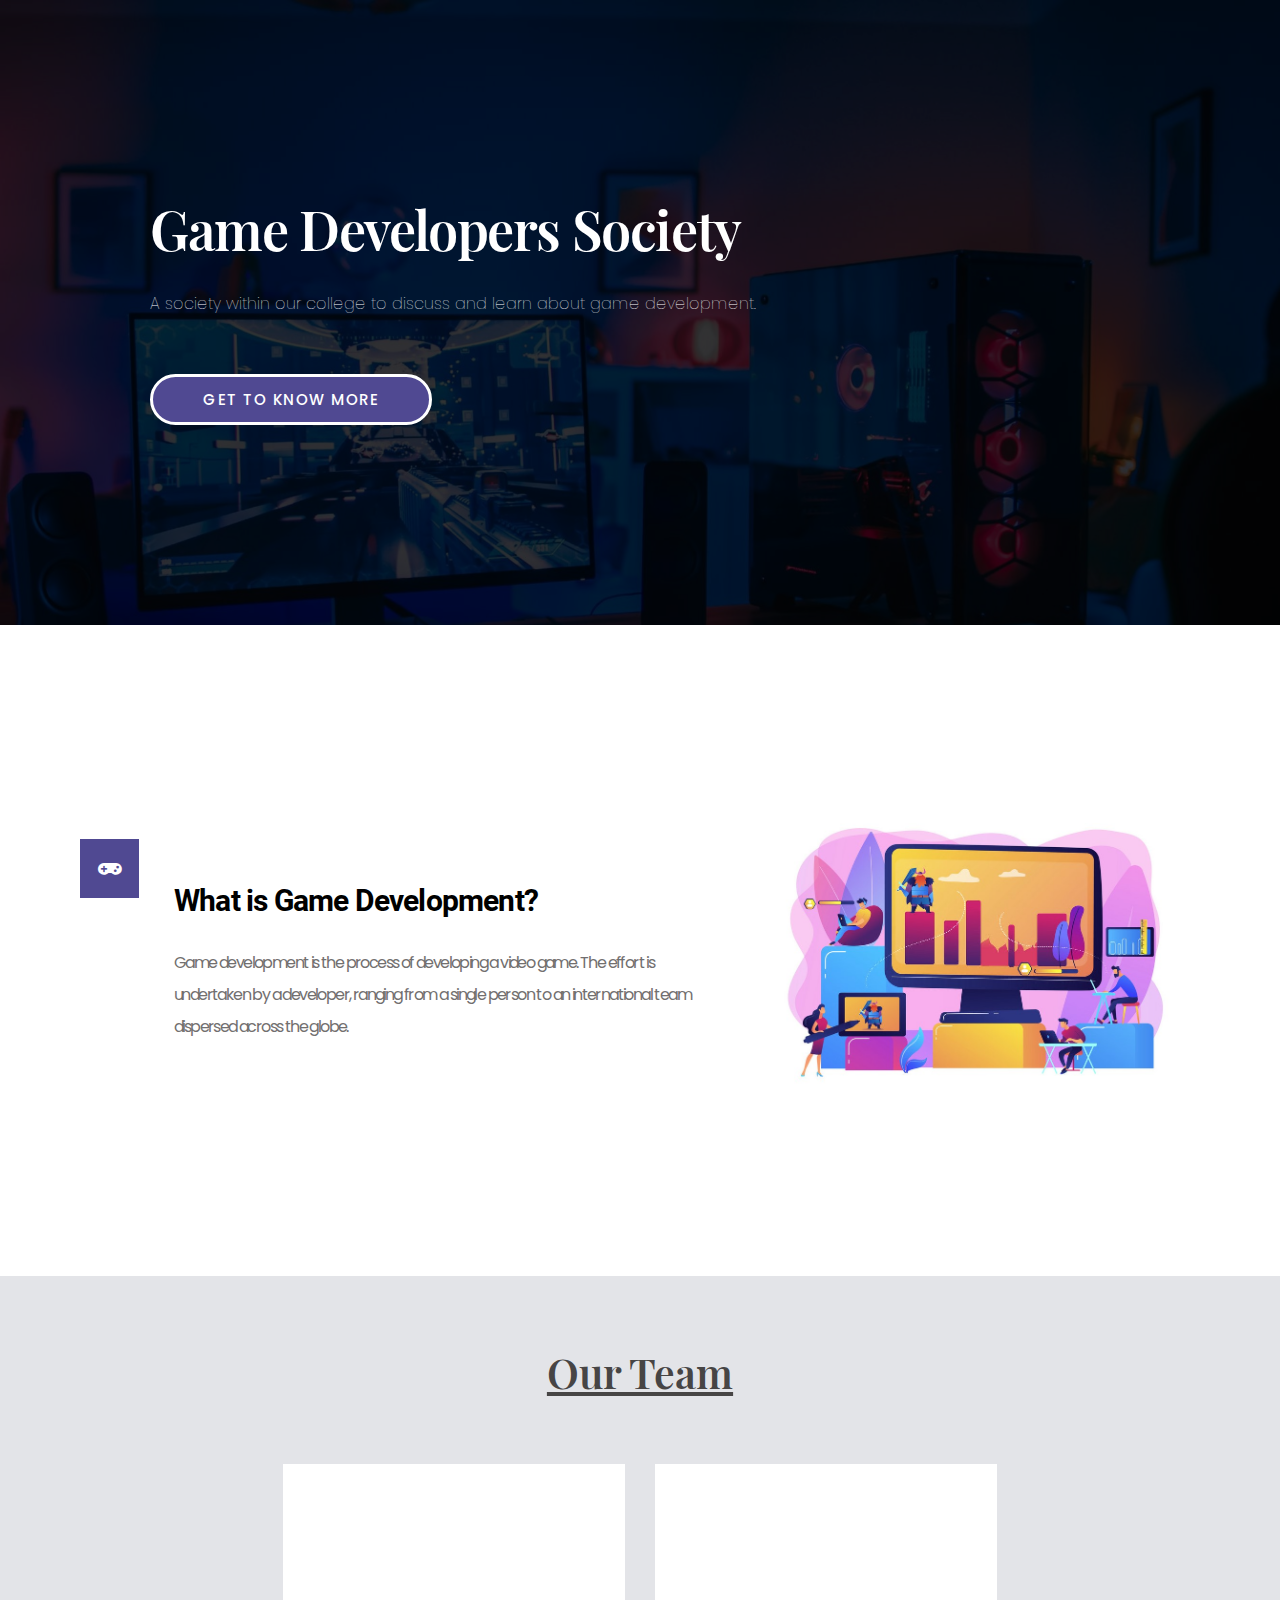
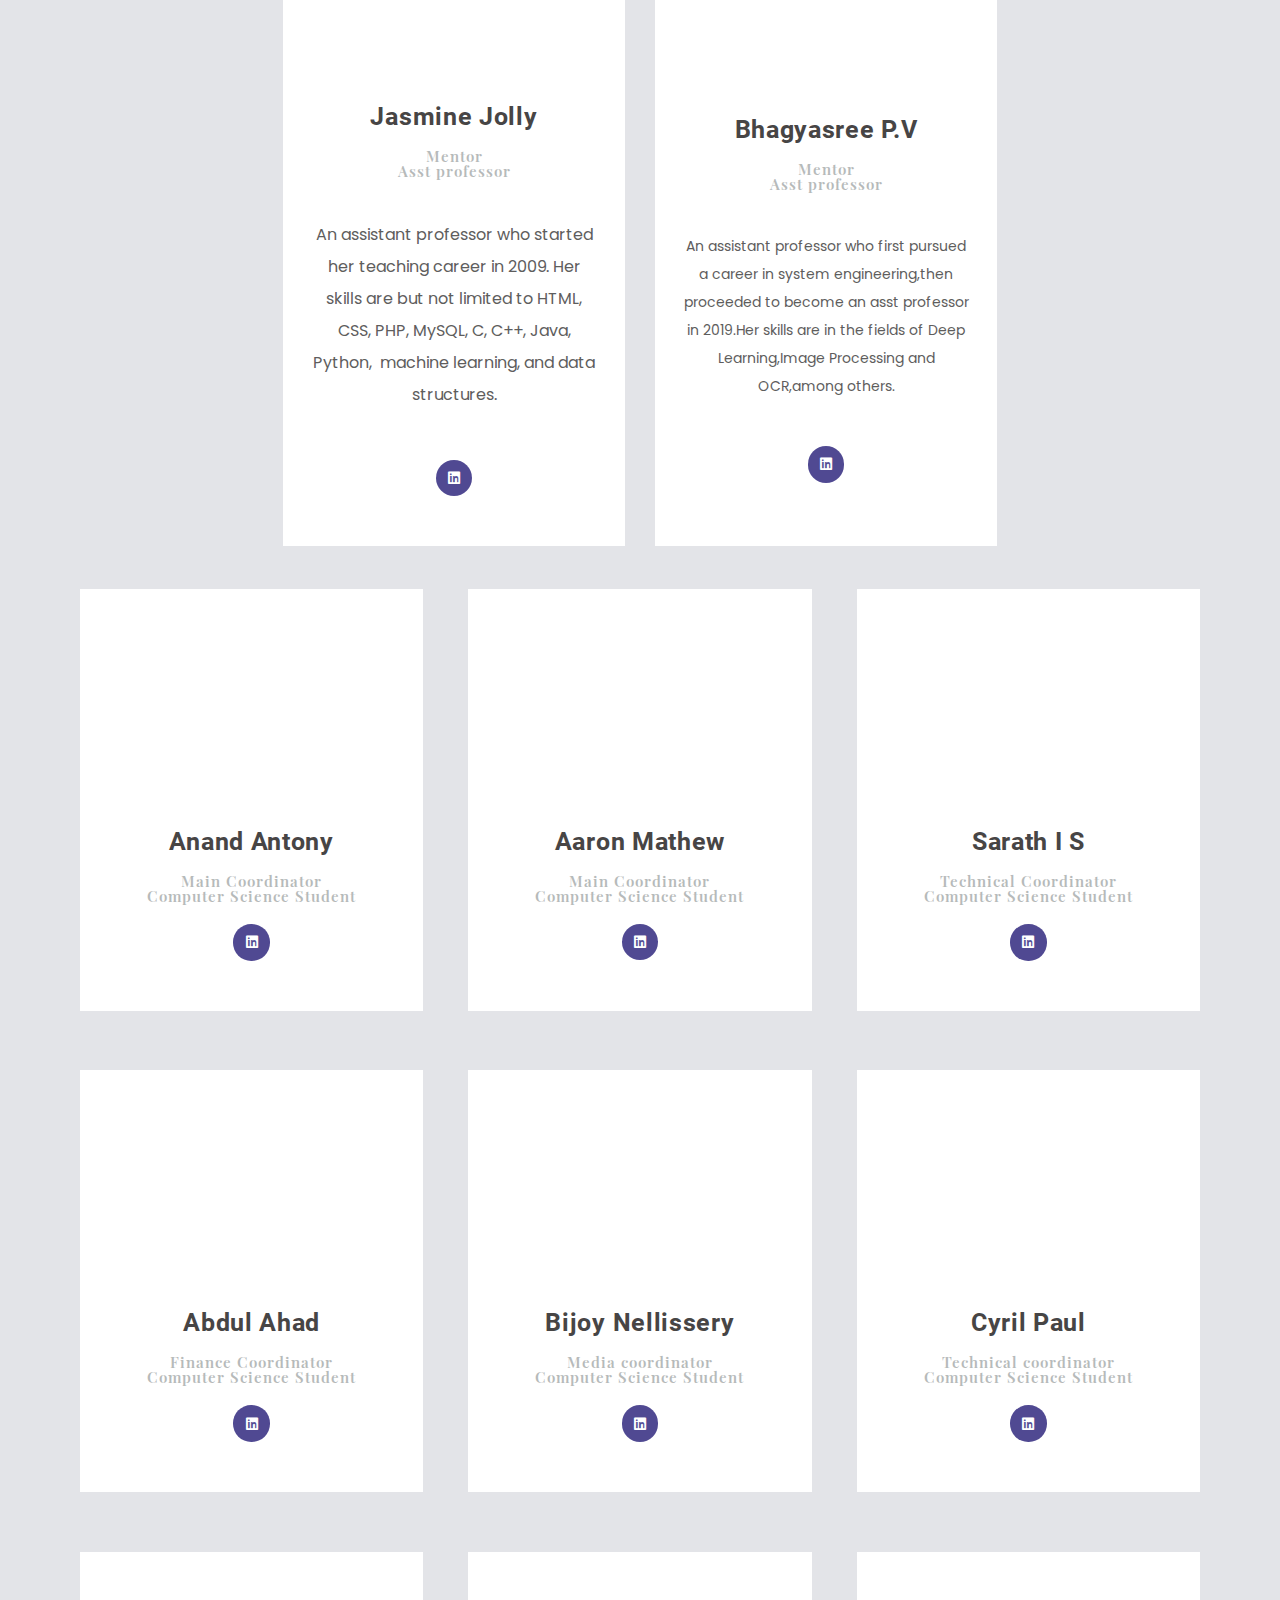
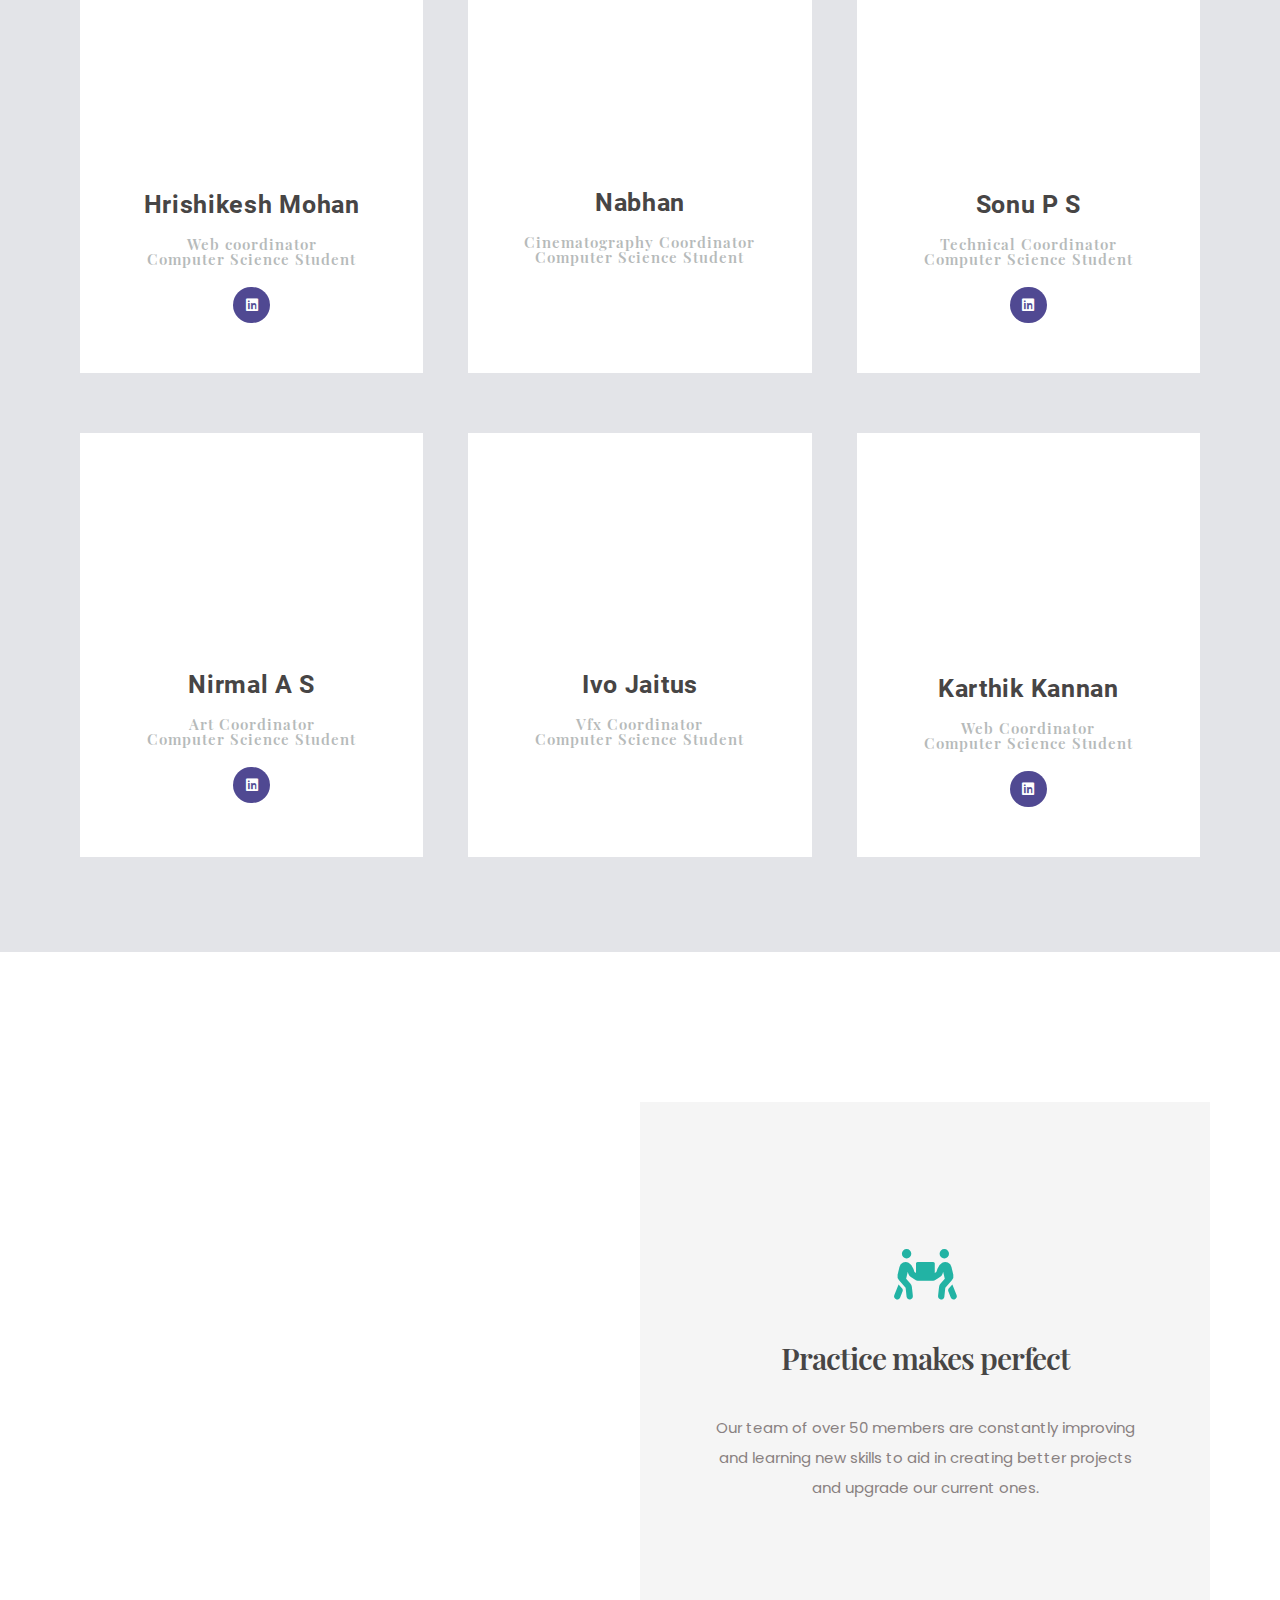
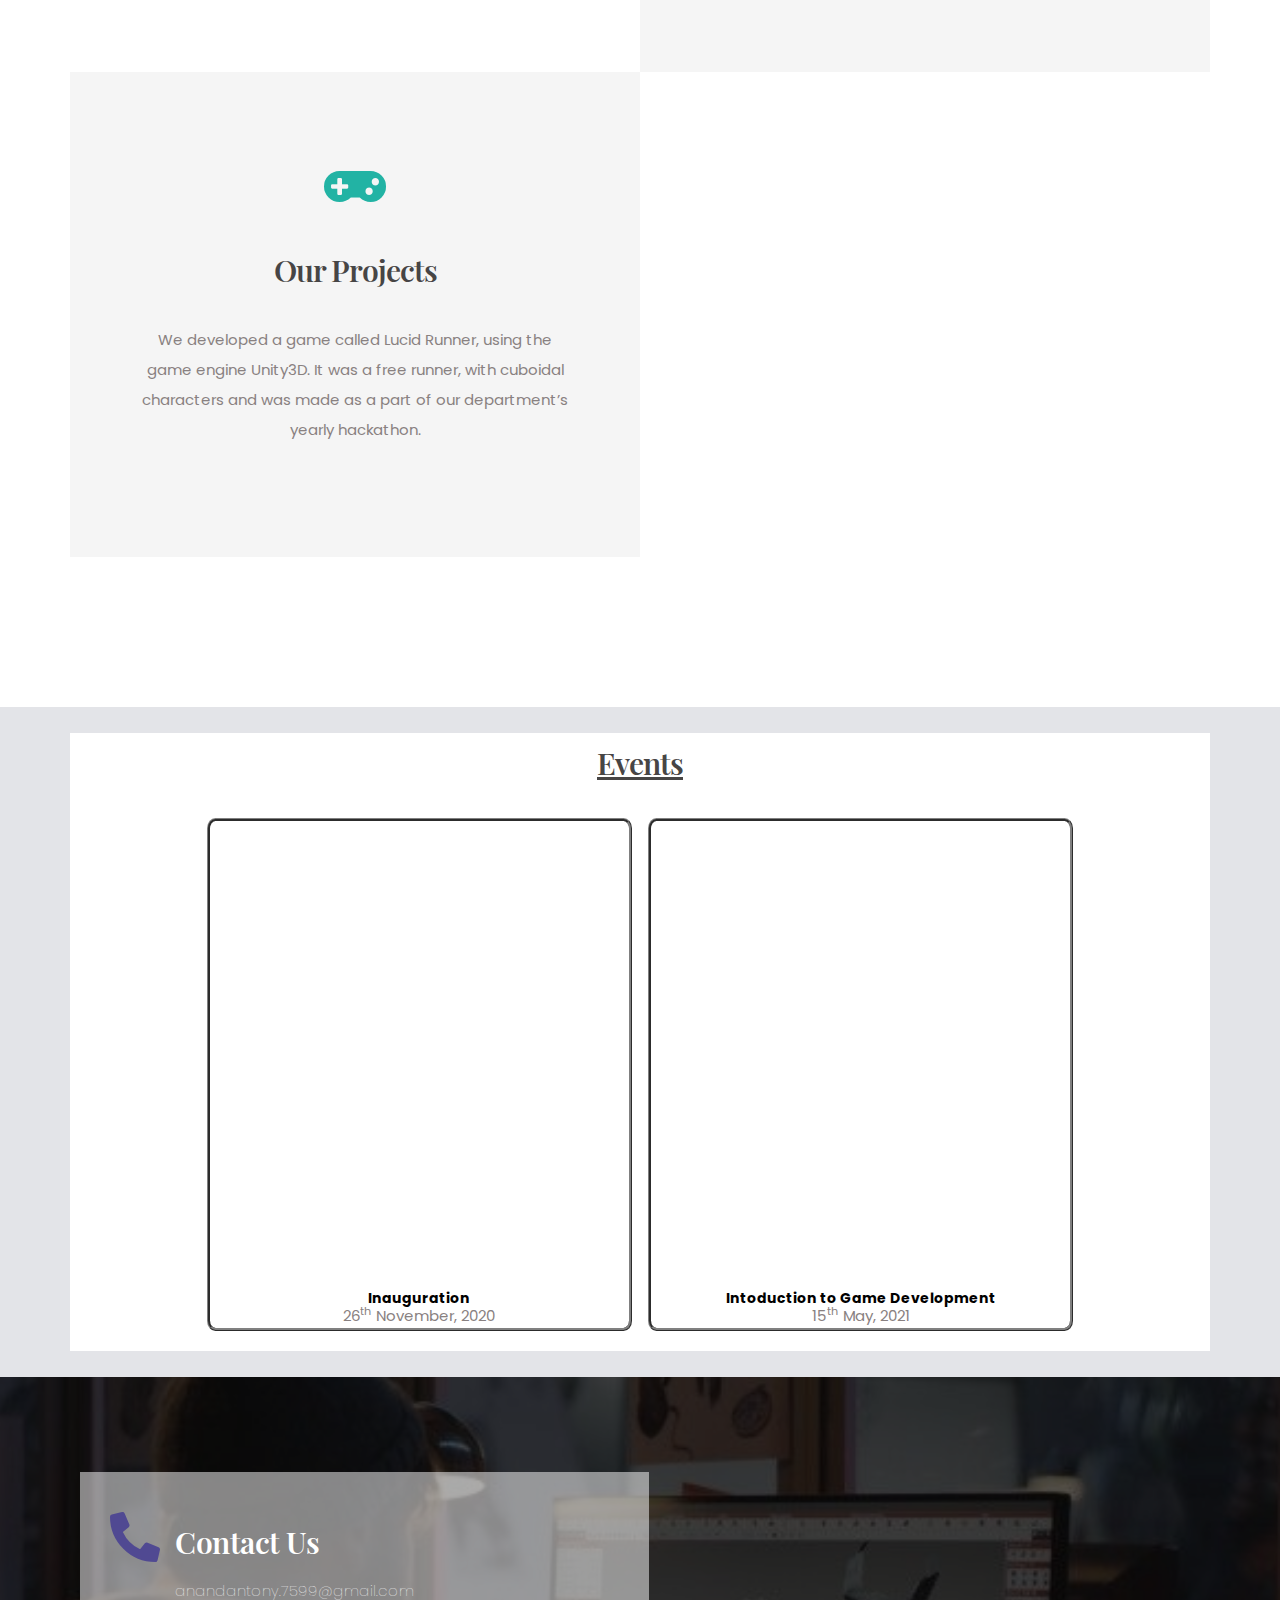
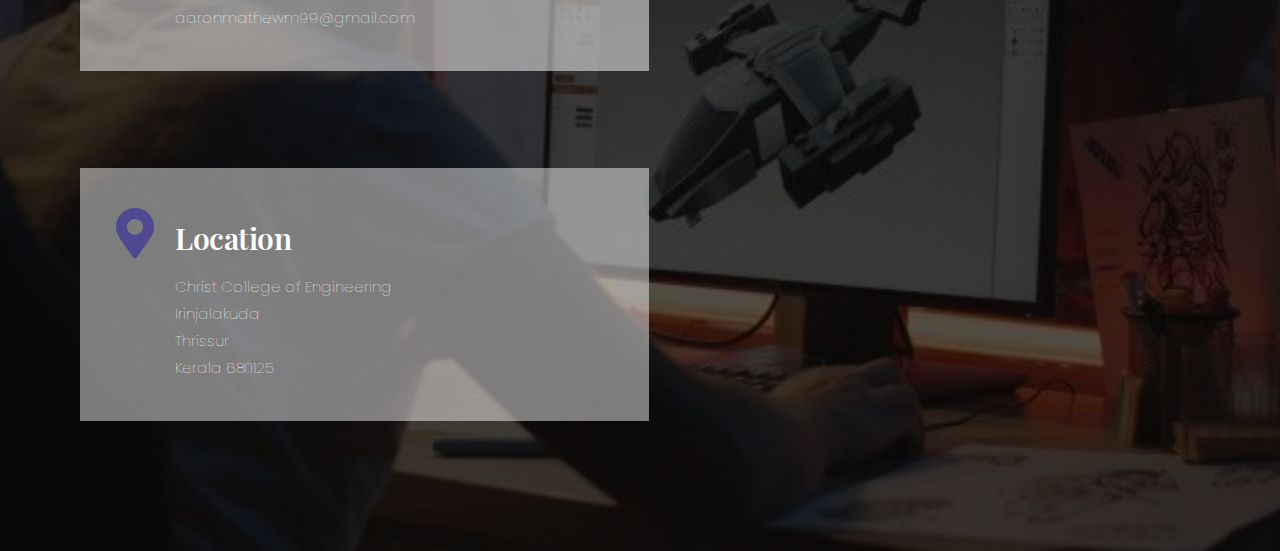
<file: index.html>
<!DOCTYPE html>
<html lang="en-US">

<head>
	<meta charset="UTF-8">
	<meta http-equiv="X-UA-Compatible" content="IE=edge">
	<title>Game Development Club</title>
	<meta name="Game Development Club | CCE" http-equiv="Content-Type" content="text/html; charset=UTF-8">
	<meta name="viewport" content="width=device-width, initial-scale=1.0">
	<meta name="keywords"
		content="Game, Game development, GDC, Game development club, GDC CCE, Christ college of engineering, GDC christ">
	<script>(function (html) { html.className = html.className.replace(/\bno-js\b/, 'js') })(document.documentElement);</script>
	<meta name='robots' content='max-image-preview:large' />
	<link rel='dns-prefetch' href='//www.gstatic.com' />
	<link rel='dns-prefetch' href='//fonts.googleapis.com' />
	<link rel='dns-prefetch' href='//s.w.org' />
	<link href='https://fonts.gstatic.com' crossorigin rel='preconnect' />
	<link rel='stylesheet' href='css/dist-block-library-style.min.css'>
	<link rel='stylesheet' href='css/dist-block-library-theme.min.css'>
	<link rel='stylesheet' href='css/8546.css'>
	<link rel='stylesheet' href='css/inspiro-assets-css-minified-style.min.css'>
	<link rel='stylesheet' href='css/integrate-firebase-css-firebase.css'>
	<link rel='stylesheet' href='css/elementor-assets-lib-eicons-css-elementor-icons.min.css'>
	<link rel='stylesheet' href='css/elementor-assets-lib-animations-animations.min.css'>
	<link rel='stylesheet' href='css/elementor-assets-css-frontend.min.css'>
	<link rel='stylesheet' href='css/elementor-css-post-41.css'>
	<link rel='stylesheet' href='css/elementor-css-global.css'>
	<link rel='stylesheet' href='css/elementor-css-post-42.css'>
	<link rel='stylesheet' href='css/6037.css'>
	<link rel='stylesheet' href='css/elementor-assets-lib-font-awesome-css-fontawesome.min.css'>
	<link rel='stylesheet' href='css/elementor-assets-lib-font-awesome-css-solid.min.css'>
	<link rel='stylesheet' href='css/elementor-assets-lib-font-awesome-css-brands.min.css'>
	<link rel='stylesheet' href='css/style-events.css'>
	<script src='js/jquery.min.js' id='jquery-core-js'></script>
	<script src='js/jquery-migrate.min.js' id='jquery-migrate-js'></script>
	<link rel="shortcut icon" href="./images/favicon.ico">
	<meta name="msapplication-TileColor" content="#da532c">
	<meta name="theme-color" content="#ffffff">

	<script>
		document.documentElement.className = document.documentElement.className.replace('no-js', 'js');
	</script>
	<style>
		.no-js img.lazyload {
			display: none;
		}

		figure.wp-block-image img.lazyloading {
			min-width: 150px;
		}

		.lazyload,
		.lazyloading {
			opacity: 0;
		}

		.lazyloaded {
			opacity: 1;
			transition: opacity 400ms;
			transition-delay: 0ms;
		}
	</style>
	<style>
		.recentcomments a {
			display: inline !important;
			padding: 0 !important;
			margin: 0 !important;
		}
	</style>
	<style id="inspiro-custom-header-styles" type="text/css">
		.custom-header-button {
			color: #ffffff;
			border-color: #ffffff;
		}

		.custom-header-button:hover {
			color: #ffffff;
		}

		.custom-header-button:hover {
			background-color: #0bb4aa;
			border-color: #0bb4aa;
		}
	</style>
</head>

<body
	class="home page-template page-template-elementor_canvas page page-id-42 wp-embed-responsive inspiro-front-page has-header-image inspiro--with-page-nav page-layout-full-width post-display-content-excerpt colors-light elementor-default elementor-template-canvas elementor-kit-41 elementor-page elementor-page-42">
	<div data-elementor-type="wp-page" data-elementor-id="42" class="elementor elementor-42"
		data-elementor-settings="[]">
		<div class="elementor-section-wrap">
			<section
				class="elementor-section elementor-top-section elementor-element elementor-element-a2986ee elementor-section-boxed elementor-section-height-default elementor-section-height-default"
				data-id="a2986ee" data-element_type="section"
				data-settings="{&quot;background_background&quot;:&quot;classic&quot;}">
				<div class="elementor-background-overlay"></div>
				<div class="elementor-container elementor-column-gap-default">
					<div class="elementor-column elementor-col-100 elementor-top-column elementor-element elementor-element-766c0421"
						data-id="766c0421" data-element_type="column">
						<div class="elementor-widget-wrap elementor-element-populated">
							<div class="elementor-element elementor-element-412e18fa elementor-widget elementor-widget-heading"
								data-id="412e18fa" data-element_type="widget" data-widget_type="heading.default">
								<div class="elementor-widget-container">
									<h2 class="elementor-heading-title elementor-size-large">Game Developers Society
									</h2>
								</div>
							</div>
							<div class="elementor-element elementor-element-1c867b39 elementor-widget elementor-widget-text-editor"
								data-id="1c867b39" data-element_type="widget" data-widget_type="text-editor.default">
								<div class="elementor-widget-container">
									<p>
										A society within our college to discuss and learn about game development.
									</p>
								</div>
							</div>
							<div class="elementor-element elementor-element-52859501 elementor-align-left elementor-widget elementor-widget-button"
								data-id="52859501" data-element_type="widget" data-widget_type="button.default">
								<div class="elementor-widget-container">
									<div class="elementor-button-wrapper">
										<a href="#more" class="elementor-button-link elementor-button elementor-size-sm"
											role="button">
											<span class="elementor-button-content-wrapper">
												<span class="elementor-button-text">Get to know more</span>
											</span>
										</a>
									</div>
								</div>
							</div>
						</div>
					</div>
				</div>
			</section>
			<!-- ///////////////////////////////////////////////////////////////////////////////////////////////////////////////////////////////////////////////////////////////////// -->
			<section
				class="elementor-section elementor-top-section elementor-element elementor-element-27579d21 elementor-section-content-middle elementor-reverse-mobile elementor-section-boxed elementor-section-height-default elementor-section-height-default"
				data-id="27579d21" data-element_type="section"
				data-settings="{&quot;background_background&quot;:&quot;classic&quot;}">
				<div class="elementor-container elementor-column-gap-default">
					<div class="elementor-column elementor-col-50 elementor-top-column elementor-element elementor-element-6834e9f8"
						data-id="6834e9f8" data-element_type="column">
						<div class="elementor-widget-wrap elementor-element-populated">
							<div class="elementor-element elementor-element-1283c6a1 elementor-view-stacked elementor-position-left elementor-shape-circle elementor-vertical-align-top elementor-widget elementor-widget-icon-box"
								data-id="1283c6a1" data-element_type="widget" data-widget_type="icon-box.default">
								<div class="elementor-widget-container">
									<div class="elementor-icon-box-wrapper">
										<div class="elementor-icon-box-icon">
											<span class="elementor-icon elementor-animation-">
												<i aria-hidden="true" class="fas fa-gamepad"></i>
											</span>
										</div>
										<div class="elementor-icon-box-content">
											<h3 class="elementor-icon-box-title">
												<span>
													<h2>What is Game Development?</h2>
												</span>
											</h3>
											<p class="elementor-icon-box-description">
												Game development is the process of developing a video game. The effort
												is undertaken by a developer, ranging from a single person to an
												international team dispersed across the globe.
											</p>
										</div>
									</div>
								</div>
							</div>
						</div>
					</div>
					<div class="elementor-column elementor-col-50 elementor-top-column elementor-element elementor-element-6c1d66c0"
						data-id="6c1d66c0" data-element_type="column">
						<div class="elementor-widget-wrap elementor-element-populated">
							<div class="elementor-element elementor-element-39dd6f3d elementor-widget elementor-widget-image"
								data-id="39dd6f3d" data-element_type="widget" data-widget_type="image.default">
								<div class="elementor-widget-container">
									<img width="929" height="693" alt=""
										data-srcset="./images/computer-games-development-concept-vector-26226775-2.jpg 929w, ./images/computer-games-development-concept-vector-26226775-2-300x224.jpg 300w, ./images/computer-games-development-concept-vector-26226775-2-768x573.jpg 768w"
										data-src="./images/computer-games-development-concept-vector-26226775-2.jpg"
										data-sizes="100vw"
										class="elementor-animation-grow attachment-large size-large lazyload"
										src="[data-uri]" /><noscript><img
											width="929" height="693"
											src="./images/computer-games-development-concept-vector-26226775-2.jpg"
											class="elementor-animation-grow attachment-large size-large" alt=""
											srcset="./images/computer-games-development-concept-vector-26226775-2.jpg 929w, ./images/computer-games-development-concept-vector-26226775-2-300x224.jpg 300w, ./images/computer-games-development-concept-vector-26226775-2-768x573.jpg 768w"
											sizes="100vw" /></noscript>
								</div>
							</div>
						</div>
					</div>
				</div>
			</section>
			<!-- ///////////////////////////////////////////////////////////////////////////////////////////////////////////////////////////////////////////////////////////////////// -->
			<section
				class="elementor-section elementor-top-section elementor-element elementor-element-48f4d8db elementor-section-boxed elementor-section-height-default elementor-section-height-default"
				data-id="48f4d8db" data-element_type="section"
				data-settings="{&quot;background_background&quot;:&quot;classic&quot;}">
				<div class="elementor-container elementor-column-gap-default">
					<div class="elementor-column elementor-col-100 elementor-top-column elementor-element elementor-element-4b49e77"
						data-id="4b49e77" data-element_type="column">
						<div class="elementor-widget-wrap elementor-element-populated">
							<div class="elementor-element elementor-element-6b6012df elementor-widget elementor-widget-heading"
								data-id="6b6012df" data-element_type="widget" id="more"
								data-widget_type="heading.default">
								<div class="elementor-widget-container">
									<h3 class="elementor-heading-title elementor-size-large"
										style="text-decoration-line: underline;">
										our team
									</h3>
								</div>
							</div>
							<section
								class="elementor-section elementor-inner-section elementor-element elementor-element-bbf794b elementor-section-content-middle elementor-section-boxed elementor-section-height-default elementor-section-height-default"
								data-id="bbf794b" data-element_type="section">
								<div class="elementor-container elementor-column-gap-no">
									<div class="elementor-column elementor-col-50 elementor-inner-column elementor-element elementor-element-33958e2"
										data-id="33958e2" data-element_type="column"
										data-settings="{&quot;background_background&quot;:&quot;classic&quot;}">
										<div class="elementor-widget-wrap elementor-element-populated">
											<div class="elementor-element elementor-element-bd12c78 animated-fast elementor-invisible elementor-widget elementor-widget-image"
												data-id="bd12c78" data-element_type="widget"
												data-settings="{&quot;_animation&quot;:&quot;zoomIn&quot;,&quot;_animation_delay&quot;:100}"
												data-widget_type="image.default">
												<div class="elementor-widget-container">
													<img width="400" height="400" alt=""
														data-srcset="./images/1601741724427-1.png 400w, ./images/1601741724427-1-300x300.png 300w, ./images/1601741724427-1-150x150.png 150w"
														data-src="./images/1601741724427-1.png" data-sizes="100vw"
														class="elementor-animation-grow attachment-medium_large size-medium_large lazyload"
														src="[data-uri]" /><noscript><img
															width="400" height="400" src="./images/1601741724427-1.png"
															class="elementor-animation-grow attachment-medium_large size-medium_large"
															alt=""
															srcset="./images/1601741724427-1.png 400w, ./images/1601741724427-1-300x300.png 300w, ./images/1601741724427-1-150x150.png 150w"
															sizes="100vw" /></noscript>
												</div>
											</div>
											<div class="elementor-element elementor-element-bf1c8be elementor-widget elementor-widget-heading"
												data-id="bf1c8be" data-element_type="widget"
												data-widget_type="heading.default">
												<div class="elementor-widget-container">
													<h2 class="elementor-heading-title elementor-size-large">
														Jasmine Jolly
													</h2>
												</div>
											</div>
											<div class="elementor-element elementor-element-39673434 elementor-widget elementor-widget-heading"
												data-id="39673434" data-element_type="widget"
												data-widget_type="heading.default">
												<div class="elementor-widget-container">
													<h2 class="elementor-heading-title elementor-size-large">
														Mentor<br>Asst professor
													</h2>
												</div>
											</div>
											<div class="elementor-element elementor-element-4f5f0c4b elementor-widget elementor-widget-text-editor"
												data-id="4f5f0c4b" data-element_type="widget"
												data-widget_type="text-editor.default">
												<div class="elementor-widget-container">
													<p>
														<span class="lt-line-clamp__line">An assistant professor who
															started her teaching career in 2009. Her skills are but not
															limited to HTML, CSS, PHP, MySQL, C, C++, Java,
															Python,</span> 
														<span
															class="lt-line-clamp__line lt-line-clamp__line--last">machine
															learning, and data structures.</span>
													</p>
												</div>
											</div>
											<div class="elementor-element elementor-element-bfa1a54 elementor-shape-circle e-grid-align-center e-grid-align-center elementor-grid-0 e-grid-align-center elementor-widget elementor-widget-social-icons"
												data-id="bfa1a54" data-element_type="widget"
												data-widget_type="social-icons.default">
												<div class="elementor-widget-container">
													<div class="elementor-social-icons-wrapper elementor-grid">
														<div class="elementor-grid-item">
															<a class="elementor-icon elementor-social-icon elementor-social-icon-linkedin elementor-repeater-item-1kfdigf"
																href="https://www.linkedin.com/in/jasmine-jolly-7aa15880/"
																target="_blank">
																<span class="elementor-screen-only">Linkedin</span>
																<i class="fab fa-linkedin"></i>
															</a>
														</div>
													</div>
												</div>
											</div>
										</div>
									</div>
									<div class="elementor-column elementor-col-50 elementor-inner-column elementor-element elementor-element-1a47f79"
										data-id="1a47f79" data-element_type="column"
										data-settings="{&quot;background_background&quot;:&quot;classic&quot;}">
										<div class="elementor-widget-wrap elementor-element-populated">
											<div class="elementor-element elementor-element-017e096 animated-fast elementor-invisible elementor-widget elementor-widget-image"
												data-id="017e096" data-element_type="widget"
												data-settings="{&quot;_animation&quot;:&quot;zoomIn&quot;,&quot;_animation_delay&quot;:100}"
												data-widget_type="image.default">
												<div class="elementor-widget-container">
													<img width="177" height="171" alt="" data-src="./images/CSD017.jpg"
														data-sizes="100vw"
														class="elementor-animation-grow attachment-medium_large size-medium_large lazyload"
														src="[data-uri]" /><noscript><img
															width="177" height="171" src="./images/CSD017.jpg"
															class="elementor-animation-grow attachment-medium_large size-medium_large"
															alt="" sizes="100vw" /></noscript>
												</div>
											</div>
											<div class="elementor-element elementor-element-cfa289a elementor-widget elementor-widget-heading"
												data-id="cfa289a" data-element_type="widget"
												data-widget_type="heading.default">
												<div class="elementor-widget-container">
													<h2 class="elementor-heading-title elementor-size-large">Bhagyasree
														P.V</h2>
												</div>
											</div>
											<div class="elementor-element elementor-element-21642bd elementor-widget elementor-widget-heading"
												data-id="21642bd" data-element_type="widget"
												data-widget_type="heading.default">
												<div class="elementor-widget-container">
													<h2 class="elementor-heading-title elementor-size-large">
														Mentor<br>Asst professor</h2>
												</div>
											</div>
											<div class="elementor-element elementor-element-347d21b elementor-widget elementor-widget-text-editor"
												data-id="347d21b" data-element_type="widget"
												data-widget_type="text-editor.default">
												<div class="elementor-widget-container">
													<p>
														<span class="lt-line-clamp__line">An assistant professor who
															first pursued a career in system engineering,then proceeded
															to become an asst professor in 2019.Her skills are in the
															fields of
														</span>Deep Learning,Image Processing and OCR,among others.
													</p>
												</div>
											</div>
											<div class="elementor-element elementor-element-7a9066d elementor-shape-circle e-grid-align-center e-grid-align-center elementor-grid-0 e-grid-align-center elementor-widget elementor-widget-social-icons"
												data-id="7a9066d" data-element_type="widget"
												data-widget_type="social-icons.default">
												<div class="elementor-widget-container">
													<div class="elementor-social-icons-wrapper elementor-grid">
														<div class="elementor-grid-item">
															<a class="elementor-icon elementor-social-icon elementor-social-icon-linkedin elementor-repeater-item-1kfdigf"
																href="https://www.linkedin.com/in/jasmine-jolly-7aa15880/"
																target="_blank">
																<span class="elementor-screen-only">Linkedin</span>
																<i class="fab fa-linkedin"></i>
															</a>
														</div>
													</div>
												</div>
											</div>
										</div>
									</div>
								</div>
							</section>
							<section
								class="elementor-section elementor-inner-section elementor-element elementor-element-cc7228b elementor-section-content-middle elementor-section-boxed elementor-section-height-default elementor-section-height-default"
								data-id="cc7228b" data-element_type="section">
								<div class="elementor-container elementor-column-gap-no">
									<div class="elementor-column elementor-col-33 elementor-inner-column elementor-element elementor-element-030d87d"
										data-id="030d87d" data-element_type="column"
										data-settings="{&quot;background_background&quot;:&quot;classic&quot;}">
										<div class="elementor-widget-wrap elementor-element-populated">
											<div class="elementor-element elementor-element-4da55b0 elementor-widget elementor-widget-image"
												data-id="4da55b0" data-element_type="widget"
												data-widget_type="image.default">
												<div class="elementor-widget-container">
													<img width="400" height="400" alt=""
														data-srcset="./images/1577721003281.png 400w, ./images/1577721003281-300x300.png 300w, ./images/1577721003281-150x150.png 150w"
														data-src="./images/1577721003281.png" data-sizes="100vw"
														class="elementor-animation-grow attachment-large size-large lazyload"
														src="[data-uri]" /><noscript><img
															width="400" height="400" src="./images/1577721003281.png"
															class="elementor-animation-grow attachment-large size-large"
															alt=""
															srcset="./images/1577721003281.png 400w, ./images/1577721003281-300x300.png 300w, ./images/1577721003281-150x150.png 150w"
															sizes="100vw" /></noscript>
												</div>
											</div>
											<div class="elementor-element elementor-element-78ce7a6 elementor-widget elementor-widget-heading"
												data-id="78ce7a6" data-element_type="widget"
												data-widget_type="heading.default">
												<div class="elementor-widget-container">
													<h2 class="elementor-heading-title elementor-size-large">Anand
														Antony</h2>
												</div>
											</div>
											<div class="elementor-element elementor-element-3f4d161 elementor-widget elementor-widget-heading"
												data-id="3f4d161" data-element_type="widget"
												data-widget_type="heading.default">
												<div class="elementor-widget-container">
													<h2 class="elementor-heading-title elementor-size-large">Main
														Coordinator <br>
														Computer Science Student</h2>
												</div>
											</div>
											<div class="elementor-element elementor-element-7fb3e6e elementor-shape-circle e-grid-align-center e-grid-align-center elementor-grid-0 e-grid-align-center elementor-widget elementor-widget-social-icons"
												data-id="7fb3e6e" data-element_type="widget"
												data-widget_type="social-icons.default">
												<div class="elementor-widget-container">
													<div class="elementor-social-icons-wrapper elementor-grid">
														<div class="elementor-grid-item">
															<a class="elementor-icon elementor-social-icon elementor-social-icon-linkedin elementor-repeater-item-grhvqhn"
																href="https://www.linkedin.com/in/anandantony99/"
																target="_blank">
																<span class="elementor-screen-only">Linkedin</span>
																<i class="fab fa-linkedin"></i> </a>
														</div>
													</div>
												</div>
											</div>
										</div>
									</div>

									<div class="elementor-column elementor-col-33 elementor-inner-column elementor-element elementor-element-a86f0bb"
										data-id="79beffc" data-element_type="column"
										data-settings="{&quot;background_background&quot;:&quot;classic&quot;}">
										<div class="elementor-widget-wrap elementor-element-populated">
											<div class="elementor-element elementor-element-068368f elementor-widget elementor-widget-image"
												data-id="068368f" data-element_type="widget"
												data-widget_type="image.default">
												<div class="elementor-widget-container">
													<img width="413" height="413" alt=""
														data-srcset="./images/1616232809323_1616232803825_1616232793768_AARON-3.jpg 413w, ./images/1616232809323_1616232803825_1616232793768_AARON-3-300x300.jpg 300w, ./images/1616232809323_1616232803825_1616232793768_AARON-3-150x150.jpg 150w"
														data-src="./images/1616232809323_1616232803825_1616232793768_AARON-3.jpg"
														data-sizes="100vw"
														class="elementor-animation-grow attachment-large size-large lazyload"
														src="[data-uri]" /><noscript><img
															width="413" height="413"
															src="./images/1616232809323_1616232803825_1616232793768_AARON-3.jpg"
															class="elementor-animation-grow attachment-large size-large"
															alt=""
															srcset="./images/1616232809323_1616232803825_1616232793768_AARON-3.jpg 413w, ./images/1616232809323_1616232803825_1616232793768_AARON-3-300x300.jpg 300w, ./images/1616232809323_1616232803825_1616232793768_AARON-3-150x150.jpg 150w"
															sizes="100vw" /></noscript>
												</div>
											</div>
											<div class="elementor-element elementor-element-7af6a20 elementor-widget elementor-widget-heading"
												data-id="7af6a20" data-element_type="widget"
												data-widget_type="heading.default">
												<div class="elementor-widget-container">
													<h2 class="elementor-heading-title elementor-size-large">Aaron
														Mathew</h2>
												</div>
											</div>
											<div class="elementor-element elementor-element-b9dca18 elementor-widget elementor-widget-heading"
												data-id="b9dca18" data-element_type="widget"
												data-widget_type="heading.default">
												<div class="elementor-widget-container">
													<h2 class="elementor-heading-title elementor-size-large">Main
														Coordinator <br>
														Computer Science Student</h2>
												</div>
											</div>
											<div class="elementor-element elementor-element-f1fd340 elementor-shape-circle e-grid-align-center e-grid-align-center elementor-grid-0 e-grid-align-center elementor-widget elementor-widget-social-icons"
												data-id="f1fd340" data-element_type="widget"
												data-widget_type="social-icons.default">
												<div class="elementor-widget-container">
													<div class="elementor-social-icons-wrapper elementor-grid">
														<div class="elementor-grid-item">
															<a class="elementor-icon elementor-social-icon elementor-social-icon-linkedin elementor-repeater-item-39ofihx"
																href="https://www.linkedin.com/in/aaron-mathew-m/"
																target="_blank">
																<span class="elementor-screen-only">Linkedin</span>
																<i class="fab fa-linkedin"></i> </a>
														</div>
													</div>
												</div>
											</div>
										</div>
									</div>
									<div class="elementor-column elementor-col-33 elementor-inner-column elementor-element elementor-element-79beffc"
										data-id="a86f0bb" data-element_type="column"
										data-settings="{&quot;background_background&quot;:&quot;classic&quot;}">
										<div class="elementor-widget-wrap elementor-element-populated">
											<div class="elementor-element elementor-element-2f00e9c elementor-widget elementor-widget-image"
												data-id="2f00e9c" data-element_type="widget"
												data-widget_type="image.default">
												<div class="elementor-widget-container">
													<img width="400" height="400" alt=""
														data-srcset="./images/1606240737537.png 400w, ./images/1606240737537-300x300.png 300w, ./images/1606240737537-150x150.png 150w"
														data-src="./images/1606240737537.png" data-sizes="100vw"
														class="elementor-animation-grow attachment-large size-large lazyload"
														src="[data-uri]" /><noscript><img
															width="400" height="400" src="./images/1606240737537.png"
															class="elementor-animation-grow attachment-large size-large"
															alt=""
															srcset="./images/1606240737537.png 400w, ./images/1606240737537-300x300.png 300w, ./images/1606240737537-150x150.png 150w"
															sizes="100vw" /></noscript>
												</div>
											</div>
											<div class="elementor-element elementor-element-e07c10c elementor-widget elementor-widget-heading"
												data-id="e07c10c" data-element_type="widget"
												data-widget_type="heading.default">
												<div class="elementor-widget-container">
													<h2 class="elementor-heading-title elementor-size-large">Sarath I S
													</h2>
												</div>
											</div>
											<div class="elementor-element elementor-element-0d0e438 elementor-widget elementor-widget-heading"
												data-id="0d0e438" data-element_type="widget"
												data-widget_type="heading.default">
												<div class="elementor-widget-container">
													<h2 class="elementor-heading-title elementor-size-large">Technical
														Coordinator <br>
														Computer Science Student</h2>
												</div>
											</div>
											<div class="elementor-element elementor-element-033c546 elementor-shape-circle e-grid-align-center e-grid-align-center elementor-grid-0 e-grid-align-center elementor-widget elementor-widget-social-icons"
												data-id="033c546" data-element_type="widget"
												data-widget_type="social-icons.default">
												<div class="elementor-widget-container">
													<div class="elementor-social-icons-wrapper elementor-grid">
														<div class="elementor-grid-item">
															<a class="elementor-icon elementor-social-icon elementor-social-icon-linkedin elementor-repeater-item-grhvqhn"
																href="https://www.linkedin.com/in/sarathithikkatt/"
																target="_blank">
																<span class="elementor-screen-only">Linkedin</span>
																<i class="fab fa-linkedin"></i> </a>
														</div>
													</div>
												</div>
											</div>
										</div>
									</div>
								</div>
							</section>
						</div>
					</div>
				</div>
			</section>
			<section
				class="elementor-section elementor-top-section elementor-element elementor-element-9433d19 elementor-section-boxed elementor-section-height-default elementor-section-height-default"
				data-id="9433d19" data-element_type="section"
				data-settings="{&quot;background_background&quot;:&quot;classic&quot;}">
				<div class="elementor-container elementor-column-gap-default">
					<div class="elementor-column elementor-col-100 elementor-top-column elementor-element elementor-element-df41007"
						data-id="df41007" data-element_type="column">
						<div class="elementor-widget-wrap elementor-element-populated">
							<section
								class="elementor-section elementor-inner-section elementor-element elementor-element-77f2e20 elementor-section-boxed elementor-section-height-default elementor-section-height-default"
								data-id="77f2e20" data-element_type="section">
								<div class="elementor-container elementor-column-gap-no">
									<div class="elementor-column elementor-col-33 elementor-inner-column elementor-element elementor-element-e0bd247"
										data-id="e0bd247" data-element_type="column"
										data-settings="{&quot;background_background&quot;:&quot;classic&quot;}">
										<div class="elementor-widget-wrap elementor-element-populated">
											<div class="elementor-element elementor-element-1678e10 elementor-widget elementor-widget-image"
												data-id="1678e10" data-element_type="widget"
												data-widget_type="image.default">
												<div class="elementor-widget-container">
													<img width="400" height="400" alt=""
														data-srcset="./images/1606319640419.png 400w, ./images/1606319640419-300x300.png 300w, ./images/1606319640419-150x150.png 150w"
														data-src="./images/1606319640419.png" data-sizes="100vw"
														class="elementor-animation-grow attachment-medium_large size-medium_large lazyload"
														src="[data-uri]" /><noscript><img
															width="400" height="400" src="./images/1606319640419.png"
															class="elementor-animation-grow attachment-medium_large size-medium_large"
															alt=""
															srcset="./images/1606319640419.png 400w, ./images/1606319640419-300x300.png 300w, ./images/1606319640419-150x150.png 150w"
															sizes="100vw" /></noscript>
												</div>
											</div>
											<div class="elementor-element elementor-element-c2c0cc6 elementor-widget elementor-widget-heading"
												data-id="c2c0cc6" data-element_type="widget"
												data-widget_type="heading.default">
												<div class="elementor-widget-container">
													<h2 class="elementor-heading-title elementor-size-large">Abdul Ahad
													</h2>
												</div>
											</div>
											<div class="elementor-element elementor-element-04ba01a elementor-widget elementor-widget-heading"
												data-id="04ba01a" data-element_type="widget"
												data-widget_type="heading.default">
												<div class="elementor-widget-container">
													<h2 class="elementor-heading-title elementor-size-large">Finance
														Coordinator
														<br>
														Computer Science Student​
													</h2>
												</div>
											</div>
											<div class="elementor-element elementor-element-03d6f88 elementor-shape-circle e-grid-align-center e-grid-align-center elementor-grid-0 e-grid-align-center elementor-widget elementor-widget-social-icons"
												data-id="03d6f88" data-element_type="widget"
												data-widget_type="social-icons.default">
												<div class="elementor-widget-container">
													<div class="elementor-social-icons-wrapper elementor-grid">
														<div class="elementor-grid-item">
															<a class="elementor-icon elementor-social-icon elementor-social-icon-linkedin elementor-repeater-item-1kfdigf"
																href="https://www.linkedin.com/in/abdul-ahad-7a97a6145/"
																target="_blank">
																<span class="elementor-screen-only">Linkedin</span>
																<i class="fab fa-linkedin"></i> </a>
														</div>
													</div>
												</div>
											</div>
										</div>
									</div>
									<div class="elementor-column elementor-col-33 elementor-inner-column elementor-element elementor-element-d8fff13"
										data-id="d8fff13" data-element_type="column"
										data-settings="{&quot;background_background&quot;:&quot;classic&quot;}">
										<div class="elementor-widget-wrap elementor-element-populated">
											<div class="elementor-element elementor-element-1c1f2f8 elementor-widget elementor-widget-image"
												data-id="1c1f2f8" data-element_type="widget"
												data-widget_type="image.default">
												<div class="elementor-widget-container">
													<img width="400" height="400" alt=""
														data-srcset="./images/1603278522113.png 400w, ./images/1603278522113-300x300.png 300w, ./images/1603278522113-150x150.png 150w"
														data-src="./images/1603278522113.png" data-sizes="100vw"
														class="elementor-animation-grow attachment-large size-large lazyload"
														src="[data-uri]" /><noscript><img
															width="400" height="400" src="./images/1603278522113.png"
															class="elementor-animation-grow attachment-large size-large"
															alt=""
															srcset="./images/1603278522113.png 400w, ./images/1603278522113-300x300.png 300w, ./images/1603278522113-150x150.png 150w"
															sizes="100vw" /></noscript>
												</div>
											</div>
											<div class="elementor-element elementor-element-d29e2e2 elementor-widget elementor-widget-heading"
												data-id="d29e2e2" data-element_type="widget"
												data-widget_type="heading.default">
												<div class="elementor-widget-container">
													<h2 class="elementor-heading-title elementor-size-large">Bijoy
														Nellissery</h2>
												</div>
											</div>
											<div class="elementor-element elementor-element-2da38fc elementor-widget elementor-widget-heading"
												data-id="2da38fc" data-element_type="widget"
												data-widget_type="heading.default">
												<div class="elementor-widget-container">
													<h2 class="elementor-heading-title elementor-size-large">Media
														coordinator <br>
														Computer Science Student</h2>
												</div>
											</div>
											<div class="elementor-element elementor-element-9168c93 elementor-shape-circle e-grid-align-center e-grid-align-center elementor-grid-0 e-grid-align-center elementor-widget elementor-widget-social-icons"
												data-id="9168c93" data-element_type="widget"
												data-widget_type="social-icons.default">
												<div class="elementor-widget-container">
													<div class="elementor-social-icons-wrapper elementor-grid">
														<div class="elementor-grid-item">
															<a class="elementor-icon elementor-social-icon elementor-social-icon-linkedin elementor-repeater-item-grhvqhn"
																href="https://www.linkedin.com/in/bijoynellissery/"
																target="_blank">
																<span class="elementor-screen-only">Linkedin</span>
																<i class="fab fa-linkedin"></i> </a>
														</div>
													</div>
												</div>
											</div>
										</div>
									</div>
									<div class="elementor-column elementor-col-33 elementor-inner-column elementor-element elementor-element-c2c136e"
										data-id="c2c136e" data-element_type="column"
										data-settings="{&quot;background_background&quot;:&quot;classic&quot;}">
										<div class="elementor-widget-wrap elementor-element-populated">
											<div class="elementor-element elementor-element-c453992 elementor-widget elementor-widget-image"
												data-id="c453992" data-element_type="widget"
												data-widget_type="image.default">
												<div class="elementor-widget-container">
													<img width="400" height="400" alt=""
														data-srcset="./images/1597179448237.png 400w, ./images/1597179448237-300x300.png 300w, ./images/1597179448237-150x150.png 150w"
														data-src="./images/1597179448237.png" data-sizes="100vw"
														class="elementor-animation-grow attachment-large size-large lazyload"
														src="[data-uri]" /><noscript><img
															width="400" height="400" src="./images/1597179448237.png"
															class="elementor-animation-grow attachment-large size-large"
															alt=""
															srcset="./images/1597179448237.png 400w, ./images/1597179448237-300x300.png 300w, ./images/1597179448237-150x150.png 150w"
															sizes="100vw" /></noscript>
												</div>
											</div>
											<div class="elementor-element elementor-element-2251904 elementor-widget elementor-widget-heading"
												data-id="2251904" data-element_type="widget"
												data-widget_type="heading.default">
												<div class="elementor-widget-container">
													<h2 class="elementor-heading-title elementor-size-large">
														Cyril Paul</h2>
												</div>
											</div>
											<div class="elementor-element elementor-element-db76607 elementor-widget elementor-widget-heading"
												data-id="db76607" data-element_type="widget"
												data-widget_type="heading.default">
												<div class="elementor-widget-container">
													<h2 class="elementor-heading-title elementor-size-large">Technical
														coordinator <br>
														Computer Science Student</h2>
												</div>
											</div>
											<div class="elementor-element elementor-element-f1f7244 elementor-shape-circle e-grid-align-center e-grid-align-center elementor-grid-0 e-grid-align-center elementor-widget elementor-widget-social-icons"
												data-id="f1f7244" data-element_type="widget"
												data-widget_type="social-icons.default">
												<div class="elementor-widget-container">
													<div class="elementor-social-icons-wrapper elementor-grid">
														<div class="elementor-grid-item">
															<a class="elementor-icon elementor-social-icon elementor-social-icon-linkedin elementor-repeater-item-39ofihx"
																href="https://www.linkedin.com/in/cyrilpaul98/"
																target="_blank">
																<span class="elementor-screen-only">Linkedin</span>
																<i class="fab fa-linkedin"></i> </a>
														</div>
													</div>
												</div>
											</div>
										</div>
									</div>
								</div>
							</section>
						</div>
					</div>
				</div>
			</section>
			<section
				class="elementor-section elementor-top-section elementor-element elementor-element-69ce1a7 elementor-section-boxed elementor-section-height-default elementor-section-height-default"
				data-id="69ce1a7" data-element_type="section"
				data-settings="{&quot;background_background&quot;:&quot;classic&quot;}">
				<div class="elementor-container elementor-column-gap-default">
					<div class="elementor-column elementor-col-100 elementor-top-column elementor-element elementor-element-647e404"
						data-id="647e404" data-element_type="column">
						<div class="elementor-widget-wrap elementor-element-populated">
							<section
								class="elementor-section elementor-inner-section elementor-element elementor-element-635bced elementor-section-boxed elementor-section-height-default elementor-section-height-default"
								data-id="635bced" data-element_type="section">
								<div class="elementor-container elementor-column-gap-no">
									<div class="elementor-column elementor-col-33 elementor-inner-column elementor-element elementor-element-de9a23b"
										data-id="de9a23b" data-element_type="column"
										data-settings="{&quot;background_background&quot;:&quot;classic&quot;}">
										<div class="elementor-widget-wrap elementor-element-populated">
											<div class="elementor-element elementor-element-22fc253 elementor-widget elementor-widget-image"
												data-id="22fc253" data-element_type="widget"
												data-widget_type="image.default">
												<div class="elementor-widget-container">
													<img width="400" height="400" alt=""
														data-srcset="./images/1619080270475.png 400w, ./images/1619080270475-300x300.png 300w, ./images/1619080270475-150x150.png 150w"
														data-src="./images/1619080270475.png" data-sizes="100vw"
														class="elementor-animation-grow attachment-medium_large size-medium_large lazyload"
														src="[data-uri]" /><noscript><img
															width="400" height="400" src="./images/1619080270475.png"
															class="elementor-animation-grow attachment-medium_large size-medium_large"
															alt=""
															srcset="images/1619080270475.png 400w, ./images/1619080270475-300x300.png 300w, ./images/1619080270475-150x150.png 150w"
															sizes="100vw" /></noscript>
												</div>
											</div>
											<div class="elementor-element elementor-element-3718699 elementor-widget elementor-widget-heading"
												data-id="3718699" data-element_type="widget"
												data-widget_type="heading.default">
												<div class="elementor-widget-container">
													<h2 class="elementor-heading-title elementor-size-large">Hrishikesh
														Mohan</h2>
												</div>
											</div>
											<div class="elementor-element elementor-element-9896d91 elementor-widget elementor-widget-heading"
												data-id="9896d91" data-element_type="widget"
												data-widget_type="heading.default">
												<div class="elementor-widget-container">
													<h2 class="elementor-heading-title elementor-size-large">Web
														coordinator<br>
														Computer Science Student</h2>
												</div>
											</div>
											<div class="elementor-element elementor-element-62f909d elementor-shape-circle e-grid-align-center e-grid-align-center elementor-grid-0 e-grid-align-center elementor-widget elementor-widget-social-icons"
												data-id="62f909d" data-element_type="widget"
												data-widget_type="social-icons.default">
												<div class="elementor-widget-container">
													<div class="elementor-social-icons-wrapper elementor-grid">
														<div class="elementor-grid-item">
															<a class="elementor-icon elementor-social-icon elementor-social-icon-linkedin elementor-repeater-item-1kfdigf"
																href="https://www.linkedin.com/in/hrishikesh-mohan/"
																target="_blank">
																<span class="elementor-screen-only">Linkedin</span>
																<i class="fab fa-linkedin"></i> </a>
														</div>
													</div>
												</div>
											</div>
										</div>
									</div>
									<div class="elementor-column elementor-col-33 elementor-inner-column elementor-element elementor-element-c11b471"
										data-id="c11b471" data-element_type="column"
										data-settings="{&quot;background_background&quot;:&quot;classic&quot;}">
										<div class="elementor-widget-wrap elementor-element-populated">
											<div class="elementor-element elementor-element-23b2813 animated-fast elementor-invisible elementor-widget elementor-widget-image"
												data-id="23b2813" data-element_type="widget"
												data-settings="{&quot;_animation&quot;:&quot;zoomIn&quot;,&quot;_animation_delay&quot;:100}"
												data-widget_type="image.default">
												<div class="elementor-widget-container">
													<img width="400" height="400" alt=""
														data-srcset="./images/WhatsApp-Image-2021-05-01-at-18.04.41-2.png 400w, ./images/WhatsApp-Image-2021-05-01-at-18.04.41-2-300x278.png 300w, ./images/WhatsApp-Image-2021-05-01-at-18.04.41-2-1024x948.png 1024w, ./images/WhatsApp-Image-2021-05-01-at-18.04.41-2.png 1031w"
														data-src="./images/WhatsApp-Image-2021-05-01-at-18.04.41-2-768x711.png"
														data-sizes="100vw"
														class="elementor-animation-grow attachment-medium_large size-medium_large lazyload"
														src="[data-uri]" /><noscript><img
															width="400" height="400"
															src="./images/WhatsApp-Image-2021-05-01-at-18.04.41-2.png"
															class="elementor-animation-grow attachment-medium_large size-medium_large"
															alt=""
															srcset="./images/WhatsApp-Image-2021-05-01-at-18.04.41-2-768x711.png 768w, ./images/WhatsApp-Image-2021-05-01-at-18.04.41-2-300x278.png 300w, ./images/WhatsApp-Image-2021-05-01-at-18.04.41-2-1024x948.png 1024w, ./images/WhatsApp-Image-2021-05-01-at-18.04.41-2.png 1031w"
															sizes="100vw" /></noscript>
												</div>
											</div>
											<div class="elementor-element elementor-element-9d7dacf elementor-widget elementor-widget-heading"
												data-id="9d7dacf" data-element_type="widget"
												data-widget_type="heading.default">
												<div class="elementor-widget-container">
													<h2 class="elementor-heading-title elementor-size-large">Nabhan</h2>
												</div>
											</div>
											<div class="elementor-element elementor-element-dd5425e elementor-widget elementor-widget-heading"
												data-id="dd5425e" data-element_type="widget"
												data-widget_type="heading.default">
												<div class="elementor-widget-container">
													<h2 class="elementor-heading-title elementor-size-large">
														Cinematography Coordinator<br>
														Computer Science Student</h2>
												</div>
											</div>
										</div>
									</div>
									<div class="elementor-column elementor-col-33 elementor-inner-column elementor-element elementor-element-cfd7ebe"
										data-id="cfd7ebe" data-element_type="column"
										data-settings="{&quot;background_background&quot;:&quot;classic&quot;}">
										<div class="elementor-widget-wrap elementor-element-populated">
											<div class="elementor-element elementor-element-1571b20 elementor-widget elementor-widget-image"
												data-id="1571b20" data-element_type="widget"
												data-widget_type="image.default">
												<div class="elementor-widget-container">
													<img width="253" height="253" alt=""
														data-srcset="./images/1610363377738.png 253w, ./images/1610363377738-150x150.png 150w"
														data-src="./images/1610363377738.png" data-sizes="100vw"
														class="elementor-animation-grow attachment-large size-large lazyload"
														src="[data-uri]" /><noscript><img
															width="253" height="253" src="./images/1610363377738.png"
															class="elementor-animation-grow attachment-large size-large"
															alt=""
															srcset="./images/1610363377738.png 253w, ./images/1610363377738-150x150.png 150w"
															sizes="100vw" /></noscript>
												</div>
											</div>
											<div class="elementor-element elementor-element-5b767f9 elementor-widget elementor-widget-heading"
												data-id="5b767f9" data-element_type="widget"
												data-widget_type="heading.default">
												<div class="elementor-widget-container">
													<h2 class="elementor-heading-title elementor-size-large">Sonu P S
													</h2>
												</div>
											</div>
											<div class="elementor-element elementor-element-3f26d27 elementor-widget elementor-widget-heading"
												data-id="3f26d27" data-element_type="widget"
												data-widget_type="heading.default">
												<div class="elementor-widget-container">
													<h2 class="elementor-heading-title elementor-size-large">Technical
														Coordinator <br>
														Computer Science Student</h2>
												</div>
											</div>
											<div class="elementor-element elementor-element-be77c41 elementor-shape-circle e-grid-align-center e-grid-align-center elementor-grid-0 e-grid-align-center elementor-widget elementor-widget-social-icons"
												data-id="be77c41" data-element_type="widget"
												data-widget_type="social-icons.default">
												<div class="elementor-widget-container">
													<div class="elementor-social-icons-wrapper elementor-grid">
														<div class="elementor-grid-item">
															<a class="elementor-icon elementor-social-icon elementor-social-icon-linkedin elementor-repeater-item-39ofihx"
																href="https://www.linkedin.com/in/sonusimon/"
																target="_blank">
																<span class="elementor-screen-only">Linkedin</span>
																<i class="fab fa-linkedin"></i> </a>
														</div>
													</div>
												</div>
											</div>
										</div>
									</div>
								</div>
							</section>
						</div>
					</div>
				</div>
			</section>
			<section
				class="elementor-section elementor-top-section elementor-element elementor-element-6ae7729 elementor-section-boxed elementor-section-height-default elementor-section-height-default"
				data-id="6ae7729" data-element_type="section"
				data-settings="{&quot;background_background&quot;:&quot;classic&quot;}">
				<div class="elementor-container elementor-column-gap-default">
					<div class="elementor-column elementor-col-100 elementor-top-column elementor-element elementor-element-2f4db59"
						data-id="2f4db59" data-element_type="column">
						<div class="elementor-widget-wrap elementor-element-populated">
							<section
								class="elementor-section elementor-inner-section elementor-element elementor-element-8e81c99 elementor-section-boxed elementor-section-height-default elementor-section-height-default"
								data-id="8e81c99" data-element_type="section">
								<div class="elementor-container elementor-column-gap-no">
									<div class="elementor-column elementor-col-33 elementor-inner-column elementor-element elementor-element-ea52309"
										data-id="ea52309" data-element_type="column"
										data-settings="{&quot;background_background&quot;:&quot;classic&quot;}">
										<div class="elementor-widget-wrap elementor-element-populated">
											<div class="elementor-element elementor-element-8f49e9d elementor-widget elementor-widget-image"
												data-id="8f49e9d" data-element_type="widget"
												data-widget_type="image.default">
												<div class="elementor-widget-container">
													<img title="" alt=""
														data-src="./images/WhatsApp-Image-2021-04-30-at-22.13.05.png"
														class="elementor-animation-grow lazyload"
														src="[data-uri]" /><noscript><img
															src="./images/WhatsApp-Image-2021-04-30-at-22.13.05.png"
															title="" alt=""
															class="elementor-animation-grow" /></noscript>
												</div>
											</div>
											<div class="elementor-element elementor-element-a3f8138 elementor-widget elementor-widget-heading"
												data-id="a3f8138" data-element_type="widget"
												data-widget_type="heading.default">
												<div class="elementor-widget-container">
													<h2 class="elementor-heading-title elementor-size-large">Nirmal A S
													</h2>
												</div>
											</div>
											<div class="elementor-element elementor-element-2d077e0 elementor-widget elementor-widget-heading"
												data-id="2d077e0" data-element_type="widget"
												data-widget_type="heading.default">
												<div class="elementor-widget-container">
													<h2 class="elementor-heading-title elementor-size-large">Art
														Coordinator
														<br>
														Computer Science Student​
													</h2>
												</div>
											</div>
											<div class="elementor-element elementor-element-7643ba4 elementor-shape-circle e-grid-align-center e-grid-align-center elementor-grid-0 e-grid-align-center elementor-widget elementor-widget-social-icons"
												data-id="7643ba4" data-element_type="widget"
												data-widget_type="social-icons.default">
												<div class="elementor-widget-container">
													<div class="elementor-social-icons-wrapper elementor-grid">
														<div class="elementor-grid-item">
															<a class="elementor-icon elementor-social-icon elementor-social-icon-linkedin elementor-repeater-item-1kfdigf"
																href="https://www.linkedin.com/in/nirmalas281100/"
																target="_blank">
																<span class="elementor-screen-only">Linkedin</span>
																<i class="fab fa-linkedin"></i> </a>
														</div>
													</div>
												</div>
											</div>
										</div>
									</div>
									<div class="elementor-column elementor-col-33 elementor-inner-column elementor-element elementor-element-62821ad"
										data-id="62821ad" data-element_type="column"
										data-settings="{&quot;background_background&quot;:&quot;classic&quot;}">
										<div class="elementor-widget-wrap elementor-element-populated">
											<div class="elementor-element elementor-element-723d5d1 elementor-widget elementor-widget-image"
												data-id="723d5d1" data-element_type="widget"
												data-widget_type="image.default">
												<div class="elementor-widget-container">
													<img width="950" height="950" alt=""
														data-srcset="./images/WhatsApp-Image-2021-04-30-at-22.10.58.png 952w, ./images/WhatsApp-Image-2021-04-30-at-22.10.58-300x300.png 300w, ./images/WhatsApp-Image-2021-04-30-at-22.10.58-150x150.png 150w, ./images/WhatsApp-Image-2021-04-30-at-22.10.58-768x768.png 768w"
														data-src="./images/WhatsApp-Image-2021-04-30-at-22.10.58.png"
														data-sizes="100vw"
														class="elementor-animation-grow attachment-large size-large lazyload"
														src="[data-uri]" /><noscript><img
															width="950" height="950"
															src="./images/WhatsApp-Image-2021-04-30-at-22.10.58.png"
															class="elementor-animation-grow attachment-large size-large"
															alt=""
															srcset="./images/WhatsApp-Image-2021-04-30-at-22.10.58.png 952w, ./images/WhatsApp-Image-2021-04-30-at-22.10.58-300x300.png 300w, ./images/WhatsApp-Image-2021-04-30-at-22.10.58-150x150.png 150w, ./images/WhatsApp-Image-2021-04-30-at-22.10.58-768x768.png 768w"
															sizes="100vw" /></noscript>
												</div>
											</div>
											<div class="elementor-element elementor-element-8289f0f elementor-widget elementor-widget-heading"
												data-id="8289f0f" data-element_type="widget"
												data-widget_type="heading.default">
												<div class="elementor-widget-container">
													<h2 class="elementor-heading-title elementor-size-large">Ivo Jaitus
													</h2>
												</div>
											</div>
											<div class="elementor-element elementor-element-b603b55 elementor-widget elementor-widget-heading"
												data-id="b603b55" data-element_type="widget"
												data-widget_type="heading.default">
												<div class="elementor-widget-container">
													<h2 class="elementor-heading-title elementor-size-large">Vfx
														Coordinator <br>
														Computer Science Student</h2>
												</div>
											</div>
										</div>
									</div>
									<div class="elementor-column elementor-col-33 elementor-inner-column elementor-element elementor-element-b511fc7"
										data-id="b511fc7" data-element_type="column"
										data-settings="{&quot;background_background&quot;:&quot;classic&quot;}">
										<div class="elementor-widget-wrap elementor-element-populated">
											<div class="elementor-element elementor-element-e5ca052 elementor-widget elementor-widget-image"
												data-id="e5ca052" data-element_type="widget"
												data-widget_type="image.default">
												<div class="elementor-widget-container">
													<img width="407" height="407" alt=""
														data-srcset="./images/20210331_160351-3.jpg 407w, ./images/20210331_160351-3-300x300.jpg 300w, ./images/20210331_160351-3-150x150.jpg 150w"
														data-src="./images/20210331_160351-3.jpg" data-sizes="100vw"
														class="elementor-animation-grow attachment-large size-large lazyload"
														src="[data-uri]" /><noscript><img
															width="407" height="407"
															src="./images/20210331_160351-3.jpg"
															class="elementor-animation-grow attachment-large size-large"
															alt=""
															srcset="./images/20210331_160351-3.jpg 407w, ./images/20210331_160351-3-300x300.jpg 300w, ./images/20210331_160351-3-150x150.jpg 150w"
															sizes="100vw" /></noscript>
												</div>
											</div>
											<div class="elementor-element elementor-element-08899eb elementor-widget elementor-widget-heading"
												data-id="08899eb" data-element_type="widget"
												data-widget_type="heading.default">
												<div class="elementor-widget-container">
													<h2 class="elementor-heading-title elementor-size-large">Karthik
														Kannan</h2>
												</div>
											</div>
											<div class="elementor-element elementor-element-d4748a7 elementor-widget elementor-widget-heading"
												data-id="d4748a7" data-element_type="widget"
												data-widget_type="heading.default">
												<div class="elementor-widget-container">
													<h2 class="elementor-heading-title elementor-size-large">Web
														Coordinator<br>
														Computer Science Student</h2>
												</div>
											</div>
											<div class="elementor-element elementor-element-43d36df elementor-shape-circle e-grid-align-center e-grid-align-center elementor-grid-0 e-grid-align-center elementor-widget elementor-widget-social-icons"
												data-id="43d36df" data-element_type="widget"
												data-widget_type="social-icons.default">
												<div class="elementor-widget-container">
													<div class="elementor-social-icons-wrapper elementor-grid">
														<div class="elementor-grid-item">
															<a class="elementor-icon elementor-social-icon elementor-social-icon-linkedin elementor-repeater-item-39ofihx"
																href="https://www.linkedin.com/in/sonusimon/"
																target="_blank">
																<span class="elementor-screen-only">Linkedin</span>
																<i class="fab fa-linkedin"></i> </a>
														</div>
													</div>
												</div>
											</div>
										</div>
									</div>
								</div>
							</section>
						</div>
					</div>
				</div>
			</section>
			<section
				class="elementor-section elementor-top-section elementor-element elementor-element-3ac648d3 elementor-section-content-middle elementor-section-boxed elementor-section-height-default elementor-section-height-default"
				data-id="3ac648d3" data-element_type="section"
				data-settings="{&quot;background_background&quot;:&quot;classic&quot;}">
				<div class="elementor-container elementor-column-gap-no">
					<div class="elementor-column elementor-col-50 elementor-top-column elementor-element elementor-element-10822518"
						data-id="10822518" data-element_type="column">
						<div class="elementor-widget-wrap elementor-element-populated">
							<div class="elementor-element elementor-element-4a0db864 elementor-widget elementor-widget-image"
								data-id="4a0db864" data-element_type="widget" data-widget_type="image.default">
								<div class="elementor-widget-container">
									<img width="950" height="634" alt=""
										data-srcset="./images/pexels-fauxels-3183150-3.jpg 1000w, ./images/pexels-fauxels-3183150-3-300x200.jpg 300w, ./images/pexels-fauxels-3183150-3-768x512.jpg 768w"
										data-src="./images/pexels-fauxels-3183150-3.jpg" data-sizes="100vw"
										class="elementor-animation-shrink attachment-large size-large lazyload"
										src="[data-uri]" /><noscript><img
											width="950" height="634" src="./images/pexels-fauxels-3183150-3.jpg"
											class="elementor-animation-shrink attachment-large size-large" alt=""
											srcset="./images/pexels-fauxels-3183150-3.jpg 1000w, ./images/pexels-fauxels-3183150-3-300x200.jpg 300w, ./images/pexels-fauxels-3183150-3-768x512.jpg 768w"
											sizes="100vw" /></noscript>
								</div>
							</div>
						</div>
					</div>
					<div class="elementor-column elementor-col-50 elementor-top-column elementor-element elementor-element-c0b06eb"
						data-id="c0b06eb" data-element_type="column"
						data-settings="{&quot;background_background&quot;:&quot;classic&quot;}">
						<div class="elementor-widget-wrap elementor-element-populated">
							<div class="elementor-element elementor-element-3e97cb8f elementor-view-default elementor-widget elementor-widget-icon"
								data-id="3e97cb8f" data-element_type="widget" data-widget_type="icon.default">
								<div class="elementor-widget-container">
									<div class="elementor-icon-wrapper">
										<div class="elementor-icon">
											<i aria-hidden="true" class="fas fa-people-carry"></i>
										</div>
									</div>
								</div>
							</div>
							<div class="elementor-element elementor-element-26e96e5 elementor-widget elementor-widget-heading"
								data-id="26e96e5" data-element_type="widget" data-widget_type="heading.default">
								<div class="elementor-widget-container">
									<h3 class="elementor-heading-title elementor-size-large">Practice makes perfect</h3>
								</div>
							</div>
							<div class="elementor-element elementor-element-7adc704e elementor-widget elementor-widget-text-editor"
								data-id="7adc704e" data-element_type="widget" data-widget_type="text-editor.default">
								<div class="elementor-widget-container">
									<p>Our team of over 50 members are constantly improving and learning new skills to
										aid in creating better projects and upgrade our current ones.</p>
								</div>
							</div>
						</div>
					</div>
				</div>
			</section>
			<section
				class="elementor-section elementor-top-section elementor-element elementor-element-5c5835ef elementor-section-content-middle elementor-reverse-mobile elementor-section-boxed elementor-section-height-default elementor-section-height-default"
				data-id="5c5835ef" data-element_type="section"
				data-settings="{&quot;background_background&quot;:&quot;classic&quot;}">
				<div class="elementor-container elementor-column-gap-no">
					<div class="elementor-column elementor-col-50 elementor-top-column elementor-element elementor-element-4926c830"
						data-id="4926c830" data-element_type="column"
						data-settings="{&quot;background_background&quot;:&quot;classic&quot;}">
						<div class="elementor-widget-wrap elementor-element-populated">
							<div class="elementor-element elementor-element-6e7a13b3 elementor-view-default elementor-widget elementor-widget-icon"
								data-id="6e7a13b3" data-element_type="widget" data-widget_type="icon.default">
								<div class="elementor-widget-container">
									<div class="elementor-icon-wrapper">
										<div class="elementor-icon">
											<i aria-hidden="true" class="fas fa-gamepad"></i>
										</div>
									</div>
								</div>
							</div>
							<div class="elementor-element elementor-element-4a4a56b6 elementor-widget elementor-widget-heading"
								data-id="4a4a56b6" data-element_type="widget" data-widget_type="heading.default">
								<div class="elementor-widget-container">
									<h3 class="elementor-heading-title elementor-size-large">Our Projects</h3>
								</div>
							</div>
							<div class="elementor-element elementor-element-5ec8dbd1 elementor-widget elementor-widget-text-editor"
								data-id="5ec8dbd1" data-element_type="widget" data-widget_type="text-editor.default">
								<div class="elementor-widget-container">
									<p>We developed a game called Lucid Runner, using the game engine Unity3D. It was a
										free runner, with cuboidal characters and was made as a part of our
										department&#8217;s yearly hackathon.</p>
								</div>
							</div>
						</div>
					</div>
					<div class="elementor-column elementor-col-50 elementor-top-column elementor-element elementor-element-ae2deeb"
						data-id="ae2deeb" data-element_type="column">
						<div class="elementor-widget-wrap elementor-element-populated">
							<div class="elementor-element elementor-element-5fa95a45 elementor-widget elementor-widget-image"
								data-id="5fa95a45" data-element_type="widget" data-widget_type="image.default">
								<div class="elementor-widget-container">
									<img width="819" height="1024" alt=""
										data-srcset="./images/WhatsApp-Image-2021-04-23-at-01.10.55-1-819x1024.png 819w, ./images/WhatsApp-Image-2021-04-23-at-01.10.55-1-240x300.png 240w, ./images/WhatsApp-Image-2021-04-23-at-01.10.55-1-768x960.png 768w, ./images/WhatsApp-Image-2021-04-23-at-01.10.55-1.png 1024w"
										data-src="./images/WhatsApp-Image-2021-04-23-at-01.10.55-1-819x1024.png"
										data-sizes="100vw"
										class="elementor-animation-shrink attachment-large size-large lazyload"
										src="[data-uri]" /><noscript><img
											width="819" height="1024"
											src="./images/WhatsApp-Image-2021-04-23-at-01.10.55-1-819x1024.png"
											class="elementor-animation-shrink attachment-large size-large" alt=""
											srcset="./images/WhatsApp-Image-2021-04-23-at-01.10.55-1-819x1024.png 819w, ./images/WhatsApp-Image-2021-04-23-at-01.10.55-1-240x300.png 240w, ./images/WhatsApp-Image-2021-04-23-at-01.10.55-1-768x960.png 768w, ./images/WhatsApp-Image-2021-04-23-at-01.10.55-1.png 1024w"
											sizes="100vw" /></noscript>
								</div>
							</div>
						</div>
					</div>
				</div>
			</section>
			<section
				class="elementor-section elementor-top-section elementor-element elementor-element-48f4d8db elementor-section-boxed elementor-section-height-default elementor-section-height-default"
				data-id="3ac648d3" data-element_type="section"
				data-settings="{&quot;background_background&quot;:&quot;classic&quot;}">
				<div class="elementor-container elementor-column-gap-no">
					<div class="elementor-column elementor-col-100 elementor-top-column elementor-element elementor-element-4926c830"
						data-id="4926c830" data-element_type="column"
						data-settings="{&quot;background_background&quot;:&quot;classic&quot;}">
						<div class="elementor-widget-wrap elementor-element-populated"
							style="background-color: #ffffff; margin-bottom: -10%; margin-top: 1%;">
							<div class="elementor-element elementor-element-4a4a56b6 elementor-widget elementor-widget-heading"
								data-id="4a4a56b6" data-element_type="widget" data-widget_type="heading.default">
								<div class="elementor-widget-container">
									<h3 class="elementor-heading-title elementor-size-large"
										style="text-decoration-line: underline;">Events</h3>
								</div>
							</div>
							<div class="elementor-element elementor-element-5ec8dbd1 elementor-widget elementor-widget-text-editor"
								data-id="5ec8dbd1" data-element_type="widget" data-widget_type="text-editor.default">
								<div class="elementor-widget-container wrapper">
									<div class="elementor-widget-container grid-box">
										<img width="819" height="1024" alt=""
											data-src="./images/events/inauguration-1.jpg" data-sizes="100vw"
											class="elementor-animation-shrink attachment-large size-large grid-image lazyload"
											src="[data-uri]"
											style="padding-bottom: 0; margin-bottom: 0;" />
										<h5 class="grid-name">Inauguration</h5>
										<p class="grid-name">26<sup>th</sup> November, 2020</p>
									</div>
									<div class=" elementor-widget-container grid-box">
										<img width="819" height="1024" alt="" data-src="./images/events/gamedev2.jpg"
											data-sizes="100vw"
											class="elementor-animation-shrink attachment-large size-large grid-image lazyload"
											src="[data-uri]"
											style="padding-bottom: 0; margin-bottom: 0;" />
										<h5 class="grid-name">Intoduction to Game
											Development</h5>
										<p class="grid-name">15<sup>th</sup> May, 2021</p>
									</div>
								</div>
							</div>
						</div>
					</div>
				</div>
			</section>
			<section
				class="elementor-section elementor-top-section elementor-element elementor-element-454906c elementor-section-boxed elementor-section-height-default elementor-section-height-default"
				data-id="454906c" data-element_type="section"
				data-settings="{&quot;background_background&quot;:&quot;classic&quot;}">
				<div class="elementor-background-overlay"></div>
				<div class="elementor-container elementor-column-gap-default">
					<div class="elementor-column elementor-col-100 elementor-top-column elementor-element elementor-element-3fab4589"
						data-id="3fab4589" data-element_type="column">
						<div class="elementor-widget-wrap elementor-element-populated">
							<section
								class="elementor-section elementor-inner-section elementor-element elementor-element-46d26f01 elementor-section-boxed elementor-section-height-default elementor-section-height-default"
								data-id="46d26f01" data-element_type="section">
								<div class="elementor-container elementor-column-gap-no">
									<div class="elementor-column elementor-col-50 elementor-inner-column elementor-element elementor-element-3bd5b9e3"
										data-id="3bd5b9e3" data-element_type="column">
										<div class="elementor-widget-wrap elementor-element-populated">
											<div class="elementor-element elementor-element-3384beec elementor-position-left elementor-view-default elementor-vertical-align-top elementor-widget elementor-widget-icon-box"
												data-id="3384beec" data-element_type="widget"
												data-widget_type="icon-box.default">
												<div class="elementor-widget-container">
													<div class="elementor-icon-box-wrapper">
														<div class="elementor-icon-box-icon">
															<span class="elementor-icon elementor-animation-">
																<i aria-hidden="true" class="fas fa-phone-alt"></i>
															</span>
														</div>
														<div class="elementor-icon-box-content">
															<h3 class="elementor-icon-box-title">
																<span>Contact Us</span>
															</h3>
															<p class="elementor-icon-box-description">
																anandantony.7599@gmail.com<br>aaronmathewm99@gmail.com
															</p>
														</div>
													</div>
												</div>
											</div>
											<div class="elementor-element elementor-element-799af8bc elementor-position-left elementor-view-default elementor-vertical-align-top elementor-widget elementor-widget-icon-box"
												data-id="799af8bc" data-element_type="widget"
												data-widget_type="icon-box.default">
												<div class="elementor-widget-container">
													<div class="elementor-icon-box-wrapper">
														<div class="elementor-icon-box-icon">
															<span class="elementor-icon elementor-animation-">
																<i aria-hidden="true" class="fas fa-map-marker-alt"></i>
															</span>
														</div>
														<div class="elementor-icon-box-content">
															<h3 class="elementor-icon-box-title">
																<span>Location</span>
															</h3>
															<p class="elementor-icon-box-description">Christ College of
																Engineering<br>Irinjalakuda<br>Thrissur<br>Kerala 680125
															</p>
														</div>
													</div>
												</div>
											</div>
										</div>
									</div>
									<div class="elementor-column elementor-col-50 elementor-inner-column elementor-element elementor-element-6ddb3fd1"
										data-id="6ddb3fd1" data-element_type="column">
										<div class="elementor-widget-wrap elementor-element-populated">
											<div class="elementor-element elementor-element-734a3f23 elementor-widget elementor-widget-google_maps"
												data-id="734a3f23" data-element_type="widget"
												data-widget_type="google_maps.default">
												<div class="elementor-widget-container">
													<div class="elementor-custom-embed"><iframe frameborder="0"
															scrolling="no" marginheight="0" marginwidth="0"
															title="christ college of engineering"
															aria-label="christ college of engineering"
															data-src="https://maps.google.com/maps?q=christ%20college%20of%20engineering&amp;t=m&amp;z=10&amp;output=embed&amp;iwloc=near"
															class="lazyload"
															src="[data-uri]"></iframe>
													</div>
												</div>
											</div>
										</div>
									</div>
								</div>
							</section>
						</div>
					</div>
				</div>
			</section>
		</div>
	</div>
	<script src='js/smush-lazy-load.min.js' id='smush-lazy-load-js'></script>
	<script src='js/plugins.min.js' id='inspiro-lite-js-plugins-js'></script>
	<script src='js/scripts.min.js' id='inspiro-lite-script-js'></script>
	<script src='js/webpack.runtime.min.js' id='elementor-webpack-runtime-js'></script>
	<script src='js/frontend-modules.min.js' id='elementor-frontend-modules-js'></script>
	<script src='js/waypoints.min.js' id='elementor-waypoints-js'></script>
	<script src='js/core.min.js' id='jquery-ui-core-js'></script>
	<script src='js/swiper.min.js' id='swiper-js'></script>
	<script src='js/share-link.min.js' id='share-link-js'></script>
	<script src='js/dialog.min.js' id='elementor-dialog-js'></script>
	<script id='elementor-frontend-js-before'>
		var elementorFrontendConfig = { "environmentMode": { "edit": false, "wpPreview": false, "isScriptDebug": false }, "i18n": { "shareOnFacebook": "Share on Facebook", "shareOnTwitter": "Share on Twitter", "pinIt": "Pin it", "download": "Download", "downloadImage": "Download image", "fullscreen": "Fullscreen", "zoom": "Zoom", "share": "Share", "playVideo": "Play Video", "previous": "Previous", "next": "Next", "close": "Close" }, "is_rtl": false, "breakpoints": { "xs": 0, "sm": 480, "md": 768, "lg": 1025, "xl": 1440, "xxl": 1600 }, "responsive": { "breakpoints": { "mobile": { "label": "Mobile", "value": 767, "direction": "max", "is_enabled": true }, "mobile_extra": { "label": "Mobile Extra", "value": 880, "direction": "max", "is_enabled": false }, "tablet": { "label": "Tablet", "value": 1024, "direction": "max", "is_enabled": true }, "tablet_extra": { "label": "Tablet Extra", "value": 1365, "direction": "max", "is_enabled": false }, "laptop": { "label": "Laptop", "value": 1620, "direction": "max", "is_enabled": false }, "widescreen": { "label": "Widescreen", "value": 2400, "direction": "min", "is_enabled": false } } }, "version": "3.2.1", "is_static": false, "experimentalFeatures": { "e_dom_optimization": true, "a11y_improvements": true, "landing-pages": true }, "urls": { "assets": "http:\/\/localhost\/wordpress\/wp-content\/plugins\/elementor\/assets\/" }, "settings": { "page": [], "editorPreferences": [] }, "kit": { "active_breakpoints": ["viewport_mobile", "viewport_tablet"], "global_image_lightbox": "yes", "lightbox_enable_counter": "yes", "lightbox_enable_fullscreen": "yes", "lightbox_enable_zoom": "yes", "lightbox_enable_share": "yes", "lightbox_title_src": "title", "lightbox_description_src": "description" }, "post": { "id": 42, "title": "Learn%20%E2%80%93%20Just%20another%20WordPress%20site", "excerpt": "", "featuredImage": false } };
	</script>
	<script src='js/frontend.min.js' id='elementor-frontend-js'></script>
	<script src='js/preloaded-modules.min.js' id='preloaded-modules-js'></script>
</body>

</html>
</file>
<file: css/8546.css>
@font-face {
  font-family: 'Inter';
  font-style: normal;
  font-weight: 200;
  src: url(../fonts/UcCO3FwrK3iLTeHuS_fvQtMwCp50KnMw2boKoduKmMEVuDyfAZ9hjQ.ttf) format('truetype');
}
@font-face {
  font-family: 'Inter';
  font-style: normal;
  font-weight: 300;
  src: url(../fonts/UcCO3FwrK3iLTeHuS_fvQtMwCp50KnMw2boKoduKmMEVuOKfAZ9hjQ.ttf) format('truetype');
}
@font-face {
  font-family: 'Inter';
  font-style: normal;
  font-weight: 400;
  src: url(../fonts/UcCO3FwrK3iLTeHuS_fvQtMwCp50KnMw2boKoduKmMEVuLyfAZ9hjQ.ttf) format('truetype');
}
@font-face {
  font-family: 'Inter';
  font-style: normal;
  font-weight: 500;
  src: url(../fonts/UcCO3FwrK3iLTeHuS_fvQtMwCp50KnMw2boKoduKmMEVuI6fAZ9hjQ.ttf) format('truetype');
}
@font-face {
  font-family: 'Inter';
  font-style: normal;
  font-weight: 600;
  src: url(../fonts/UcCO3FwrK3iLTeHuS_fvQtMwCp50KnMw2boKoduKmMEVuGKYAZ9hjQ.ttf) format('truetype');
}
@font-face {
  font-family: 'Inter';
  font-style: normal;
  font-weight: 700;
  src: url(../fonts/UcCO3FwrK3iLTeHuS_fvQtMwCp50KnMw2boKoduKmMEVuFuYAZ9hjQ.ttf) format('truetype');
}
@font-face {
  font-family: 'Montserrat';
  font-style: normal;
  font-weight: 500;
  src: url(../fonts/JTURjIg1_i6t8kCHKm45_ZpC3gnD-w.ttf) format('truetype');
}
@font-face {
  font-family: 'Montserrat';
  font-style: normal;
  font-weight: 700;
  src: url(../fonts/JTURjIg1_i6t8kCHKm45_dJE3gnD-w.ttf) format('truetype');
}

/*This file was exported by "Export WP Page to Static HTML" plugin which created by ReCorp (https://myrecorp.com) */
</file>
<file: css/integrate-firebase-css-firebase.css>
/* Login form  */

#firebase-form-submit {
  margin-top: 1rem;
}

/*This file was exported by "Export WP Page to Static HTML" plugin which created by ReCorp (https://myrecorp.com) */
</file>
<file: css/elementor-css-post-41.css>
.elementor-kit-41{--e-global-color-primary:#6EC1E4;--e-global-color-secondary:#54595F;--e-global-color-text:#7A7A7A;--e-global-color-accent:#61CE70;--e-global-typography-primary-font-family:"Roboto";--e-global-typography-primary-font-weight:600;--e-global-typography-secondary-font-family:"Roboto Slab";--e-global-typography-secondary-font-weight:400;--e-global-typography-text-font-family:"Roboto";--e-global-typography-text-font-weight:400;--e-global-typography-accent-font-family:"Roboto";--e-global-typography-accent-font-weight:500;}.elementor-section.elementor-section-boxed > .elementor-container{max-width:1140px;}.elementor-widget:not(:last-child){margin-bottom:20px;}{}h1.entry-title{display:var(--page-title-display);}@media(max-width:1024px){.elementor-section.elementor-section-boxed > .elementor-container{max-width:1024px;}}@media(max-width:767px){.elementor-section.elementor-section-boxed > .elementor-container{max-width:767px;}}
/*This file was exported by "Export WP Page to Static HTML" plugin which created by ReCorp (https://myrecorp.com) */
</file>
<file: css/elementor-css-global.css>
.elementor-widget-heading .elementor-heading-title{color:var( --e-global-color-primary );font-family:var( --e-global-typography-primary-font-family ), Sans-serif;font-weight:var( --e-global-typography-primary-font-weight );}.elementor-widget-image .widget-image-caption{color:var( --e-global-color-text );font-family:var( --e-global-typography-text-font-family ), Sans-serif;font-weight:var( --e-global-typography-text-font-weight );}.elementor-widget-text-editor{color:var( --e-global-color-text );font-family:var( --e-global-typography-text-font-family ), Sans-serif;font-weight:var( --e-global-typography-text-font-weight );}.elementor-widget-text-editor.elementor-drop-cap-view-stacked .elementor-drop-cap{background-color:var( --e-global-color-primary );}.elementor-widget-text-editor.elementor-drop-cap-view-framed .elementor-drop-cap, .elementor-widget-text-editor.elementor-drop-cap-view-default .elementor-drop-cap{color:var( --e-global-color-primary );border-color:var( --e-global-color-primary );}.elementor-widget-button .elementor-button{font-family:var( --e-global-typography-accent-font-family ), Sans-serif;font-weight:var( --e-global-typography-accent-font-weight );background-color:var( --e-global-color-accent );}.elementor-widget-divider{--divider-color:var( --e-global-color-secondary );}.elementor-widget-divider .elementor-divider__text{color:var( --e-global-color-secondary );font-family:var( --e-global-typography-secondary-font-family ), Sans-serif;font-weight:var( --e-global-typography-secondary-font-weight );}.elementor-widget-divider.elementor-view-stacked .elementor-icon{background-color:var( --e-global-color-secondary );}.elementor-widget-divider.elementor-view-framed .elementor-icon, .elementor-widget-divider.elementor-view-default .elementor-icon{color:var( --e-global-color-secondary );border-color:var( --e-global-color-secondary );}.elementor-widget-divider.elementor-view-framed .elementor-icon, .elementor-widget-divider.elementor-view-default .elementor-icon svg{fill:var( --e-global-color-secondary );}.elementor-widget-image-box .elementor-image-box-title{color:var( --e-global-color-primary );font-family:var( --e-global-typography-primary-font-family ), Sans-serif;font-weight:var( --e-global-typography-primary-font-weight );}.elementor-widget-image-box .elementor-image-box-description{color:var( --e-global-color-text );font-family:var( --e-global-typography-text-font-family ), Sans-serif;font-weight:var( --e-global-typography-text-font-weight );}.elementor-widget-icon.elementor-view-stacked .elementor-icon{background-color:var( --e-global-color-primary );}.elementor-widget-icon.elementor-view-framed .elementor-icon, .elementor-widget-icon.elementor-view-default .elementor-icon{color:var( --e-global-color-primary );border-color:var( --e-global-color-primary );}.elementor-widget-icon.elementor-view-framed .elementor-icon, .elementor-widget-icon.elementor-view-default .elementor-icon svg{fill:var( --e-global-color-primary );}.elementor-widget-icon-box.elementor-view-stacked .elementor-icon{background-color:var( --e-global-color-primary );}.elementor-widget-icon-box.elementor-view-framed .elementor-icon, .elementor-widget-icon-box.elementor-view-default .elementor-icon{fill:var( --e-global-color-primary );color:var( --e-global-color-primary );border-color:var( --e-global-color-primary );}.elementor-widget-icon-box .elementor-icon-box-title{color:var( --e-global-color-primary );}.elementor-widget-icon-box .elementor-icon-box-title, .elementor-widget-icon-box .elementor-icon-box-title a{font-family:var( --e-global-typography-primary-font-family ), Sans-serif;font-weight:var( --e-global-typography-primary-font-weight );}.elementor-widget-icon-box .elementor-icon-box-description{color:var( --e-global-color-text );font-family:var( --e-global-typography-text-font-family ), Sans-serif;font-weight:var( --e-global-typography-text-font-weight );}.elementor-widget-star-rating .elementor-star-rating__title{color:var( --e-global-color-text );font-family:var( --e-global-typography-text-font-family ), Sans-serif;font-weight:var( --e-global-typography-text-font-weight );}.elementor-widget-image-gallery .gallery-item .gallery-caption{font-family:var( --e-global-typography-accent-font-family ), Sans-serif;font-weight:var( --e-global-typography-accent-font-weight );}.elementor-widget-icon-list .elementor-icon-list-item:not(:last-child):after{border-color:var( --e-global-color-text );}.elementor-widget-icon-list .elementor-icon-list-icon i{color:var( --e-global-color-primary );}.elementor-widget-icon-list .elementor-icon-list-icon svg{fill:var( --e-global-color-primary );}.elementor-widget-icon-list .elementor-icon-list-text{color:var( --e-global-color-secondary );}.elementor-widget-icon-list .elementor-icon-list-item, .elementor-widget-icon-list .elementor-icon-list-item a{font-family:var( --e-global-typography-text-font-family ), Sans-serif;font-weight:var( --e-global-typography-text-font-weight );}.elementor-widget-counter .elementor-counter-number-wrapper{color:var( --e-global-color-primary );font-family:var( --e-global-typography-primary-font-family ), Sans-serif;font-weight:var( --e-global-typography-primary-font-weight );}.elementor-widget-counter .elementor-counter-title{color:var( --e-global-color-secondary );font-family:var( --e-global-typography-secondary-font-family ), Sans-serif;font-weight:var( --e-global-typography-secondary-font-weight );}.elementor-widget-progress .elementor-progress-wrapper .elementor-progress-bar{background-color:var( --e-global-color-primary );}.elementor-widget-progress .elementor-title{color:var( --e-global-color-primary );font-family:var( --e-global-typography-text-font-family ), Sans-serif;font-weight:var( --e-global-typography-text-font-weight );}.elementor-widget-testimonial .elementor-testimonial-content{color:var( --e-global-color-text );font-family:var( --e-global-typography-text-font-family ), Sans-serif;font-weight:var( --e-global-typography-text-font-weight );}.elementor-widget-testimonial .elementor-testimonial-name{color:var( --e-global-color-primary );font-family:var( --e-global-typography-primary-font-family ), Sans-serif;font-weight:var( --e-global-typography-primary-font-weight );}.elementor-widget-testimonial .elementor-testimonial-job{color:var( --e-global-color-secondary );font-family:var( --e-global-typography-secondary-font-family ), Sans-serif;font-weight:var( --e-global-typography-secondary-font-weight );}.elementor-widget-tabs .elementor-tab-title, .elementor-widget-tabs .elementor-tab-title a{color:var( --e-global-color-primary );}.elementor-widget-tabs .elementor-tab-title.elementor-active,
					 .elementor-widget-tabs .elementor-tab-title.elementor-active a{color:var( --e-global-color-accent );}.elementor-widget-tabs .elementor-tab-title{font-family:var( --e-global-typography-primary-font-family ), Sans-serif;font-weight:var( --e-global-typography-primary-font-weight );}.elementor-widget-tabs .elementor-tab-content{color:var( --e-global-color-text );font-family:var( --e-global-typography-text-font-family ), Sans-serif;font-weight:var( --e-global-typography-text-font-weight );}.elementor-widget-accordion .elementor-accordion-icon, .elementor-widget-accordion .elementor-accordion-title{color:var( --e-global-color-primary );}.elementor-widget-accordion .elementor-active .elementor-accordion-icon, .elementor-widget-accordion .elementor-active .elementor-accordion-title{color:var( --e-global-color-accent );}.elementor-widget-accordion .elementor-accordion-title{font-family:var( --e-global-typography-primary-font-family ), Sans-serif;font-weight:var( --e-global-typography-primary-font-weight );}.elementor-widget-accordion .elementor-tab-content{color:var( --e-global-color-text );font-family:var( --e-global-typography-text-font-family ), Sans-serif;font-weight:var( --e-global-typography-text-font-weight );}.elementor-widget-toggle .elementor-toggle-title, .elementor-widget-toggle .elementor-toggle-icon{color:var( --e-global-color-primary );}.elementor-widget-toggle .elementor-tab-title.elementor-active a, .elementor-widget-toggle .elementor-tab-title.elementor-active .elementor-toggle-icon{color:var( --e-global-color-accent );}.elementor-widget-toggle .elementor-toggle-title{font-family:var( --e-global-typography-primary-font-family ), Sans-serif;font-weight:var( --e-global-typography-primary-font-weight );}.elementor-widget-toggle .elementor-tab-content{color:var( --e-global-color-text );font-family:var( --e-global-typography-text-font-family ), Sans-serif;font-weight:var( --e-global-typography-text-font-weight );}.elementor-widget-alert .elementor-alert-title{font-family:var( --e-global-typography-primary-font-family ), Sans-serif;font-weight:var( --e-global-typography-primary-font-weight );}.elementor-widget-alert .elementor-alert-description{font-family:var( --e-global-typography-text-font-family ), Sans-serif;font-weight:var( --e-global-typography-text-font-weight );}.elementor-widget-text-path{font-family:var( --e-global-typography-text-font-family ), Sans-serif;font-weight:var( --e-global-typography-text-font-weight );}
/*This file was exported by "Export WP Page to Static HTML" plugin which created by ReCorp (https://myrecorp.com) */
</file>
<file: css/elementor-css-post-42.css>
.elementor-42 .elementor-element.elementor-element-a2986ee > .elementor-container{max-width:1140px;}.elementor-42 .elementor-element.elementor-element-a2986ee:not(.elementor-motion-effects-element-type-background), .elementor-42 .elementor-element.elementor-element-a2986ee > .elementor-motion-effects-container > .elementor-motion-effects-layer{background-image:url("../images/1603915291-Gamers.jpg");background-repeat:no-repeat;background-size:cover;}.elementor-42 .elementor-element.elementor-element-a2986ee > .elementor-background-overlay{background-color:#000000;opacity:0.8;transition:background 0.3s, border-radius 0.3s, opacity 0.3s;}.elementor-42 .elementor-element.elementor-element-a2986ee{transition:background 0.3s, border 0.3s, border-radius 0.3s, box-shadow 0.3s;padding:200px 0px 200px 0px;}.elementor-42 .elementor-element.elementor-element-766c0421 > .elementor-element-populated{padding:0px 0px 0px 80px;}.elementor-42 .elementor-element.elementor-element-412e18fa .elementor-heading-title{color:#ffffff;font-family:"Playfair Display", Sans-serif;font-size:54px;line-height:1.1em;letter-spacing:-1.4px;}.elementor-42 .elementor-element.elementor-element-412e18fa > .elementor-widget-container{margin:0% 10% 0% 0%;}.elementor-42 .elementor-element.elementor-element-1c867b39{text-align:left;color:#ffffff;font-family:"Poppins", Sans-serif;font-size:16px;font-weight:100;line-height:1.9em;}.elementor-42 .elementor-element.elementor-element-1c867b39 > .elementor-widget-container{margin:0% 10% 0% 0%;padding:10px 0px 10px 0px;}.elementor-42 .elementor-element.elementor-element-52859501 .elementor-button{font-family:"Poppins", Sans-serif;font-size:15px;text-transform:uppercase;letter-spacing:1.5px;background-color:#504992;border-style:solid;border-color:#FFFFFF;border-radius:50px 50px 50px 50px;padding:15px 50px 15px 50px;}.elementor-42 .elementor-element.elementor-element-52859501 .elementor-button:hover, .elementor-42 .elementor-element.elementor-element-52859501 .elementor-button:focus{color:#ffffff;background-color:rgba(0,0,0,0);border-color:#ffffff;}.elementor-42 .elementor-element.elementor-element-52859501 .elementor-button:hover svg, .elementor-42 .elementor-element.elementor-element-52859501 .elementor-button:focus svg{fill:#ffffff;}.elementor-42 .elementor-element.elementor-element-27579d21 > .elementor-container{max-width:1140px;}.elementor-42 .elementor-element.elementor-element-27579d21 > .elementor-container > .elementor-column > .elementor-widget-wrap{align-content:center;align-items:center;}.elementor-42 .elementor-element.elementor-element-27579d21:not(.elementor-motion-effects-element-type-background), .elementor-42 .elementor-element.elementor-element-27579d21 > .elementor-motion-effects-container > .elementor-motion-effects-layer{background-color:#ffffff;}.elementor-42 .elementor-element.elementor-element-27579d21{transition:background 0.3s, border 0.3s, border-radius 0.3s, box-shadow 0.3s;padding:150px 0px 150px 0px;}.elementor-42 .elementor-element.elementor-element-27579d21 > .elementor-background-overlay{transition:background 0.3s, border-radius 0.3s, opacity 0.3s;}.elementor-42 .elementor-element.elementor-element-1283c6a1.elementor-view-stacked .elementor-icon{background-color:#504992;}.elementor-42 .elementor-element.elementor-element-1283c6a1.elementor-view-framed .elementor-icon, .elementor-42 .elementor-element.elementor-element-1283c6a1.elementor-view-default .elementor-icon{fill:#504992;color:#504992;border-color:#504992;}.elementor-42 .elementor-element.elementor-element-1283c6a1.elementor-position-right .elementor-icon-box-icon{margin-left:35px;}.elementor-42 .elementor-element.elementor-element-1283c6a1.elementor-position-left .elementor-icon-box-icon{margin-right:35px;}.elementor-42 .elementor-element.elementor-element-1283c6a1.elementor-position-top .elementor-icon-box-icon{margin-bottom:35px;}.elementor-42 .elementor-element.elementor-element-1283c6a1 .elementor-icon{font-size:19px;padding:20px;border-radius:0px 0px 0px 0px;}.elementor-42 .elementor-element.elementor-element-1283c6a1 .elementor-icon i{transform:rotate(0deg);}.elementor-42 .elementor-element.elementor-element-1283c6a1 .elementor-icon-box-title{margin-bottom:25px;color:#474545;}.elementor-42 .elementor-element.elementor-element-1283c6a1 .elementor-icon-box-title, .elementor-42 .elementor-element.elementor-element-1283c6a1 .elementor-icon-box-title a{font-size:41px;line-height:0.5em;letter-spacing:-0.8px;}.elementor-42 .elementor-element.elementor-element-1283c6a1 .elementor-icon-box-description{color:#726f6f;font-family:"Poppins", Sans-serif;font-size:16px;line-height:2em;letter-spacing:-1.6px;}.elementor-42 .elementor-element.elementor-element-1283c6a1 > .elementor-widget-container{margin:-3% 0% 0% 0%;}.elementor-42 .elementor-element.elementor-element-39dd6f3d{text-align:right;}.elementor-42 .elementor-element.elementor-element-39dd6f3d img{max-width:85%;}.elementor-42 .elementor-element.elementor-element-39dd6f3d > .elementor-widget-container{margin:0% 0% 0% -12%;}.elementor-42 .elementor-element.elementor-element-48f4d8db > .elementor-container{max-width:1140px;}.elementor-42 .elementor-element.elementor-element-48f4d8db:not(.elementor-motion-effects-element-type-background), .elementor-42 .elementor-element.elementor-element-48f4d8db > .elementor-motion-effects-container > .elementor-motion-effects-layer{background-color:#E3E4E8;}.elementor-42 .elementor-element.elementor-element-48f4d8db{transition:background 0.3s, border 0.3s, border-radius 0.3s, box-shadow 0.3s;padding:15px 0px 140px 0px;}.elementor-42 .elementor-element.elementor-element-48f4d8db > .elementor-background-overlay{transition:background 0.3s, border-radius 0.3s, opacity 0.3s;}.elementor-42 .elementor-element.elementor-element-6b6012df{text-align:center;}.elementor-42 .elementor-element.elementor-element-6b6012df .elementor-heading-title{color:#474545;font-family:"Playfair Display", Sans-serif;font-size:41px;text-transform:capitalize;line-height:3.5em;letter-spacing:-0.1px;}.elementor-42 .elementor-element.elementor-element-bbf794b > .elementor-container{max-width:744px;}.elementor-42 .elementor-element.elementor-element-bbf794b > .elementor-container > .elementor-column > .elementor-widget-wrap{align-content:center;align-items:center;}.elementor-42 .elementor-element.elementor-element-bbf794b{margin-top:0px;margin-bottom:-17px;padding:0px 0px 60px 0px;}.elementor-42 .elementor-element.elementor-element-33958e2:not(.elementor-motion-effects-element-type-background) > .elementor-widget-wrap, .elementor-42 .elementor-element.elementor-element-33958e2 > .elementor-widget-wrap > .elementor-motion-effects-container > .elementor-motion-effects-layer{background-color:#ffffff;}.elementor-42 .elementor-element.elementor-element-33958e2 > .elementor-element-populated{transition:background 0.3s, border 0.3s, border-radius 0.3s, box-shadow 0.3s;margin:0px 15px 0px 15px;padding:50px 25px 50px 25px;}.elementor-42 .elementor-element.elementor-element-33958e2 > .elementor-element-populated > .elementor-background-overlay{transition:background 0.3s, border-radius 0.3s, opacity 0.3s;}.elementor-42 .elementor-element.elementor-element-bd12c78{text-align:center;}.elementor-42 .elementor-element.elementor-element-bd12c78 img{width:58%;max-width:100%;opacity:1;border-radius:100px 100px 100px 100px;}.elementor-42 .elementor-element.elementor-element-bf1c8be{text-align:center;}.elementor-42 .elementor-element.elementor-element-bf1c8be .elementor-heading-title{color:#474545;font-size:25px;line-height:1em;letter-spacing:0.7px;}.elementor-42 .elementor-element.elementor-element-39673434{text-align:center;}.elementor-42 .elementor-element.elementor-element-39673434 .elementor-heading-title{color:#b6baba;font-family:"Playfair Display", Sans-serif;font-size:15px;letter-spacing:1px;}.elementor-42 .elementor-element.elementor-element-4f5f0c4b{text-align:center;color:#5e5d5d;font-family:"Poppins", Sans-serif;font-size:16px;line-height:2em;}.elementor-42 .elementor-element.elementor-element-4f5f0c4b > .elementor-widget-container{padding:20px 0px 5px 0px;}.elementor-42 .elementor-element.elementor-element-bfa1a54{--grid-template-columns:repeat(0, auto);--icon-size:14px;--grid-column-gap:15px;--grid-row-gap:0px;}.elementor-42 .elementor-element.elementor-element-bfa1a54 .elementor-widget-container{text-align:center;}.elementor-42 .elementor-element.elementor-element-bfa1a54 .elementor-social-icon{background-color:#504992;--icon-padding:0.8em;}.elementor-42 .elementor-element.elementor-element-bfa1a54 .elementor-social-icon i{color:#ffffff;}.elementor-42 .elementor-element.elementor-element-bfa1a54 .elementor-social-icon svg{fill:#ffffff;}.elementor-42 .elementor-element.elementor-element-bfa1a54 > .elementor-widget-container{padding:0px 0px 0px 0px;}.elementor-42 .elementor-element.elementor-element-1a47f79:not(.elementor-motion-effects-element-type-background) > .elementor-widget-wrap, .elementor-42 .elementor-element.elementor-element-1a47f79 > .elementor-widget-wrap > .elementor-motion-effects-container > .elementor-motion-effects-layer{background-color:#ffffff;}.elementor-42 .elementor-element.elementor-element-1a47f79 > .elementor-element-populated{transition:background 0.3s, border 0.3s, border-radius 0.3s, box-shadow 0.3s;margin:0px 15px 0px 15px;padding:50px 25px 50px 25px;}.elementor-42 .elementor-element.elementor-element-1a47f79 > .elementor-element-populated > .elementor-background-overlay{transition:background 0.3s, border-radius 0.3s, opacity 0.3s;}.elementor-42 .elementor-element.elementor-element-017e096{text-align:center;}.elementor-42 .elementor-element.elementor-element-017e096 img{width:58%;max-width:100%;opacity:1;border-radius:100px 100px 100px 100px;}.elementor-42 .elementor-element.elementor-element-cfa289a{text-align:center;}.elementor-42 .elementor-element.elementor-element-cfa289a .elementor-heading-title{color:#474545;font-size:25px;line-height:1em;letter-spacing:0.7px;}.elementor-42 .elementor-element.elementor-element-21642bd{text-align:center;}.elementor-42 .elementor-element.elementor-element-21642bd .elementor-heading-title{color:#b6baba;font-family:"Playfair Display", Sans-serif;font-size:15px;letter-spacing:1px;}.elementor-42 .elementor-element.elementor-element-347d21b{text-align:center;color:#5e5d5d;font-family:"Poppins", Sans-serif;font-size:14px;line-height:2em;}.elementor-42 .elementor-element.elementor-element-347d21b > .elementor-widget-container{padding:20px 0px 5px 0px;}.elementor-42 .elementor-element.elementor-element-7a9066d{--grid-template-columns:repeat(0, auto);--icon-size:14px;--grid-column-gap:15px;--grid-row-gap:0px;}.elementor-42 .elementor-element.elementor-element-7a9066d .elementor-widget-container{text-align:center;}.elementor-42 .elementor-element.elementor-element-7a9066d .elementor-social-icon{background-color:#504992;--icon-padding:0.8em;}.elementor-42 .elementor-element.elementor-element-7a9066d .elementor-social-icon i{color:#ffffff;}.elementor-42 .elementor-element.elementor-element-7a9066d .elementor-social-icon svg{fill:#ffffff;}.elementor-42 .elementor-element.elementor-element-7a9066d > .elementor-widget-container{padding:0px 0px 0px 0px;}.elementor-42 .elementor-element.elementor-element-cc7228b > .elementor-container{max-width:1140px;}.elementor-42 .elementor-element.elementor-element-cc7228b > .elementor-container > .elementor-column > .elementor-widget-wrap{align-content:center;align-items:center;}.elementor-42 .elementor-element.elementor-element-cc7228b{padding:0px 0px 0px 0px;}.elementor-bc-flex-widget .elementor-42 .elementor-element.elementor-element-030d87d.elementor-column .elementor-widget-wrap{align-items:center;}.elementor-42 .elementor-element.elementor-element-030d87d.elementor-column.elementor-element[data-element_type="column"] > .elementor-widget-wrap.elementor-element-populated{align-content:center;align-items:center;}.elementor-42 .elementor-element.elementor-element-030d87d.elementor-column > .elementor-widget-wrap{justify-content:center;}.elementor-42 .elementor-element.elementor-element-030d87d:not(.elementor-motion-effects-element-type-background) > .elementor-widget-wrap, .elementor-42 .elementor-element.elementor-element-030d87d > .elementor-widget-wrap > .elementor-motion-effects-container > .elementor-motion-effects-layer{background-color:#ffffff;}.elementor-42 .elementor-element.elementor-element-030d87d > .elementor-element-populated{transition:background 0.3s, border 0.3s, border-radius 0.3s, box-shadow 0.3s;margin:0px 30px 0px 0px;padding:50px 25px 50px 25px;}.elementor-42 .elementor-element.elementor-element-030d87d > .elementor-element-populated > .elementor-background-overlay{transition:background 0.3s, border-radius 0.3s, opacity 0.3s;}.elementor-42 .elementor-element.elementor-element-4da55b0{text-align:center;}.elementor-42 .elementor-element.elementor-element-4da55b0 img{width:58%;max-width:100%;opacity:1;border-radius:100px 100px 100px 100px;}.elementor-42 .elementor-element.elementor-element-78ce7a6{text-align:center;}.elementor-42 .elementor-element.elementor-element-78ce7a6 .elementor-heading-title{color:#474545;font-size:25px;line-height:1em;letter-spacing:0.7px;}.elementor-42 .elementor-element.elementor-element-3f4d161{text-align:center;}.elementor-42 .elementor-element.elementor-element-3f4d161 .elementor-heading-title{color:#b6baba;font-family:"Playfair Display", Sans-serif;font-size:15px;letter-spacing:1px;}.elementor-42 .elementor-element.elementor-element-7fb3e6e{--grid-template-columns:repeat(0, auto);--icon-size:14px;--grid-column-gap:15px;--grid-row-gap:0px;}.elementor-42 .elementor-element.elementor-element-7fb3e6e .elementor-widget-container{text-align:center;}.elementor-42 .elementor-element.elementor-element-7fb3e6e .elementor-social-icon{background-color:#504992;--icon-padding:0.8em;}.elementor-42 .elementor-element.elementor-element-7fb3e6e .elementor-social-icon i{color:#ffffff;}.elementor-42 .elementor-element.elementor-element-7fb3e6e .elementor-social-icon svg{fill:#ffffff;}.elementor-42 .elementor-element.elementor-element-7fb3e6e > .elementor-widget-container{padding:0px 0px 0px 0px;}.elementor-42 .elementor-element.elementor-element-a86f0bb:not(.elementor-motion-effects-element-type-background) > .elementor-widget-wrap, .elementor-42 .elementor-element.elementor-element-a86f0bb > .elementor-widget-wrap > .elementor-motion-effects-container > .elementor-motion-effects-layer{background-color:#ffffff;}.elementor-42 .elementor-element.elementor-element-a86f0bb > .elementor-element-populated{transition:background 0.3s, border 0.3s, border-radius 0.3s, box-shadow 0.3s;margin:0px 15px 0px 15px;padding:50px 25px 50px 25px;}.elementor-42 .elementor-element.elementor-element-a86f0bb > .elementor-element-populated > .elementor-background-overlay{transition:background 0.3s, border-radius 0.3s, opacity 0.3s;}.elementor-42 .elementor-element.elementor-element-2f00e9c{text-align:center;}.elementor-42 .elementor-element.elementor-element-2f00e9c img{width:58%;max-width:100%;opacity:1;border-radius:100px 100px 100px 100px;}.elementor-42 .elementor-element.elementor-element-e07c10c{text-align:center;}.elementor-42 .elementor-element.elementor-element-e07c10c .elementor-heading-title{color:#474545;font-size:25px;line-height:1em;letter-spacing:0.7px;}.elementor-42 .elementor-element.elementor-element-0d0e438{text-align:center;}.elementor-42 .elementor-element.elementor-element-0d0e438 .elementor-heading-title{color:#b6baba;font-family:"Playfair Display", Sans-serif;font-size:15px;letter-spacing:1px;}.elementor-42 .elementor-element.elementor-element-033c546{--grid-template-columns:repeat(0, auto);--icon-size:14px;--grid-column-gap:15px;--grid-row-gap:0px;}.elementor-42 .elementor-element.elementor-element-033c546 .elementor-widget-container{text-align:center;}.elementor-42 .elementor-element.elementor-element-033c546 .elementor-social-icon{background-color:#504992;--icon-padding:0.8em;}.elementor-42 .elementor-element.elementor-element-033c546 .elementor-social-icon i{color:#ffffff;}.elementor-42 .elementor-element.elementor-element-033c546 .elementor-social-icon svg{fill:#ffffff;}.elementor-42 .elementor-element.elementor-element-033c546 > .elementor-widget-container{padding:0px 0px 0px 0px;}.elementor-42 .elementor-element.elementor-element-79beffc:not(.elementor-motion-effects-element-type-background) > .elementor-widget-wrap, .elementor-42 .elementor-element.elementor-element-79beffc > .elementor-widget-wrap > .elementor-motion-effects-container > .elementor-motion-effects-layer{background-color:#ffffff;}.elementor-42 .elementor-element.elementor-element-79beffc > .elementor-element-populated{transition:background 0.3s, border 0.3s, border-radius 0.3s, box-shadow 0.3s;margin:0px 0px 0px 30px;padding:50px 25px 50px 25px;}.elementor-42 .elementor-element.elementor-element-79beffc > .elementor-element-populated > .elementor-background-overlay{transition:background 0.3s, border-radius 0.3s, opacity 0.3s;}.elementor-42 .elementor-element.elementor-element-068368f{text-align:center;}.elementor-42 .elementor-element.elementor-element-068368f img{width:58%;max-width:100%;height:169px;object-fit:cover;opacity:1;border-radius:100px 100px 100px 100px;}.elementor-42 .elementor-element.elementor-element-7af6a20{text-align:center;}.elementor-42 .elementor-element.elementor-element-7af6a20 .elementor-heading-title{color:#474545;font-size:25px;line-height:1em;letter-spacing:0.7px;}.elementor-42 .elementor-element.elementor-element-b9dca18{text-align:center;}.elementor-42 .elementor-element.elementor-element-b9dca18 .elementor-heading-title{color:#b6baba;font-family:"Playfair Display", Sans-serif;font-size:15px;letter-spacing:1px;}.elementor-42 .elementor-element.elementor-element-f1fd340{--grid-template-columns:repeat(0, auto);--icon-size:14px;--grid-column-gap:15px;--grid-row-gap:0px;}.elementor-42 .elementor-element.elementor-element-f1fd340 .elementor-widget-container{text-align:center;}.elementor-42 .elementor-element.elementor-element-f1fd340 .elementor-social-icon{background-color:#504992;--icon-padding:0.8em;}.elementor-42 .elementor-element.elementor-element-f1fd340 .elementor-social-icon i{color:#ffffff;}.elementor-42 .elementor-element.elementor-element-f1fd340 .elementor-social-icon svg{fill:#ffffff;}.elementor-42 .elementor-element.elementor-element-f1fd340 > .elementor-widget-container{padding:0px 0px 0px 0px;}.elementor-42 .elementor-element.elementor-element-9433d19 > .elementor-container{max-width:1140px;}.elementor-42 .elementor-element.elementor-element-9433d19:not(.elementor-motion-effects-element-type-background), .elementor-42 .elementor-element.elementor-element-9433d19 > .elementor-motion-effects-container > .elementor-motion-effects-layer{background-color:#e3e4e8;}.elementor-42 .elementor-element.elementor-element-9433d19{transition:background 0.3s, border 0.3s, border-radius 0.3s, box-shadow 0.3s;margin-top:-9%;margin-bottom:-9%;padding:15px 0px 140px 0px;}.elementor-42 .elementor-element.elementor-element-9433d19 > .elementor-background-overlay{transition:background 0.3s, border-radius 0.3s, opacity 0.3s;}.elementor-42 .elementor-element.elementor-element-77f2e20 > .elementor-container{max-width:1140px;}.elementor-42 .elementor-element.elementor-element-e0bd247:not(.elementor-motion-effects-element-type-background) > .elementor-widget-wrap, .elementor-42 .elementor-element.elementor-element-e0bd247 > .elementor-widget-wrap > .elementor-motion-effects-container > .elementor-motion-effects-layer{background-color:#ffffff;}.elementor-42 .elementor-element.elementor-element-e0bd247 > .elementor-element-populated{transition:background 0.3s, border 0.3s, border-radius 0.3s, box-shadow 0.3s;margin:0px 30px 0px 0px;padding:50px 25px 50px 25px;}.elementor-42 .elementor-element.elementor-element-e0bd247 > .elementor-element-populated > .elementor-background-overlay{transition:background 0.3s, border-radius 0.3s, opacity 0.3s;}.elementor-42 .elementor-element.elementor-element-1678e10{text-align:center;}.elementor-42 .elementor-element.elementor-element-1678e10 img{width:58%;max-width:100%;opacity:1;border-radius:100px 100px 100px 100px;}.elementor-42 .elementor-element.elementor-element-c2c0cc6{text-align:center;}.elementor-42 .elementor-element.elementor-element-c2c0cc6 .elementor-heading-title{color:#474545;font-size:25px;line-height:1em;letter-spacing:0.7px;}.elementor-42 .elementor-element.elementor-element-04ba01a{text-align:center;}.elementor-42 .elementor-element.elementor-element-04ba01a .elementor-heading-title{color:#b6baba;font-family:"Playfair Display", Sans-serif;font-size:15px;letter-spacing:1px;}.elementor-42 .elementor-element.elementor-element-03d6f88{--grid-template-columns:repeat(0, auto);--icon-size:14px;--grid-column-gap:15px;--grid-row-gap:0px;}.elementor-42 .elementor-element.elementor-element-03d6f88 .elementor-widget-container{text-align:center;}.elementor-42 .elementor-element.elementor-element-03d6f88 .elementor-social-icon{background-color:#504992;--icon-padding:0.8em;}.elementor-42 .elementor-element.elementor-element-03d6f88 .elementor-social-icon i{color:#ffffff;}.elementor-42 .elementor-element.elementor-element-03d6f88 .elementor-social-icon svg{fill:#ffffff;}.elementor-42 .elementor-element.elementor-element-03d6f88 > .elementor-widget-container{padding:0px 0px 0px 0px;}.elementor-42 .elementor-element.elementor-element-d8fff13:not(.elementor-motion-effects-element-type-background) > .elementor-widget-wrap, .elementor-42 .elementor-element.elementor-element-d8fff13 > .elementor-widget-wrap > .elementor-motion-effects-container > .elementor-motion-effects-layer{background-color:#ffffff;}.elementor-42 .elementor-element.elementor-element-d8fff13 > .elementor-element-populated{transition:background 0.3s, border 0.3s, border-radius 0.3s, box-shadow 0.3s;margin:0px 15px 0px 15px;padding:50px 25px 50px 25px;}.elementor-42 .elementor-element.elementor-element-d8fff13 > .elementor-element-populated > .elementor-background-overlay{transition:background 0.3s, border-radius 0.3s, opacity 0.3s;}.elementor-42 .elementor-element.elementor-element-1c1f2f8{text-align:center;}.elementor-42 .elementor-element.elementor-element-1c1f2f8 img{width:58%;max-width:100%;opacity:1;border-radius:100px 100px 100px 100px;}.elementor-42 .elementor-element.elementor-element-d29e2e2{text-align:center;}.elementor-42 .elementor-element.elementor-element-d29e2e2 .elementor-heading-title{color:#474545;font-size:25px;line-height:1em;letter-spacing:0.7px;}.elementor-42 .elementor-element.elementor-element-2da38fc{text-align:center;}.elementor-42 .elementor-element.elementor-element-2da38fc .elementor-heading-title{color:#b6baba;font-family:"Playfair Display", Sans-serif;font-size:15px;letter-spacing:1px;}.elementor-42 .elementor-element.elementor-element-9168c93{--grid-template-columns:repeat(0, auto);--icon-size:14px;--grid-column-gap:15px;--grid-row-gap:0px;}.elementor-42 .elementor-element.elementor-element-9168c93 .elementor-widget-container{text-align:center;}.elementor-42 .elementor-element.elementor-element-9168c93 .elementor-social-icon{background-color:#504992;--icon-padding:0.8em;}.elementor-42 .elementor-element.elementor-element-9168c93 .elementor-social-icon i{color:#ffffff;}.elementor-42 .elementor-element.elementor-element-9168c93 .elementor-social-icon svg{fill:#ffffff;}.elementor-42 .elementor-element.elementor-element-9168c93 > .elementor-widget-container{padding:0px 0px 0px 0px;}.elementor-42 .elementor-element.elementor-element-c2c136e:not(.elementor-motion-effects-element-type-background) > .elementor-widget-wrap, .elementor-42 .elementor-element.elementor-element-c2c136e > .elementor-widget-wrap > .elementor-motion-effects-container > .elementor-motion-effects-layer{background-color:#ffffff;}.elementor-42 .elementor-element.elementor-element-c2c136e > .elementor-element-populated{transition:background 0.3s, border 0.3s, border-radius 0.3s, box-shadow 0.3s;margin:0px 0px 0px 30px;padding:50px 25px 50px 25px;}.elementor-42 .elementor-element.elementor-element-c2c136e > .elementor-element-populated > .elementor-background-overlay{transition:background 0.3s, border-radius 0.3s, opacity 0.3s;}.elementor-42 .elementor-element.elementor-element-c453992{text-align:center;}.elementor-42 .elementor-element.elementor-element-c453992 img{width:58%;max-width:100%;opacity:1;border-radius:100px 100px 100px 100px;}.elementor-42 .elementor-element.elementor-element-2251904{text-align:center;}.elementor-42 .elementor-element.elementor-element-2251904 .elementor-heading-title{color:#474545;font-size:25px;line-height:1em;letter-spacing:0.7px;}.elementor-42 .elementor-element.elementor-element-db76607{text-align:center;}.elementor-42 .elementor-element.elementor-element-db76607 .elementor-heading-title{color:#b6baba;font-family:"Playfair Display", Sans-serif;font-size:15px;letter-spacing:1px;}.elementor-42 .elementor-element.elementor-element-f1f7244{--grid-template-columns:repeat(0, auto);--icon-size:14px;--grid-column-gap:15px;--grid-row-gap:0px;}.elementor-42 .elementor-element.elementor-element-f1f7244 .elementor-widget-container{text-align:center;}.elementor-42 .elementor-element.elementor-element-f1f7244 .elementor-social-icon{background-color:#504992;--icon-padding:0.8em;}.elementor-42 .elementor-element.elementor-element-f1f7244 .elementor-social-icon i{color:#ffffff;}.elementor-42 .elementor-element.elementor-element-f1f7244 .elementor-social-icon svg{fill:#ffffff;}.elementor-42 .elementor-element.elementor-element-f1f7244 > .elementor-widget-container{padding:0px 0px 0px 0px;}.elementor-42 .elementor-element.elementor-element-69ce1a7 > .elementor-container{max-width:1140px;}.elementor-42 .elementor-element.elementor-element-69ce1a7:not(.elementor-motion-effects-element-type-background), .elementor-42 .elementor-element.elementor-element-69ce1a7 > .elementor-motion-effects-container > .elementor-motion-effects-layer{background-color:#e3e4e8;}.elementor-42 .elementor-element.elementor-element-69ce1a7{transition:background 0.3s, border 0.3s, border-radius 0.3s, box-shadow 0.3s;padding:15px 0px 140px 0px;}.elementor-42 .elementor-element.elementor-element-69ce1a7 > .elementor-background-overlay{transition:background 0.3s, border-radius 0.3s, opacity 0.3s;}.elementor-42 .elementor-element.elementor-element-635bced > .elementor-container{max-width:1140px;}.elementor-42 .elementor-element.elementor-element-de9a23b:not(.elementor-motion-effects-element-type-background) > .elementor-widget-wrap, .elementor-42 .elementor-element.elementor-element-de9a23b > .elementor-widget-wrap > .elementor-motion-effects-container > .elementor-motion-effects-layer{background-color:#ffffff;}.elementor-42 .elementor-element.elementor-element-de9a23b > .elementor-element-populated{transition:background 0.3s, border 0.3s, border-radius 0.3s, box-shadow 0.3s;margin:0px 30px 0px 0px;padding:50px 25px 50px 25px;}.elementor-42 .elementor-element.elementor-element-de9a23b > .elementor-element-populated > .elementor-background-overlay{transition:background 0.3s, border-radius 0.3s, opacity 0.3s;}.elementor-42 .elementor-element.elementor-element-22fc253{text-align:center;}.elementor-42 .elementor-element.elementor-element-22fc253 img{width:58%;max-width:100%;opacity:1;border-radius:100px 100px 100px 100px;}.elementor-42 .elementor-element.elementor-element-3718699{text-align:center;}.elementor-42 .elementor-element.elementor-element-3718699 .elementor-heading-title{color:#474545;font-size:25px;line-height:1em;letter-spacing:0.7px;}.elementor-42 .elementor-element.elementor-element-9896d91{text-align:center;}.elementor-42 .elementor-element.elementor-element-9896d91 .elementor-heading-title{color:#b6baba;font-family:"Playfair Display", Sans-serif;font-size:15px;letter-spacing:1px;}.elementor-42 .elementor-element.elementor-element-62f909d{--grid-template-columns:repeat(0, auto);--icon-size:14px;--grid-column-gap:15px;--grid-row-gap:0px;}.elementor-42 .elementor-element.elementor-element-62f909d .elementor-widget-container{text-align:center;}.elementor-42 .elementor-element.elementor-element-62f909d .elementor-social-icon{background-color:#504992;--icon-padding:0.8em;}.elementor-42 .elementor-element.elementor-element-62f909d .elementor-social-icon i{color:#ffffff;}.elementor-42 .elementor-element.elementor-element-62f909d .elementor-social-icon svg{fill:#ffffff;}.elementor-42 .elementor-element.elementor-element-62f909d > .elementor-widget-container{padding:0px 0px 0px 0px;}.elementor-42 .elementor-element.elementor-element-c11b471:not(.elementor-motion-effects-element-type-background) > .elementor-widget-wrap, .elementor-42 .elementor-element.elementor-element-c11b471 > .elementor-widget-wrap > .elementor-motion-effects-container > .elementor-motion-effects-layer{background-color:#ffffff;}.elementor-42 .elementor-element.elementor-element-c11b471 > .elementor-element-populated{transition:background 0.3s, border 0.3s, border-radius 0.3s, box-shadow 0.3s;margin:0px 15px 0px 15px;padding:50px 25px 50px 25px;}.elementor-42 .elementor-element.elementor-element-c11b471 > .elementor-element-populated > .elementor-background-overlay{transition:background 0.3s, border-radius 0.3s, opacity 0.3s;}.elementor-42 .elementor-element.elementor-element-23b2813{text-align:center;}.elementor-42 .elementor-element.elementor-element-23b2813 img{width:58%;max-width:100%;height:168px;opacity:1;border-radius:100px 100px 100px 100px;}.elementor-42 .elementor-element.elementor-element-9d7dacf{text-align:center;}.elementor-42 .elementor-element.elementor-element-9d7dacf .elementor-heading-title{color:#474545;font-size:25px;line-height:1em;letter-spacing:0.7px;}.elementor-42 .elementor-element.elementor-element-dd5425e{text-align:center;}.elementor-42 .elementor-element.elementor-element-dd5425e .elementor-heading-title{color:#b6baba;font-family:"Playfair Display", Sans-serif;font-size:15px;letter-spacing:1px;}.elementor-42 .elementor-element.elementor-element-cfd7ebe:not(.elementor-motion-effects-element-type-background) > .elementor-widget-wrap, .elementor-42 .elementor-element.elementor-element-cfd7ebe > .elementor-widget-wrap > .elementor-motion-effects-container > .elementor-motion-effects-layer{background-color:#ffffff;}.elementor-42 .elementor-element.elementor-element-cfd7ebe > .elementor-element-populated{transition:background 0.3s, border 0.3s, border-radius 0.3s, box-shadow 0.3s;margin:0px 0px 0px 30px;padding:50px 25px 50px 25px;}.elementor-42 .elementor-element.elementor-element-cfd7ebe > .elementor-element-populated > .elementor-background-overlay{transition:background 0.3s, border-radius 0.3s, opacity 0.3s;}.elementor-42 .elementor-element.elementor-element-1571b20{text-align:center;}.elementor-42 .elementor-element.elementor-element-1571b20 img{width:58%;max-width:100%;opacity:1;border-radius:100px 100px 100px 100px;}.elementor-42 .elementor-element.elementor-element-5b767f9{text-align:center;}.elementor-42 .elementor-element.elementor-element-5b767f9 .elementor-heading-title{color:#474545;font-size:25px;line-height:1em;letter-spacing:0.7px;}.elementor-42 .elementor-element.elementor-element-3f26d27{text-align:center;}.elementor-42 .elementor-element.elementor-element-3f26d27 .elementor-heading-title{color:#b6baba;font-family:"Playfair Display", Sans-serif;font-size:15px;letter-spacing:1px;}.elementor-42 .elementor-element.elementor-element-be77c41{--grid-template-columns:repeat(0, auto);--icon-size:14px;--grid-column-gap:15px;--grid-row-gap:0px;}.elementor-42 .elementor-element.elementor-element-be77c41 .elementor-widget-container{text-align:center;}.elementor-42 .elementor-element.elementor-element-be77c41 .elementor-social-icon{background-color:#504992;--icon-padding:0.8em;}.elementor-42 .elementor-element.elementor-element-be77c41 .elementor-social-icon i{color:#ffffff;}.elementor-42 .elementor-element.elementor-element-be77c41 .elementor-social-icon svg{fill:#ffffff;}.elementor-42 .elementor-element.elementor-element-be77c41 > .elementor-widget-container{padding:0px 0px 0px 0px;}.elementor-42 .elementor-element.elementor-element-6ae7729 > .elementor-container{max-width:1140px;}.elementor-42 .elementor-element.elementor-element-6ae7729:not(.elementor-motion-effects-element-type-background), .elementor-42 .elementor-element.elementor-element-6ae7729 > .elementor-motion-effects-container > .elementor-motion-effects-layer{background-color:#e3e4e8;}.elementor-42 .elementor-element.elementor-element-6ae7729{transition:background 0.3s, border 0.3s, border-radius 0.3s, box-shadow 0.3s;margin-top:-9%;margin-bottom:-9%;padding:15px 15px 200px 15px;}.elementor-42 .elementor-element.elementor-element-6ae7729 > .elementor-background-overlay{transition:background 0.3s, border-radius 0.3s, opacity 0.3s;}.elementor-42 .elementor-element.elementor-element-8e81c99 > .elementor-container{max-width:1140px;}.elementor-42 .elementor-element.elementor-element-ea52309:not(.elementor-motion-effects-element-type-background) > .elementor-widget-wrap, .elementor-42 .elementor-element.elementor-element-ea52309 > .elementor-widget-wrap > .elementor-motion-effects-container > .elementor-motion-effects-layer{background-color:#ffffff;}.elementor-42 .elementor-element.elementor-element-ea52309 > .elementor-element-populated{transition:background 0.3s, border 0.3s, border-radius 0.3s, box-shadow 0.3s;margin:0px 30px 0px 0px;padding:50px 25px 50px 25px;}.elementor-42 .elementor-element.elementor-element-ea52309 > .elementor-element-populated > .elementor-background-overlay{transition:background 0.3s, border-radius 0.3s, opacity 0.3s;}.elementor-42 .elementor-element.elementor-element-8f49e9d{text-align:center;}.elementor-42 .elementor-element.elementor-element-8f49e9d img{width:58%;max-width:100%;height:169px;object-fit:cover;opacity:1;border-radius:100px 100px 100px 100px;}.elementor-42 .elementor-element.elementor-element-a3f8138{text-align:center;}.elementor-42 .elementor-element.elementor-element-a3f8138 .elementor-heading-title{color:#474545;font-size:25px;line-height:1em;letter-spacing:0.7px;}.elementor-42 .elementor-element.elementor-element-2d077e0{text-align:center;}.elementor-42 .elementor-element.elementor-element-2d077e0 .elementor-heading-title{color:#b6baba;font-family:"Playfair Display", Sans-serif;font-size:15px;letter-spacing:1px;}.elementor-42 .elementor-element.elementor-element-7643ba4{--grid-template-columns:repeat(0, auto);--icon-size:14px;--grid-column-gap:15px;--grid-row-gap:0px;}.elementor-42 .elementor-element.elementor-element-7643ba4 .elementor-widget-container{text-align:center;}.elementor-42 .elementor-element.elementor-element-7643ba4 .elementor-social-icon{background-color:#504992;--icon-padding:0.8em;}.elementor-42 .elementor-element.elementor-element-7643ba4 .elementor-social-icon i{color:#ffffff;}.elementor-42 .elementor-element.elementor-element-7643ba4 .elementor-social-icon svg{fill:#ffffff;}.elementor-42 .elementor-element.elementor-element-7643ba4 > .elementor-widget-container{padding:0px 0px 0px 0px;}.elementor-42 .elementor-element.elementor-element-62821ad:not(.elementor-motion-effects-element-type-background) > .elementor-widget-wrap, .elementor-42 .elementor-element.elementor-element-62821ad > .elementor-widget-wrap > .elementor-motion-effects-container > .elementor-motion-effects-layer{background-color:#ffffff;}.elementor-42 .elementor-element.elementor-element-62821ad > .elementor-element-populated{transition:background 0.3s, border 0.3s, border-radius 0.3s, box-shadow 0.3s;margin:0px 15px 0px 15px;padding:50px 25px 50px 25px;}.elementor-42 .elementor-element.elementor-element-62821ad > .elementor-element-populated > .elementor-background-overlay{transition:background 0.3s, border-radius 0.3s, opacity 0.3s;}.elementor-42 .elementor-element.elementor-element-723d5d1{text-align:center;}.elementor-42 .elementor-element.elementor-element-723d5d1 img{width:58%;max-width:100%;height:169px;object-fit:cover;opacity:1;border-radius:100px 100px 100px 100px;}.elementor-42 .elementor-element.elementor-element-8289f0f{text-align:center;}.elementor-42 .elementor-element.elementor-element-8289f0f .elementor-heading-title{color:#474545;font-size:25px;line-height:1em;letter-spacing:0.7px;}.elementor-42 .elementor-element.elementor-element-b603b55{text-align:center;}.elementor-42 .elementor-element.elementor-element-b603b55 .elementor-heading-title{color:#b6baba;font-family:"Playfair Display", Sans-serif;font-size:15px;letter-spacing:1px;}.elementor-42 .elementor-element.elementor-element-b511fc7:not(.elementor-motion-effects-element-type-background) > .elementor-widget-wrap, .elementor-42 .elementor-element.elementor-element-b511fc7 > .elementor-widget-wrap > .elementor-motion-effects-container > .elementor-motion-effects-layer{background-color:#ffffff;}.elementor-42 .elementor-element.elementor-element-b511fc7 > .elementor-element-populated{transition:background 0.3s, border 0.3s, border-radius 0.3s, box-shadow 0.3s;margin:0px 0px 0px 30px;padding:50px 25px 50px 25px;}.elementor-42 .elementor-element.elementor-element-b511fc7 > .elementor-element-populated > .elementor-background-overlay{transition:background 0.3s, border-radius 0.3s, opacity 0.3s;}.elementor-42 .elementor-element.elementor-element-e5ca052{text-align:center;}.elementor-42 .elementor-element.elementor-element-e5ca052 img{width:58%;max-width:100%;height:173px;object-fit:cover;opacity:1;border-radius:87px 87px 87px 87px;}.elementor-42 .elementor-element.elementor-element-08899eb{text-align:center;}.elementor-42 .elementor-element.elementor-element-08899eb .elementor-heading-title{color:#474545;font-size:25px;line-height:1em;letter-spacing:0.7px;}.elementor-42 .elementor-element.elementor-element-d4748a7{text-align:center;}.elementor-42 .elementor-element.elementor-element-d4748a7 .elementor-heading-title{color:#b6baba;font-family:"Playfair Display", Sans-serif;font-size:15px;letter-spacing:1px;}.elementor-42 .elementor-element.elementor-element-43d36df{--grid-template-columns:repeat(0, auto);--icon-size:14px;--grid-column-gap:15px;--grid-row-gap:0px;}.elementor-42 .elementor-element.elementor-element-43d36df .elementor-widget-container{text-align:center;}.elementor-42 .elementor-element.elementor-element-43d36df .elementor-social-icon{background-color:#504992;--icon-padding:0.8em;}.elementor-42 .elementor-element.elementor-element-43d36df .elementor-social-icon i{color:#ffffff;}.elementor-42 .elementor-element.elementor-element-43d36df .elementor-social-icon svg{fill:#ffffff;}.elementor-42 .elementor-element.elementor-element-43d36df > .elementor-widget-container{padding:0px 0px 0px 0px;}.elementor-42 .elementor-element.elementor-element-3ac648d3 > .elementor-container{max-width:1140px;}.elementor-42 .elementor-element.elementor-element-3ac648d3 > .elementor-container > .elementor-column > .elementor-widget-wrap{align-content:center;align-items:center;}.elementor-42 .elementor-element.elementor-element-3ac648d3:not(.elementor-motion-effects-element-type-background), .elementor-42 .elementor-element.elementor-element-3ac648d3 > .elementor-motion-effects-container > .elementor-motion-effects-layer{background-color:#ffffff;}.elementor-42 .elementor-element.elementor-element-3ac648d3{transition:background 0.3s, border 0.3s, border-radius 0.3s, box-shadow 0.3s;padding:150px 0px 0px 0px;}.elementor-42 .elementor-element.elementor-element-3ac648d3 > .elementor-background-overlay{transition:background 0.3s, border-radius 0.3s, opacity 0.3s;}.elementor-42 .elementor-element.elementor-element-4a0db864{text-align:center;}.elementor-42 .elementor-element.elementor-element-4a0db864 img{max-width:100%;opacity:1;}.elementor-42 .elementor-element.elementor-element-c0b06eb:not(.elementor-motion-effects-element-type-background) > .elementor-widget-wrap, .elementor-42 .elementor-element.elementor-element-c0b06eb > .elementor-widget-wrap > .elementor-motion-effects-container > .elementor-motion-effects-layer{background-color:#f5f5f5;}.elementor-42 .elementor-element.elementor-element-c0b06eb > .elementor-element-populated{transition:background 0.3s, border 0.3s, border-radius 0.3s, box-shadow 0.3s;padding:0% 12% 0% 12%;}.elementor-42 .elementor-element.elementor-element-c0b06eb > .elementor-element-populated > .elementor-background-overlay{transition:background 0.3s, border-radius 0.3s, opacity 0.3s;}.elementor-42 .elementor-element.elementor-element-3e97cb8f .elementor-icon-wrapper{text-align:center;}.elementor-42 .elementor-element.elementor-element-3e97cb8f.elementor-view-stacked .elementor-icon{background-color:#22b3a4;}.elementor-42 .elementor-element.elementor-element-3e97cb8f.elementor-view-framed .elementor-icon, .elementor-42 .elementor-element.elementor-element-3e97cb8f.elementor-view-default .elementor-icon{color:#22b3a4;border-color:#22b3a4;}.elementor-42 .elementor-element.elementor-element-3e97cb8f.elementor-view-framed .elementor-icon, .elementor-42 .elementor-element.elementor-element-3e97cb8f.elementor-view-default .elementor-icon svg{fill:#22b3a4;}.elementor-42 .elementor-element.elementor-element-3e97cb8f .elementor-icon i, .elementor-42 .elementor-element.elementor-element-3e97cb8f .elementor-icon svg{transform:rotate(0deg);}.elementor-42 .elementor-element.elementor-element-26e96e5{text-align:center;}.elementor-42 .elementor-element.elementor-element-26e96e5 .elementor-heading-title{color:#474545;font-family:"Playfair Display", Sans-serif;font-size:30px;letter-spacing:-1px;}.elementor-42 .elementor-element.elementor-element-26e96e5 > .elementor-widget-container{padding:15px 0px 20px 0px;}.elementor-42 .elementor-element.elementor-element-7adc704e{text-align:center;color:#898181;font-family:"Poppins", Sans-serif;font-size:15px;line-height:2em;}.elementor-42 .elementor-element.elementor-element-7adc704e > .elementor-widget-container{padding:0px 0px 0px 0px;}.elementor-42 .elementor-element.elementor-element-5c5835ef > .elementor-container{max-width:1140px;}.elementor-42 .elementor-element.elementor-element-5c5835ef > .elementor-container > .elementor-column > .elementor-widget-wrap{align-content:center;align-items:center;}.elementor-42 .elementor-element.elementor-element-5c5835ef:not(.elementor-motion-effects-element-type-background), .elementor-42 .elementor-element.elementor-element-5c5835ef > .elementor-motion-effects-container > .elementor-motion-effects-layer{background-color:#ffffff;}.elementor-42 .elementor-element.elementor-element-5c5835ef{transition:background 0.3s, border 0.3s, border-radius 0.3s, box-shadow 0.3s;padding:0px 0px 150px 0px;}.elementor-42 .elementor-element.elementor-element-5c5835ef > .elementor-background-overlay{transition:background 0.3s, border-radius 0.3s, opacity 0.3s;}.elementor-42 .elementor-element.elementor-element-4926c830:not(.elementor-motion-effects-element-type-background) > .elementor-widget-wrap, .elementor-42 .elementor-element.elementor-element-4926c830 > .elementor-widget-wrap > .elementor-motion-effects-container > .elementor-motion-effects-layer{background-color:#f5f5f5;}.elementor-42 .elementor-element.elementor-element-4926c830 > .elementor-element-populated{transition:background 0.3s, border 0.3s, border-radius 0.3s, box-shadow 0.3s;padding:0% 12% 0% 12%;}.elementor-42 .elementor-element.elementor-element-4926c830 > .elementor-element-populated > .elementor-background-overlay{transition:background 0.3s, border-radius 0.3s, opacity 0.3s;}.elementor-42 .elementor-element.elementor-element-6e7a13b3 .elementor-icon-wrapper{text-align:center;}.elementor-42 .elementor-element.elementor-element-6e7a13b3.elementor-view-stacked .elementor-icon{background-color:#22b3a4;}.elementor-42 .elementor-element.elementor-element-6e7a13b3.elementor-view-framed .elementor-icon, .elementor-42 .elementor-element.elementor-element-6e7a13b3.elementor-view-default .elementor-icon{color:#22b3a4;border-color:#22b3a4;}.elementor-42 .elementor-element.elementor-element-6e7a13b3.elementor-view-framed .elementor-icon, .elementor-42 .elementor-element.elementor-element-6e7a13b3.elementor-view-default .elementor-icon svg{fill:#22b3a4;}.elementor-42 .elementor-element.elementor-element-6e7a13b3 .elementor-icon i, .elementor-42 .elementor-element.elementor-element-6e7a13b3 .elementor-icon svg{transform:rotate(0deg);}.elementor-42 .elementor-element.elementor-element-4a4a56b6{text-align:center;}.elementor-42 .elementor-element.elementor-element-4a4a56b6 .elementor-heading-title{color:#474545;font-family:"Playfair Display", Sans-serif;font-size:30px;letter-spacing:-1px;}.elementor-42 .elementor-element.elementor-element-4a4a56b6 > .elementor-widget-container{padding:15px 0px 20px 0px;}.elementor-42 .elementor-element.elementor-element-5ec8dbd1{text-align:center;color:#898181;font-family:"Poppins", Sans-serif;font-size:15px;line-height:2em;}.elementor-42 .elementor-element.elementor-element-5ec8dbd1 > .elementor-widget-container{padding:0px 0px 0px 0px;}.elementor-42 .elementor-element.elementor-element-5fa95a45{text-align:center;}.elementor-42 .elementor-element.elementor-element-5fa95a45 img{width:85%;max-width:100%;opacity:1;}.elementor-42 .elementor-element.elementor-element-454906c > .elementor-container{max-width:1140px;}.elementor-42 .elementor-element.elementor-element-454906c:not(.elementor-motion-effects-element-type-background), .elementor-42 .elementor-element.elementor-element-454906c > .elementor-motion-effects-container > .elementor-motion-effects-layer{background-image:url("../images/game-developer-designs-model-compressor.jpg");background-position:center center;background-repeat:no-repeat;background-size:cover;}.elementor-42 .elementor-element.elementor-element-454906c > .elementor-background-overlay{background-color:#000000;opacity:0.66;transition:background 0.3s, border-radius 0.3s, opacity 0.3s;}.elementor-42 .elementor-element.elementor-element-454906c{transition:background 0.3s, border 0.3s, border-radius 0.3s, box-shadow 0.3s;padding:85px 0px 120px 0px;}.elementor-42 .elementor-element.elementor-element-46d26f01 > .elementor-container{max-width:1140px;}.elementor-bc-flex-widget .elementor-42 .elementor-element.elementor-element-3bd5b9e3.elementor-column .elementor-widget-wrap{align-items:space-between;}.elementor-42 .elementor-element.elementor-element-3bd5b9e3.elementor-column.elementor-element[data-element_type="column"] > .elementor-widget-wrap.elementor-element-populated{align-content:space-between;align-items:space-between;}.elementor-42 .elementor-element.elementor-element-3384beec.elementor-view-stacked .elementor-icon{background-color:#504992;}.elementor-42 .elementor-element.elementor-element-3384beec.elementor-view-framed .elementor-icon, .elementor-42 .elementor-element.elementor-element-3384beec.elementor-view-default .elementor-icon{fill:#504992;color:#504992;border-color:#504992;}.elementor-42 .elementor-element.elementor-element-3384beec.elementor-position-right .elementor-icon-box-icon{margin-left:15px;}.elementor-42 .elementor-element.elementor-element-3384beec.elementor-position-left .elementor-icon-box-icon{margin-right:15px;}.elementor-42 .elementor-element.elementor-element-3384beec.elementor-position-top .elementor-icon-box-icon{margin-bottom:15px;}.elementor-42 .elementor-element.elementor-element-3384beec .elementor-icon i{transform:rotate(0deg);}.elementor-42 .elementor-element.elementor-element-3384beec .elementor-icon-box-title{margin-bottom:35px;color:#ffffff;}.elementor-42 .elementor-element.elementor-element-3384beec .elementor-icon-box-title, .elementor-42 .elementor-element.elementor-element-3384beec .elementor-icon-box-title a{font-family:"Playfair Display", Sans-serif;font-size:30px;line-height:0em;letter-spacing:-0.5px;}.elementor-42 .elementor-element.elementor-element-3384beec .elementor-icon-box-description{color:#ffffff;font-family:"Poppins", Sans-serif;font-size:15px;font-weight:100;}.elementor-42 .elementor-element.elementor-element-3384beec > .elementor-widget-container{margin:0px 0px 0px 0px;padding:40px 30px 40px 30px;background-color:#FFFFFF82;}.elementor-42 .elementor-element.elementor-element-799af8bc.elementor-view-stacked .elementor-icon{background-color:#504992;}.elementor-42 .elementor-element.elementor-element-799af8bc.elementor-view-framed .elementor-icon, .elementor-42 .elementor-element.elementor-element-799af8bc.elementor-view-default .elementor-icon{fill:#504992;color:#504992;border-color:#504992;}.elementor-42 .elementor-element.elementor-element-799af8bc.elementor-position-right .elementor-icon-box-icon{margin-left:15px;}.elementor-42 .elementor-element.elementor-element-799af8bc.elementor-position-left .elementor-icon-box-icon{margin-right:15px;}.elementor-42 .elementor-element.elementor-element-799af8bc.elementor-position-top .elementor-icon-box-icon{margin-bottom:15px;}.elementor-42 .elementor-element.elementor-element-799af8bc .elementor-icon i{transform:rotate(0deg);}.elementor-42 .elementor-element.elementor-element-799af8bc .elementor-icon-box-title{margin-bottom:35px;color:#ffffff;}.elementor-42 .elementor-element.elementor-element-799af8bc .elementor-icon-box-title, .elementor-42 .elementor-element.elementor-element-799af8bc .elementor-icon-box-title a{font-family:"Playfair Display", Sans-serif;font-size:30px;line-height:0em;letter-spacing:-0.5px;}.elementor-42 .elementor-element.elementor-element-799af8bc .elementor-icon-box-description{color:#ffffff;font-family:"Poppins", Sans-serif;font-size:15px;font-weight:100;}.elementor-42 .elementor-element.elementor-element-799af8bc > .elementor-widget-container{padding:40px 30px 40px 30px;background-color:#FFFFFF78;}.elementor-42 .elementor-element.elementor-element-6ddb3fd1 > .elementor-element-populated{padding:0px 0px 0px 40px;}.elementor-42 .elementor-element.elementor-element-734a3f23 iframe{height:61vh;}@media(min-width:768px){.elementor-42 .elementor-element.elementor-element-6834e9f8{width:57.366%;}.elementor-42 .elementor-element.elementor-element-6c1d66c0{width:42.634%;}.elementor-42 .elementor-element.elementor-element-3bd5b9e3{width:50.818%;}.elementor-42 .elementor-element.elementor-element-6ddb3fd1{width:49.182%;}}@media(max-width:1024px){.elementor-42 .elementor-element.elementor-element-a2986ee{padding:90px 30px 90px 30px;}.elementor-42 .elementor-element.elementor-element-766c0421 > .elementor-element-populated{padding:0px 0px 0px 30px;}.elementor-42 .elementor-element.elementor-element-412e18fa .elementor-heading-title{font-size:37px;}.elementor-42 .elementor-element.elementor-element-27579d21{padding:75px 0px 75px 0px;}.elementor-42 .elementor-element.elementor-element-1283c6a1 .elementor-icon-box-title, .elementor-42 .elementor-element.elementor-element-1283c6a1 .elementor-icon-box-title a{font-size:32px;}.elementor-42 .elementor-element.elementor-element-1283c6a1 .elementor-icon-box-description{font-size:15px;line-height:1.8em;}.elementor-42 .elementor-element.elementor-element-39dd6f3d{text-align:center;}.elementor-42 .elementor-element.elementor-element-33958e2 > .elementor-element-populated{margin:0px 5px 0px 5px;}.elementor-42 .elementor-element.elementor-element-bd12c78{text-align:center;}.elementor-42 .elementor-element.elementor-element-bfa1a54 .elementor-widget-container{text-align:center;}.elementor-42 .elementor-element.elementor-element-1a47f79 > .elementor-element-populated{margin:0px 5px 0px 5px;}.elementor-42 .elementor-element.elementor-element-017e096{text-align:center;}.elementor-42 .elementor-element.elementor-element-7a9066d .elementor-widget-container{text-align:center;}.elementor-42 .elementor-element.elementor-element-030d87d > .elementor-element-populated{margin:0px 10px 0px 0px;}.elementor-42 .elementor-element.elementor-element-4da55b0{text-align:center;}.elementor-42 .elementor-element.elementor-element-7fb3e6e .elementor-widget-container{text-align:center;}.elementor-42 .elementor-element.elementor-element-a86f0bb > .elementor-element-populated{margin:0px 5px 0px 5px;}.elementor-42 .elementor-element.elementor-element-2f00e9c{text-align:center;}.elementor-42 .elementor-element.elementor-element-033c546 .elementor-widget-container{text-align:center;}.elementor-42 .elementor-element.elementor-element-79beffc > .elementor-element-populated{margin:0px 0px 0px 10px;}.elementor-42 .elementor-element.elementor-element-068368f{text-align:center;}.elementor-42 .elementor-element.elementor-element-f1fd340 .elementor-widget-container{text-align:center;}.elementor-42 .elementor-element.elementor-element-e0bd247 > .elementor-element-populated{margin:0px 10px 0px 0px;}.elementor-42 .elementor-element.elementor-element-1678e10{text-align:center;}.elementor-42 .elementor-element.elementor-element-03d6f88 .elementor-widget-container{text-align:center;}.elementor-42 .elementor-element.elementor-element-d8fff13 > .elementor-element-populated{margin:0px 5px 0px 5px;}.elementor-42 .elementor-element.elementor-element-1c1f2f8{text-align:center;}.elementor-42 .elementor-element.elementor-element-9168c93 .elementor-widget-container{text-align:center;}.elementor-42 .elementor-element.elementor-element-c2c136e > .elementor-element-populated{margin:0px 0px 0px 10px;}.elementor-42 .elementor-element.elementor-element-c453992{text-align:center;}.elementor-42 .elementor-element.elementor-element-f1f7244 .elementor-widget-container{text-align:center;}.elementor-42 .elementor-element.elementor-element-de9a23b > .elementor-element-populated{margin:0px 10px 0px 0px;}.elementor-42 .elementor-element.elementor-element-22fc253{text-align:center;}.elementor-42 .elementor-element.elementor-element-62f909d .elementor-widget-container{text-align:center;}.elementor-42 .elementor-element.elementor-element-c11b471 > .elementor-element-populated{margin:0px 5px 0px 5px;}.elementor-42 .elementor-element.elementor-element-23b2813{text-align:center;}.elementor-42 .elementor-element.elementor-element-cfd7ebe > .elementor-element-populated{margin:0px 0px 0px 10px;}.elementor-42 .elementor-element.elementor-element-1571b20{text-align:center;}.elementor-42 .elementor-element.elementor-element-be77c41 .elementor-widget-container{text-align:center;}.elementor-42 .elementor-element.elementor-element-ea52309 > .elementor-element-populated{margin:0px 10px 0px 0px;}.elementor-42 .elementor-element.elementor-element-8f49e9d{text-align:center;}.elementor-42 .elementor-element.elementor-element-7643ba4 .elementor-widget-container{text-align:center;}.elementor-42 .elementor-element.elementor-element-62821ad > .elementor-element-populated{margin:0px 5px 0px 5px;}.elementor-42 .elementor-element.elementor-element-723d5d1{text-align:center;}.elementor-42 .elementor-element.elementor-element-b511fc7 > .elementor-element-populated{margin:0px 0px 0px 10px;}.elementor-42 .elementor-element.elementor-element-e5ca052{text-align:center;}.elementor-42 .elementor-element.elementor-element-43d36df .elementor-widget-container{text-align:center;}.elementor-42 .elementor-element.elementor-element-3ac648d3{padding:0px 0px 0px 0px;}.elementor-42 .elementor-element.elementor-element-4a0db864{text-align:center;}.elementor-42 .elementor-element.elementor-element-3e97cb8f .elementor-icon-wrapper{text-align:center;}.elementor-42 .elementor-element.elementor-element-26e96e5 .elementor-heading-title{font-size:25px;}.elementor-42 .elementor-element.elementor-element-7adc704e{font-size:13px;}.elementor-42 .elementor-element.elementor-element-5c5835ef{padding:0px 0px 0px 0px;}.elementor-42 .elementor-element.elementor-element-6e7a13b3 .elementor-icon-wrapper{text-align:center;}.elementor-42 .elementor-element.elementor-element-4a4a56b6 .elementor-heading-title{font-size:25px;}.elementor-42 .elementor-element.elementor-element-4a4a56b6 > .elementor-widget-container{padding:0px 0px 0px 0px;}.elementor-42 .elementor-element.elementor-element-5ec8dbd1{font-size:13px;}.elementor-42 .elementor-element.elementor-element-5fa95a45{text-align:center;}.elementor-42 .elementor-element.elementor-element-3384beec > .elementor-widget-container{padding:30px 30px 30px 30px;}.elementor-42 .elementor-element.elementor-element-799af8bc > .elementor-widget-container{padding:30px 30px 30px 30px;}.elementor-42 .elementor-element.elementor-element-6ddb3fd1 > .elementor-element-populated{padding:0px 0px 0px 35px;}}@media(max-width:767px){.elementor-42 .elementor-element.elementor-element-a2986ee{padding:30px 0px 30px 0px;}.elementor-42 .elementor-element.elementor-element-766c0421 > .elementor-element-populated{padding:30px 30px 30px 30px;}.elementor-42 .elementor-element.elementor-element-27579d21{padding:30px 30px 60px 30px;}.elementor-42 .elementor-element.elementor-element-1283c6a1 .elementor-icon-box-icon{margin-bottom:35px;}.elementor-42 .elementor-element.elementor-element-1283c6a1 .elementor-icon-box-title{margin-bottom:14px;}.elementor-42 .elementor-element.elementor-element-1283c6a1 .elementor-icon-box-title, .elementor-42 .elementor-element.elementor-element-1283c6a1 .elementor-icon-box-title a{font-size:37px;line-height:1.2em;}.elementor-42 .elementor-element.elementor-element-1283c6a1 .elementor-icon-box-description{font-size:14px;line-height:1.9em;}.elementor-42 .elementor-element.elementor-element-1283c6a1 > .elementor-widget-container{padding:35px 0px 0px 0px;}.elementor-42 .elementor-element.elementor-element-39dd6f3d{text-align:center;}.elementor-42 .elementor-element.elementor-element-48f4d8db{padding:30px 0px 30px 0px;}.elementor-42 .elementor-element.elementor-element-6b6012df .elementor-heading-title{font-size:24px;}.elementor-42 .elementor-element.elementor-element-bbf794b{padding:20px 20px 20px 20px;}.elementor-42 .elementor-element.elementor-element-33958e2 > .elementor-element-populated{margin:0px 0px 25px 0px;}.elementor-42 .elementor-element.elementor-element-bd12c78{text-align:center;}.elementor-42 .elementor-element.elementor-element-bfa1a54 .elementor-widget-container{text-align:center;}.elementor-42 .elementor-element.elementor-element-1a47f79 > .elementor-element-populated{margin:0px 0px 25px 0px;}.elementor-42 .elementor-element.elementor-element-017e096{text-align:center;}.elementor-42 .elementor-element.elementor-element-7a9066d .elementor-widget-container{text-align:center;}.elementor-42 .elementor-element.elementor-element-cc7228b{margin-top:-34px;margin-bottom:0px;padding:20px 20px 20px 20px;}.elementor-42 .elementor-element.elementor-element-030d87d > .elementor-element-populated{margin:0px 0px 25px 0px;}.elementor-42 .elementor-element.elementor-element-4da55b0{text-align:center;}.elementor-42 .elementor-element.elementor-element-7fb3e6e .elementor-widget-container{text-align:center;}.elementor-42 .elementor-element.elementor-element-a86f0bb > .elementor-element-populated{margin:0px 0px 25px 0px;}.elementor-42 .elementor-element.elementor-element-2f00e9c{text-align:center;}.elementor-42 .elementor-element.elementor-element-033c546 .elementor-widget-container{text-align:center;}.elementor-42 .elementor-element.elementor-element-79beffc > .elementor-element-populated{margin:0px 0px 0px 0px;}.elementor-42 .elementor-element.elementor-element-068368f{text-align:center;}.elementor-42 .elementor-element.elementor-element-068368f img{width:125px;height:125px;}.elementor-42 .elementor-element.elementor-element-f1fd340 .elementor-widget-container{text-align:center;}.elementor-42 .elementor-element.elementor-element-9433d19{padding:30px 0px 30px 0px;}.elementor-42 .elementor-element.elementor-element-77f2e20{margin-top:-56px;margin-bottom:0px;padding:20px 20px 20px 20px;}.elementor-42 .elementor-element.elementor-element-e0bd247 > .elementor-element-populated{margin:0px 0px 25px 0px;}.elementor-42 .elementor-element.elementor-element-1678e10{text-align:center;}.elementor-42 .elementor-element.elementor-element-03d6f88 .elementor-widget-container{text-align:center;}.elementor-42 .elementor-element.elementor-element-d8fff13 > .elementor-element-populated{margin:0px 0px 25px 0px;}.elementor-42 .elementor-element.elementor-element-1c1f2f8{text-align:center;}.elementor-42 .elementor-element.elementor-element-9168c93 .elementor-widget-container{text-align:center;}.elementor-42 .elementor-element.elementor-element-c2c136e > .elementor-element-populated{margin:0px 0px 0px 0px;}.elementor-42 .elementor-element.elementor-element-c453992{text-align:center;}.elementor-42 .elementor-element.elementor-element-f1f7244 .elementor-widget-container{text-align:center;}.elementor-42 .elementor-element.elementor-element-69ce1a7{margin-top:-90px;margin-bottom:0px;padding:30px 0px 30px 0px;}.elementor-42 .elementor-element.elementor-element-635bced{margin-top:-29px;margin-bottom:-29px;padding:20px 20px 20px 20px;}.elementor-42 .elementor-element.elementor-element-de9a23b > .elementor-element-populated{margin:0px 0px 25px 0px;}.elementor-42 .elementor-element.elementor-element-22fc253{text-align:center;}.elementor-42 .elementor-element.elementor-element-62f909d .elementor-widget-container{text-align:center;}.elementor-42 .elementor-element.elementor-element-c11b471 > .elementor-element-populated{margin:0px 0px 25px 0px;}.elementor-42 .elementor-element.elementor-element-23b2813{text-align:center;}.elementor-42 .elementor-element.elementor-element-23b2813 img{width:125px;height:125px;}.elementor-42 .elementor-element.elementor-element-cfd7ebe > .elementor-element-populated{margin:0px 0px 0px 0px;}.elementor-42 .elementor-element.elementor-element-1571b20{text-align:center;}.elementor-42 .elementor-element.elementor-element-be77c41 .elementor-widget-container{text-align:center;}.elementor-42 .elementor-element.elementor-element-6ae7729{margin-top:-19px;margin-bottom:-19px;padding:30px 0px 30px 0px;}.elementor-42 .elementor-element.elementor-element-8e81c99{margin-top:-56px;margin-bottom:0px;padding:20px 20px 20px 20px;}.elementor-42 .elementor-element.elementor-element-ea52309 > .elementor-element-populated{margin:0px 0px 25px 0px;}.elementor-42 .elementor-element.elementor-element-8f49e9d{text-align:center;}.elementor-42 .elementor-element.elementor-element-8f49e9d img{height:127px;}.elementor-42 .elementor-element.elementor-element-7643ba4 .elementor-widget-container{text-align:center;}.elementor-42 .elementor-element.elementor-element-62821ad > .elementor-element-populated{margin:0px 0px 25px 0px;}.elementor-42 .elementor-element.elementor-element-723d5d1{text-align:center;}.elementor-42 .elementor-element.elementor-element-723d5d1 img{width:120px;height:120px;}.elementor-42 .elementor-element.elementor-element-b511fc7 > .elementor-element-populated{margin:0px 0px 0px 0px;}.elementor-42 .elementor-element.elementor-element-e5ca052{text-align:center;}.elementor-42 .elementor-element.elementor-element-e5ca052 img{width:125px;height:127px;}.elementor-42 .elementor-element.elementor-element-43d36df .elementor-widget-container{text-align:center;}.elementor-42 .elementor-element.elementor-element-3ac648d3{padding:0px 0px 0px 0px;}.elementor-42 .elementor-element.elementor-element-4a0db864{text-align:center;}.elementor-42 .elementor-element.elementor-element-c0b06eb > .elementor-element-populated{padding:30px 30px 30px 30px;}.elementor-42 .elementor-element.elementor-element-3e97cb8f .elementor-icon-wrapper{text-align:center;}.elementor-42 .elementor-element.elementor-element-4926c830 > .elementor-element-populated{padding:30px 30px 30px 30px;}.elementor-42 .elementor-element.elementor-element-6e7a13b3 .elementor-icon-wrapper{text-align:center;}.elementor-42 .elementor-element.elementor-element-5fa95a45{text-align:center;}.elementor-42 .elementor-element.elementor-element-454906c{padding:30px 30px 30px 30px;}.elementor-42 .elementor-element.elementor-element-3384beec .elementor-icon-box-icon{margin-bottom:15px;}.elementor-42 .elementor-element.elementor-element-799af8bc .elementor-icon-box-icon{margin-bottom:15px;}.elementor-42 .elementor-element.elementor-element-6ddb3fd1 > .elementor-element-populated{padding:20px 0px 0px 0px;}}@media(min-width:1025px){.elementor-42 .elementor-element.elementor-element-a2986ee:not(.elementor-motion-effects-element-type-background), .elementor-42 .elementor-element.elementor-element-a2986ee > .elementor-motion-effects-container > .elementor-motion-effects-layer{background-attachment:fixed;}}
/*This file was exported by "Export WP Page to Static HTML" plugin which created by ReCorp (https://myrecorp.com) */
</file>
<file: css/6037.css>
@font-face {
  font-family: 'Playfair Display';
  font-style: italic;
  font-weight: 400;
  src: url(../fonts/nuFRD-vYSZviVYUb_rj3ij__anPXDTnCjmHKM4nYO7KN_qiTXtHA_A.ttf) format('truetype');
}
@font-face {
  font-family: 'Playfair Display';
  font-style: italic;
  font-weight: 500;
  src: url(../fonts/nuFRD-vYSZviVYUb_rj3ij__anPXDTnCjmHKM4nYO7KN_pqTXtHA_A.ttf) format('truetype');
}
@font-face {
  font-family: 'Playfair Display';
  font-style: italic;
  font-weight: 600;
  src: url(../fonts/nuFRD-vYSZviVYUb_rj3ij__anPXDTnCjmHKM4nYO7KN_naUXtHA_A.ttf) format('truetype');
}
@font-face {
  font-family: 'Playfair Display';
  font-style: italic;
  font-weight: 700;
  src: url(../fonts/nuFRD-vYSZviVYUb_rj3ij__anPXDTnCjmHKM4nYO7KN_k-UXtHA_A.ttf) format('truetype');
}
@font-face {
  font-family: 'Playfair Display';
  font-style: italic;
  font-weight: 800;
  src: url(../fonts/nuFRD-vYSZviVYUb_rj3ij__anPXDTnCjmHKM4nYO7KN_iiUXtHA_A.ttf) format('truetype');
}
@font-face {
  font-family: 'Playfair Display';
  font-style: italic;
  font-weight: 900;
  src: url(../fonts/nuFRD-vYSZviVYUb_rj3ij__anPXDTnCjmHKM4nYO7KN_gGUXtHA_A.ttf) format('truetype');
}
@font-face {
  font-family: 'Playfair Display';
  font-style: normal;
  font-weight: 400;
  src: url(../fonts/nuFvD-vYSZviVYUb_rj3ij__anPXJzDwcbmjWBN2PKdFvXDXbtY.ttf) format('truetype');
}
@font-face {
  font-family: 'Playfair Display';
  font-style: normal;
  font-weight: 500;
  src: url(../fonts/nuFvD-vYSZviVYUb_rj3ij__anPXJzDwcbmjWBN2PKd3vXDXbtY.ttf) format('truetype');
}
@font-face {
  font-family: 'Playfair Display';
  font-style: normal;
  font-weight: 600;
  src: url(../fonts/nuFvD-vYSZviVYUb_rj3ij__anPXJzDwcbmjWBN2PKebunDXbtY.ttf) format('truetype');
}
@font-face {
  font-family: 'Playfair Display';
  font-style: normal;
  font-weight: 700;
  src: url(../fonts/nuFvD-vYSZviVYUb_rj3ij__anPXJzDwcbmjWBN2PKeiunDXbtY.ttf) format('truetype');
}
@font-face {
  font-family: 'Playfair Display';
  font-style: normal;
  font-weight: 800;
  src: url(../fonts/nuFvD-vYSZviVYUb_rj3ij__anPXJzDwcbmjWBN2PKfFunDXbtY.ttf) format('truetype');
}
@font-face {
  font-family: 'Playfair Display';
  font-style: normal;
  font-weight: 900;
  src: url(../fonts/nuFvD-vYSZviVYUb_rj3ij__anPXJzDwcbmjWBN2PKfsunDXbtY.ttf) format('truetype');
}
@font-face {
  font-family: 'Poppins';
  font-style: italic;
  font-weight: 100;
  src: url(../fonts/pxiAyp8kv8JHgFVrJJLmE0tCMPc.ttf) format('truetype');
}
@font-face {
  font-family: 'Poppins';
  font-style: italic;
  font-weight: 200;
  src: url(../fonts/pxiDyp8kv8JHgFVrJJLmv1pVF9eL.ttf) format('truetype');
}
@font-face {
  font-family: 'Poppins';
  font-style: italic;
  font-weight: 300;
  src: url(../fonts/pxiDyp8kv8JHgFVrJJLm21lVF9eL.ttf) format('truetype');
}
@font-face {
  font-family: 'Poppins';
  font-style: italic;
  font-weight: 400;
  src: url(../fonts/pxiGyp8kv8JHgFVrJJLucHtF.ttf) format('truetype');
}
@font-face {
  font-family: 'Poppins';
  font-style: italic;
  font-weight: 500;
  src: url(../fonts/pxiDyp8kv8JHgFVrJJLmg1hVF9eL.ttf) format('truetype');
}
@font-face {
  font-family: 'Poppins';
  font-style: italic;
  font-weight: 600;
  src: url(../fonts/pxiDyp8kv8JHgFVrJJLmr19VF9eL.ttf) format('truetype');
}
@font-face {
  font-family: 'Poppins';
  font-style: italic;
  font-weight: 700;
  src: url(../fonts/pxiDyp8kv8JHgFVrJJLmy15VF9eL.ttf) format('truetype');
}
@font-face {
  font-family: 'Poppins';
  font-style: italic;
  font-weight: 800;
  src: url(../fonts/pxiDyp8kv8JHgFVrJJLm111VF9eL.ttf) format('truetype');
}
@font-face {
  font-family: 'Poppins';
  font-style: italic;
  font-weight: 900;
  src: url(../fonts/pxiDyp8kv8JHgFVrJJLm81xVF9eL.ttf) format('truetype');
}
@font-face {
  font-family: 'Poppins';
  font-style: normal;
  font-weight: 100;
  src: url(../fonts/pxiGyp8kv8JHgFVrLPTucHtF.ttf) format('truetype');
}
@font-face {
  font-family: 'Poppins';
  font-style: normal;
  font-weight: 200;
  src: url(../fonts/pxiByp8kv8JHgFVrLFj_Z1xlEA.ttf) format('truetype');
}
@font-face {
  font-family: 'Poppins';
  font-style: normal;
  font-weight: 300;
  src: url(../fonts/pxiByp8kv8JHgFVrLDz8Z1xlEA.ttf) format('truetype');
}
@font-face {
  font-family: 'Poppins';
  font-style: normal;
  font-weight: 400;
  src: url(../fonts/pxiEyp8kv8JHgFVrJJfedw.ttf) format('truetype');
}
@font-face {
  font-family: 'Poppins';
  font-style: normal;
  font-weight: 500;
  src: url(../fonts/pxiByp8kv8JHgFVrLGT9Z1xlEA.ttf) format('truetype');
}
@font-face {
  font-family: 'Poppins';
  font-style: normal;
  font-weight: 600;
  src: url(../fonts/pxiByp8kv8JHgFVrLEj6Z1xlEA.ttf) format('truetype');
}
@font-face {
  font-family: 'Poppins';
  font-style: normal;
  font-weight: 700;
  src: url(../fonts/pxiByp8kv8JHgFVrLCz7Z1xlEA.ttf) format('truetype');
}
@font-face {
  font-family: 'Poppins';
  font-style: normal;
  font-weight: 800;
  src: url(../fonts/pxiByp8kv8JHgFVrLDD4Z1xlEA.ttf) format('truetype');
}
@font-face {
  font-family: 'Poppins';
  font-style: normal;
  font-weight: 900;
  src: url(../fonts/pxiByp8kv8JHgFVrLBT5Z1xlEA.ttf) format('truetype');
}
@font-face {
  font-family: 'Roboto';
  font-style: italic;
  font-weight: 100;
  src: url(../fonts/KFOiCnqEu92Fr1Mu51QrEzAdKg.ttf) format('truetype');
}
@font-face {
  font-family: 'Roboto';
  font-style: italic;
  font-weight: 300;
  src: url(../fonts/KFOjCnqEu92Fr1Mu51TjASc6CsE.ttf) format('truetype');
}
@font-face {
  font-family: 'Roboto';
  font-style: italic;
  font-weight: 400;
  src: url(../fonts/KFOkCnqEu92Fr1Mu51xIIzc.ttf) format('truetype');
}
@font-face {
  font-family: 'Roboto';
  font-style: italic;
  font-weight: 500;
  src: url(../fonts/KFOjCnqEu92Fr1Mu51S7ACc6CsE.ttf) format('truetype');
}
@font-face {
  font-family: 'Roboto';
  font-style: italic;
  font-weight: 700;
  src: url(../fonts/KFOjCnqEu92Fr1Mu51TzBic6CsE.ttf) format('truetype');
}
@font-face {
  font-family: 'Roboto';
  font-style: italic;
  font-weight: 900;
  src: url(../fonts/KFOjCnqEu92Fr1Mu51TLBCc6CsE.ttf) format('truetype');
}
@font-face {
  font-family: 'Roboto';
  font-style: normal;
  font-weight: 100;
  src: url(../fonts/KFOkCnqEu92Fr1MmgVxIIzc.ttf) format('truetype');
}
@font-face {
  font-family: 'Roboto';
  font-style: normal;
  font-weight: 300;
  src: url(../fonts/KFOlCnqEu92Fr1MmSU5fBBc9.ttf) format('truetype');
}
@font-face {
  font-family: 'Roboto';
  font-style: normal;
  font-weight: 400;
  src: url(../fonts/KFOmCnqEu92Fr1Mu4mxP.ttf) format('truetype');
}
@font-face {
  font-family: 'Roboto';
  font-style: normal;
  font-weight: 500;
  src: url(../fonts/KFOlCnqEu92Fr1MmEU9fBBc9.ttf) format('truetype');
}
@font-face {
  font-family: 'Roboto';
  font-style: normal;
  font-weight: 700;
  src: url(../fonts/KFOlCnqEu92Fr1MmWUlfBBc9.ttf) format('truetype');
}
@font-face {
  font-family: 'Roboto';
  font-style: normal;
  font-weight: 900;
  src: url(../fonts/KFOlCnqEu92Fr1MmYUtfBBc9.ttf) format('truetype');
}
@font-face {
  font-family: 'Roboto Slab';
  font-style: normal;
  font-weight: 100;
  src: url(../fonts/BngbUXZYTXPIvIBgJJSb6s3BzlRRfKOFbvjojIWmb2Rm.ttf) format('truetype');
}
@font-face {
  font-family: 'Roboto Slab';
  font-style: normal;
  font-weight: 200;
  src: url(../fonts/BngbUXZYTXPIvIBgJJSb6s3BzlRRfKOFbvjoDISmb2Rm.ttf) format('truetype');
}
@font-face {
  font-family: 'Roboto Slab';
  font-style: normal;
  font-weight: 300;
  src: url(../fonts/BngbUXZYTXPIvIBgJJSb6s3BzlRRfKOFbvjo0oSmb2Rm.ttf) format('truetype');
}
@font-face {
  font-family: 'Roboto Slab';
  font-style: normal;
  font-weight: 400;
  src: url(../fonts/BngbUXZYTXPIvIBgJJSb6s3BzlRRfKOFbvjojISmb2Rm.ttf) format('truetype');
}
@font-face {
  font-family: 'Roboto Slab';
  font-style: normal;
  font-weight: 500;
  src: url(../fonts/BngbUXZYTXPIvIBgJJSb6s3BzlRRfKOFbvjovoSmb2Rm.ttf) format('truetype');
}
@font-face {
  font-family: 'Roboto Slab';
  font-style: normal;
  font-weight: 600;
  src: url(../fonts/BngbUXZYTXPIvIBgJJSb6s3BzlRRfKOFbvjoUoOmb2Rm.ttf) format('truetype');
}
@font-face {
  font-family: 'Roboto Slab';
  font-style: normal;
  font-weight: 700;
  src: url(../fonts/BngbUXZYTXPIvIBgJJSb6s3BzlRRfKOFbvjoa4Omb2Rm.ttf) format('truetype');
}
@font-face {
  font-family: 'Roboto Slab';
  font-style: normal;
  font-weight: 800;
  src: url(../fonts/BngbUXZYTXPIvIBgJJSb6s3BzlRRfKOFbvjoDIOmb2Rm.ttf) format('truetype');
}
@font-face {
  font-family: 'Roboto Slab';
  font-style: normal;
  font-weight: 900;
  src: url(../fonts/BngbUXZYTXPIvIBgJJSb6s3BzlRRfKOFbvjoJYOmb2Rm.ttf) format('truetype');
}

/*This file was exported by "Export WP Page to Static HTML" plugin which created by ReCorp (https://myrecorp.com) */
</file>
<file: css/style-events.css>
.wrapper{
    /* display: grid;
    grid-template-columns: repeat(2, 1fr);
    gap: 15px;
    margin-bottom: 20px; */
    max-width: 1200px;
    margin-top: 0;
    margin-bottom: 0;
    display: grid;
    grid-gap: 1rem;
    margin-bottom: 20px;
}

@media (min-width: 600px) {
    .wrapper { 
        grid-template-columns: repeat(2, 1fr);
    }
}

.grid-box{
    border: gray;
    border-style:ridge;
    border-radius: 2%;
    display: grid;
    grid-template-rows: auto;
}
@media (min-width: 600px) {
    .grid-box { 
        grid-template-rows: 1fr 8% 4%;
    }
}

.grid-name{
    text-align: center;
    line-height: 1;
}

.grid-image{
    padding: 2.5%;
}
</file>
<file: css/dist-block-library-style.min.css>
@charset "UTF-8";#start-resizable-editor-section{display:none}.wp-block-audio figcaption{margin-top:.5em;margin-bottom:1em}.wp-block-audio audio{width:100%;min-width:300px}.wp-block-button__link{color:#fff;background-color:#32373c;border:none;border-radius:1.55em;box-shadow:none;cursor:pointer;display:inline-block;font-size:1.125em;padding:.667em 1.333em;text-align:center;text-decoration:none;overflow-wrap:break-word}.wp-block-button__link:active,.wp-block-button__link:focus,.wp-block-button__link:hover,.wp-block-button__link:visited{color:#fff}.wp-block-button__link.aligncenter{text-align:center}.wp-block-button__link.alignright{text-align:right}.wp-block-buttons>.wp-block-button.has-custom-width{max-width:none}.wp-block-buttons>.wp-block-button.has-custom-width .wp-block-button__link{width:100%}.wp-block-buttons>.wp-block-button.wp-block-button__width-25{width:calc(25% - .5em)}.wp-block-buttons>.wp-block-button.wp-block-button__width-50{width:calc(50% - .5em)}.wp-block-buttons>.wp-block-button.wp-block-button__width-75{width:calc(75% - .5em)}.wp-block-buttons>.wp-block-button.wp-block-button__width-100{margin-right:0;width:100%}.wp-block-button.is-style-squared,.wp-block-button__link.wp-block-button.is-style-squared{border-radius:0}.wp-block-button.no-border-radius,.wp-block-button__link.no-border-radius{border-radius:0!important}.is-style-outline>.wp-block-button__link,.wp-block-button__link.is-style-outline{border:2px solid}.is-style-outline>.wp-block-button__link:not(.has-text-color),.wp-block-button__link.is-style-outline:not(.has-text-color){color:#32373c}.is-style-outline>.wp-block-button__link:not(.has-background),.wp-block-button__link.is-style-outline:not(.has-background){background-color:transparent}.wp-block-buttons{display:flex;flex-direction:row;flex-wrap:wrap}.wp-block-buttons.is-vertical{flex-direction:column}.wp-block-buttons.is-vertical>.wp-block-button{margin-right:0}.wp-block-buttons.is-vertical>.wp-block-button:last-child{margin-bottom:0}.wp-block-buttons>.wp-block-button{display:inline-block;margin-left:0;margin-right:.5em;margin-bottom:.5em}.wp-block-buttons>.wp-block-button:last-child{margin-right:0}.wp-block-buttons.is-content-justification-left{justify-content:flex-start}.wp-block-buttons.is-content-justification-left.is-vertical{align-items:flex-start}.wp-block-buttons.is-content-justification-center{justify-content:center}.wp-block-buttons.is-content-justification-center.is-vertical{align-items:center}.wp-block-buttons.is-content-justification-right{justify-content:flex-end}.wp-block-buttons.is-content-justification-right>.wp-block-button{margin-left:.5em;margin-right:0}.wp-block-buttons.is-content-justification-right>.wp-block-button:first-child{margin-left:0}.wp-block-buttons.is-content-justification-right.is-vertical{align-items:flex-end}.wp-block-buttons.is-content-justification-space-between{justify-content:space-between}.wp-block-buttons.aligncenter{text-align:center}.wp-block-buttons.alignleft .wp-block-button{margin-left:0;margin-right:.5em}.wp-block-buttons.alignleft .wp-block-button:last-child{margin-right:0}.wp-block-buttons.alignright .wp-block-button{margin-right:0;margin-left:.5em}.wp-block-buttons.alignright .wp-block-button:first-child{margin-left:0}.wp-block-buttons:not(.is-content-justification-space-between,.is-content-justification-right,.is-content-justification-left,.is-content-justification-center) .wp-block-button.aligncenter{margin-left:auto;margin-right:auto;margin-bottom:.5em;width:100%}.wp-block-calendar{text-align:center}.wp-block-calendar tbody td,.wp-block-calendar th{padding:.25em;border:1px solid #ddd}.wp-block-calendar tfoot td{border:none}.wp-block-calendar table{width:100%;border-collapse:collapse}.wp-block-calendar table th{font-weight:400;background:#ddd}.wp-block-calendar a{text-decoration:underline}.wp-block-calendar table caption,.wp-block-calendar table tbody{color:#40464d}.wp-block-categories.alignleft{margin-right:2em}.wp-block-categories.alignright{margin-left:2em}.wp-block-code code{display:block;white-space:pre-wrap;overflow-wrap:break-word}.wp-block-columns{display:flex;margin-bottom:1.75em;flex-wrap:wrap}@media (min-width:782px){.wp-block-columns{flex-wrap:nowrap}}.wp-block-columns.has-background{padding:1.25em 2.375em}.wp-block-columns.are-vertically-aligned-top{align-items:flex-start}.wp-block-columns.are-vertically-aligned-center{align-items:center}.wp-block-columns.are-vertically-aligned-bottom{align-items:flex-end}.wp-block-column{flex-grow:1;min-width:0;word-break:break-word;overflow-wrap:break-word}@media (max-width:599px){.wp-block-column{flex-basis:100%!important}}@media (min-width:600px) and (max-width:781px){.wp-block-column:not(:only-child){flex-basis:calc(50% - 1em)!important;flex-grow:0}.wp-block-column:nth-child(2n){margin-left:2em}}@media (min-width:782px){.wp-block-column{flex-basis:0;flex-grow:1}.wp-block-column[style*=flex-basis]{flex-grow:0}.wp-block-column:not(:first-child){margin-left:2em}}.wp-block-column.is-vertically-aligned-top{align-self:flex-start}.wp-block-column.is-vertically-aligned-center{-ms-grid-row-align:center;align-self:center}.wp-block-column.is-vertically-aligned-bottom{align-self:flex-end}.wp-block-column.is-vertically-aligned-bottom,.wp-block-column.is-vertically-aligned-center,.wp-block-column.is-vertically-aligned-top{width:100%}.wp-block-cover,.wp-block-cover-image{position:relative;background-size:cover;background-position:50%;min-height:430px;width:100%;display:flex;justify-content:center;align-items:center;padding:1em;box-sizing:border-box}.wp-block-cover-image.has-parallax,.wp-block-cover.has-parallax{background-attachment:fixed}@supports (-webkit-overflow-scrolling:touch){.wp-block-cover-image.has-parallax,.wp-block-cover.has-parallax{background-attachment:scroll}}@media (prefers-reduced-motion:reduce){.wp-block-cover-image.has-parallax,.wp-block-cover.has-parallax{background-attachment:scroll}}.wp-block-cover-image.is-repeated,.wp-block-cover.is-repeated{background-repeat:repeat;background-size:auto}.wp-block-cover-image.has-background-dim:not([class*=-background-color]),.wp-block-cover.has-background-dim:not([class*=-background-color]){background-color:#000}.wp-block-cover-image.has-background-dim:before,.wp-block-cover.has-background-dim:before{content:"";background-color:inherit}.wp-block-cover-image.has-background-dim:not(.has-background-gradient):before,.wp-block-cover-image .wp-block-cover__gradient-background,.wp-block-cover.has-background-dim:not(.has-background-gradient):before,.wp-block-cover .wp-block-cover__gradient-background{position:absolute;top:0;left:0;bottom:0;right:0;z-index:1;opacity:.5}.wp-block-cover-image.has-background-dim.has-background-dim-10 .wp-block-cover__gradient-background,.wp-block-cover-image.has-background-dim.has-background-dim-10:not(.has-background-gradient):before,.wp-block-cover.has-background-dim.has-background-dim-10 .wp-block-cover__gradient-background,.wp-block-cover.has-background-dim.has-background-dim-10:not(.has-background-gradient):before{opacity:.1}.wp-block-cover-image.has-background-dim.has-background-dim-20 .wp-block-cover__gradient-background,.wp-block-cover-image.has-background-dim.has-background-dim-20:not(.has-background-gradient):before,.wp-block-cover.has-background-dim.has-background-dim-20 .wp-block-cover__gradient-background,.wp-block-cover.has-background-dim.has-background-dim-20:not(.has-background-gradient):before{opacity:.2}.wp-block-cover-image.has-background-dim.has-background-dim-30 .wp-block-cover__gradient-background,.wp-block-cover-image.has-background-dim.has-background-dim-30:not(.has-background-gradient):before,.wp-block-cover.has-background-dim.has-background-dim-30 .wp-block-cover__gradient-background,.wp-block-cover.has-background-dim.has-background-dim-30:not(.has-background-gradient):before{opacity:.3}.wp-block-cover-image.has-background-dim.has-background-dim-40 .wp-block-cover__gradient-background,.wp-block-cover-image.has-background-dim.has-background-dim-40:not(.has-background-gradient):before,.wp-block-cover.has-background-dim.has-background-dim-40 .wp-block-cover__gradient-background,.wp-block-cover.has-background-dim.has-background-dim-40:not(.has-background-gradient):before{opacity:.4}.wp-block-cover-image.has-background-dim.has-background-dim-50 .wp-block-cover__gradient-background,.wp-block-cover-image.has-background-dim.has-background-dim-50:not(.has-background-gradient):before,.wp-block-cover.has-background-dim.has-background-dim-50 .wp-block-cover__gradient-background,.wp-block-cover.has-background-dim.has-background-dim-50:not(.has-background-gradient):before{opacity:.5}.wp-block-cover-image.has-background-dim.has-background-dim-60 .wp-block-cover__gradient-background,.wp-block-cover-image.has-background-dim.has-background-dim-60:not(.has-background-gradient):before,.wp-block-cover.has-background-dim.has-background-dim-60 .wp-block-cover__gradient-background,.wp-block-cover.has-background-dim.has-background-dim-60:not(.has-background-gradient):before{opacity:.6}.wp-block-cover-image.has-background-dim.has-background-dim-70 .wp-block-cover__gradient-background,.wp-block-cover-image.has-background-dim.has-background-dim-70:not(.has-background-gradient):before,.wp-block-cover.has-background-dim.has-background-dim-70 .wp-block-cover__gradient-background,.wp-block-cover.has-background-dim.has-background-dim-70:not(.has-background-gradient):before{opacity:.7}.wp-block-cover-image.has-background-dim.has-background-dim-80 .wp-block-cover__gradient-background,.wp-block-cover-image.has-background-dim.has-background-dim-80:not(.has-background-gradient):before,.wp-block-cover.has-background-dim.has-background-dim-80 .wp-block-cover__gradient-background,.wp-block-cover.has-background-dim.has-background-dim-80:not(.has-background-gradient):before{opacity:.8}.wp-block-cover-image.has-background-dim.has-background-dim-90 .wp-block-cover__gradient-background,.wp-block-cover-image.has-background-dim.has-background-dim-90:not(.has-background-gradient):before,.wp-block-cover.has-background-dim.has-background-dim-90 .wp-block-cover__gradient-background,.wp-block-cover.has-background-dim.has-background-dim-90:not(.has-background-gradient):before{opacity:.9}.wp-block-cover-image.has-background-dim.has-background-dim-100 .wp-block-cover__gradient-background,.wp-block-cover-image.has-background-dim.has-background-dim-100:not(.has-background-gradient):before,.wp-block-cover.has-background-dim.has-background-dim-100 .wp-block-cover__gradient-background,.wp-block-cover.has-background-dim.has-background-dim-100:not(.has-background-gradient):before{opacity:1}.wp-block-cover-image.alignleft,.wp-block-cover-image.alignright,.wp-block-cover.alignleft,.wp-block-cover.alignright{max-width:420px;width:100%}.wp-block-cover-image:after,.wp-block-cover:after{display:block;content:"";font-size:0;min-height:inherit}@supports ((position:-webkit-sticky) or (position:sticky)){.wp-block-cover-image:after,.wp-block-cover:after{content:none}}.wp-block-cover-image.aligncenter,.wp-block-cover-image.alignleft,.wp-block-cover-image.alignright,.wp-block-cover.aligncenter,.wp-block-cover.alignleft,.wp-block-cover.alignright{display:flex}.wp-block-cover-image .wp-block-cover__inner-container,.wp-block-cover .wp-block-cover__inner-container{width:100%;z-index:1;color:#fff}.wp-block-cover-image .wp-block-subhead:not(.has-text-color),.wp-block-cover-image h1:not(.has-text-color),.wp-block-cover-image h2:not(.has-text-color),.wp-block-cover-image h3:not(.has-text-color),.wp-block-cover-image h4:not(.has-text-color),.wp-block-cover-image h5:not(.has-text-color),.wp-block-cover-image h6:not(.has-text-color),.wp-block-cover-image p:not(.has-text-color),.wp-block-cover .wp-block-subhead:not(.has-text-color),.wp-block-cover h1:not(.has-text-color),.wp-block-cover h2:not(.has-text-color),.wp-block-cover h3:not(.has-text-color),.wp-block-cover h4:not(.has-text-color),.wp-block-cover h5:not(.has-text-color),.wp-block-cover h6:not(.has-text-color),.wp-block-cover p:not(.has-text-color){color:inherit}.wp-block-cover-image.is-position-top-left,.wp-block-cover.is-position-top-left{align-items:flex-start;justify-content:flex-start}.wp-block-cover-image.is-position-top-center,.wp-block-cover.is-position-top-center{align-items:flex-start;justify-content:center}.wp-block-cover-image.is-position-top-right,.wp-block-cover.is-position-top-right{align-items:flex-start;justify-content:flex-end}.wp-block-cover-image.is-position-center-left,.wp-block-cover.is-position-center-left{align-items:center;justify-content:flex-start}.wp-block-cover-image.is-position-center-center,.wp-block-cover.is-position-center-center{align-items:center;justify-content:center}.wp-block-cover-image.is-position-center-right,.wp-block-cover.is-position-center-right{align-items:center;justify-content:flex-end}.wp-block-cover-image.is-position-bottom-left,.wp-block-cover.is-position-bottom-left{align-items:flex-end;justify-content:flex-start}.wp-block-cover-image.is-position-bottom-center,.wp-block-cover.is-position-bottom-center{align-items:flex-end;justify-content:center}.wp-block-cover-image.is-position-bottom-right,.wp-block-cover.is-position-bottom-right{align-items:flex-end;justify-content:flex-end}.wp-block-cover-image.has-custom-content-position.has-custom-content-position .wp-block-cover__inner-container,.wp-block-cover.has-custom-content-position.has-custom-content-position .wp-block-cover__inner-container{margin:0;width:auto}.wp-block-cover-image img.wp-block-cover__image-background,.wp-block-cover-image video.wp-block-cover__video-background,.wp-block-cover img.wp-block-cover__image-background,.wp-block-cover video.wp-block-cover__video-background{position:absolute;top:0;left:0;right:0;bottom:0;margin:0;padding:0;width:100%;height:100%;max-width:none;max-height:none;-o-object-fit:cover;object-fit:cover;outline:none;border:none;box-shadow:none}.wp-block-cover__image-background,.wp-block-cover__video-background{z-index:0}.wp-block-cover-image-text,.wp-block-cover-image-text a,.wp-block-cover-image-text a:active,.wp-block-cover-image-text a:focus,.wp-block-cover-image-text a:hover,.wp-block-cover-text,.wp-block-cover-text a,.wp-block-cover-text a:active,.wp-block-cover-text a:focus,.wp-block-cover-text a:hover,section.wp-block-cover-image h2,section.wp-block-cover-image h2 a,section.wp-block-cover-image h2 a:active,section.wp-block-cover-image h2 a:focus,section.wp-block-cover-image h2 a:hover{color:#fff}.wp-block-cover-image .wp-block-cover.has-left-content{justify-content:flex-start}.wp-block-cover-image .wp-block-cover.has-right-content{justify-content:flex-end}.wp-block-cover-image.has-left-content .wp-block-cover-image-text,.wp-block-cover.has-left-content .wp-block-cover-text,section.wp-block-cover-image.has-left-content>h2{margin-left:0;text-align:left}.wp-block-cover-image.has-right-content .wp-block-cover-image-text,.wp-block-cover.has-right-content .wp-block-cover-text,section.wp-block-cover-image.has-right-content>h2{margin-right:0;text-align:right}.wp-block-cover-image .wp-block-cover-image-text,.wp-block-cover .wp-block-cover-text,section.wp-block-cover-image>h2{font-size:2em;line-height:1.25;z-index:1;margin-bottom:0;max-width:840px;padding:.44em;text-align:center}.wp-block-embed.alignleft,.wp-block-embed.alignright,.wp-block[data-align=left]>[data-type="core/embed"],.wp-block[data-align=right]>[data-type="core/embed"]{max-width:360px;width:100%}.wp-block-embed.alignleft .wp-block-embed__wrapper,.wp-block-embed.alignright .wp-block-embed__wrapper,.wp-block[data-align=left]>[data-type="core/embed"] .wp-block-embed__wrapper,.wp-block[data-align=right]>[data-type="core/embed"] .wp-block-embed__wrapper{min-width:280px}.wp-block-cover .wp-block-embed{min-width:320px;min-height:240px}.wp-block-embed{margin-bottom:1em}.wp-block-embed figcaption{margin-top:.5em;margin-bottom:1em}.wp-block-embed iframe{max-width:100%}.wp-block-embed__wrapper{position:relative}.wp-embed-responsive .wp-has-aspect-ratio .wp-block-embed__wrapper:before{content:"";display:block;padding-top:50%}.wp-embed-responsive .wp-has-aspect-ratio iframe{position:absolute;top:0;right:0;bottom:0;left:0;height:100%;width:100%}.wp-embed-responsive .wp-embed-aspect-21-9 .wp-block-embed__wrapper:before{padding-top:42.85%}.wp-embed-responsive .wp-embed-aspect-18-9 .wp-block-embed__wrapper:before{padding-top:50%}.wp-embed-responsive .wp-embed-aspect-16-9 .wp-block-embed__wrapper:before{padding-top:56.25%}.wp-embed-responsive .wp-embed-aspect-4-3 .wp-block-embed__wrapper:before{padding-top:75%}.wp-embed-responsive .wp-embed-aspect-1-1 .wp-block-embed__wrapper:before{padding-top:100%}.wp-embed-responsive .wp-embed-aspect-9-16 .wp-block-embed__wrapper:before{padding-top:177.77%}.wp-embed-responsive .wp-embed-aspect-1-2 .wp-block-embed__wrapper:before{padding-top:200%}.wp-block-file{margin-bottom:1.5em}.wp-block-file.aligncenter{text-align:center}.wp-block-file.alignright{text-align:right}.wp-block-file .wp-block-file__button{background:#32373c;border-radius:2em;color:#fff;font-size:.8em;padding:.5em 1em}.wp-block-file a.wp-block-file__button{text-decoration:none}.wp-block-file a.wp-block-file__button:active,.wp-block-file a.wp-block-file__button:focus,.wp-block-file a.wp-block-file__button:hover,.wp-block-file a.wp-block-file__button:visited{box-shadow:none;color:#fff;opacity:.85;text-decoration:none}.wp-block-file *+.wp-block-file__button{margin-left:.75em}.blocks-gallery-grid,.wp-block-gallery{display:flex;flex-wrap:wrap;list-style-type:none;padding:0;margin:0}.blocks-gallery-grid .blocks-gallery-image,.blocks-gallery-grid .blocks-gallery-item,.wp-block-gallery .blocks-gallery-image,.wp-block-gallery .blocks-gallery-item{margin:0 1em 1em 0;display:flex;flex-grow:1;flex-direction:column;justify-content:center;position:relative;width:calc(50% - 1em)}.blocks-gallery-grid .blocks-gallery-image:nth-of-type(2n),.blocks-gallery-grid .blocks-gallery-item:nth-of-type(2n),.wp-block-gallery .blocks-gallery-image:nth-of-type(2n),.wp-block-gallery .blocks-gallery-item:nth-of-type(2n){margin-right:0}.blocks-gallery-grid .blocks-gallery-image figure,.blocks-gallery-grid .blocks-gallery-item figure,.wp-block-gallery .blocks-gallery-image figure,.wp-block-gallery .blocks-gallery-item figure{margin:0;height:100%}@supports ((position:-webkit-sticky) or (position:sticky)){.blocks-gallery-grid .blocks-gallery-image figure,.blocks-gallery-grid .blocks-gallery-item figure,.wp-block-gallery .blocks-gallery-image figure,.wp-block-gallery .blocks-gallery-item figure{display:flex;align-items:flex-end;justify-content:flex-start}}.blocks-gallery-grid .blocks-gallery-image img,.blocks-gallery-grid .blocks-gallery-item img,.wp-block-gallery .blocks-gallery-image img,.wp-block-gallery .blocks-gallery-item img{display:block;max-width:100%;height:auto;width:100%}@supports ((position:-webkit-sticky) or (position:sticky)){.blocks-gallery-grid .blocks-gallery-image img,.blocks-gallery-grid .blocks-gallery-item img,.wp-block-gallery .blocks-gallery-image img,.wp-block-gallery .blocks-gallery-item img{width:auto}}.blocks-gallery-grid .blocks-gallery-image figcaption,.blocks-gallery-grid .blocks-gallery-item figcaption,.wp-block-gallery .blocks-gallery-image figcaption,.wp-block-gallery .blocks-gallery-item figcaption{position:absolute;bottom:0;width:100%;max-height:100%;overflow:auto;padding:3em .77em .7em;color:#fff;text-align:center;font-size:.8em;background:linear-gradient(0deg,rgba(0,0,0,.7),rgba(0,0,0,.3) 70%,transparent);box-sizing:border-box;margin:0}.blocks-gallery-grid .blocks-gallery-image figcaption img,.blocks-gallery-grid .blocks-gallery-item figcaption img,.wp-block-gallery .blocks-gallery-image figcaption img,.wp-block-gallery .blocks-gallery-item figcaption img{display:inline}.blocks-gallery-grid figcaption,.wp-block-gallery figcaption{flex-grow:1}.blocks-gallery-grid.is-cropped .blocks-gallery-image a,.blocks-gallery-grid.is-cropped .blocks-gallery-image img,.blocks-gallery-grid.is-cropped .blocks-gallery-item a,.blocks-gallery-grid.is-cropped .blocks-gallery-item img,.wp-block-gallery.is-cropped .blocks-gallery-image a,.wp-block-gallery.is-cropped .blocks-gallery-image img,.wp-block-gallery.is-cropped .blocks-gallery-item a,.wp-block-gallery.is-cropped .blocks-gallery-item img{width:100%}@supports ((position:-webkit-sticky) or (position:sticky)){.blocks-gallery-grid.is-cropped .blocks-gallery-image a,.blocks-gallery-grid.is-cropped .blocks-gallery-image img,.blocks-gallery-grid.is-cropped .blocks-gallery-item a,.blocks-gallery-grid.is-cropped .blocks-gallery-item img,.wp-block-gallery.is-cropped .blocks-gallery-image a,.wp-block-gallery.is-cropped .blocks-gallery-image img,.wp-block-gallery.is-cropped .blocks-gallery-item a,.wp-block-gallery.is-cropped .blocks-gallery-item img{height:100%;flex:1;-o-object-fit:cover;object-fit:cover}}.blocks-gallery-grid.columns-1 .blocks-gallery-image,.blocks-gallery-grid.columns-1 .blocks-gallery-item,.wp-block-gallery.columns-1 .blocks-gallery-image,.wp-block-gallery.columns-1 .blocks-gallery-item{width:100%;margin-right:0}@media (min-width:600px){.blocks-gallery-grid.columns-3 .blocks-gallery-image,.blocks-gallery-grid.columns-3 .blocks-gallery-item,.wp-block-gallery.columns-3 .blocks-gallery-image,.wp-block-gallery.columns-3 .blocks-gallery-item{width:calc(33.33333% - .66667em);margin-right:1em}.blocks-gallery-grid.columns-4 .blocks-gallery-image,.blocks-gallery-grid.columns-4 .blocks-gallery-item,.wp-block-gallery.columns-4 .blocks-gallery-image,.wp-block-gallery.columns-4 .blocks-gallery-item{width:calc(25% - .75em);margin-right:1em}.blocks-gallery-grid.columns-5 .blocks-gallery-image,.blocks-gallery-grid.columns-5 .blocks-gallery-item,.wp-block-gallery.columns-5 .blocks-gallery-image,.wp-block-gallery.columns-5 .blocks-gallery-item{width:calc(20% - .8em);margin-right:1em}.blocks-gallery-grid.columns-6 .blocks-gallery-image,.blocks-gallery-grid.columns-6 .blocks-gallery-item,.wp-block-gallery.columns-6 .blocks-gallery-image,.wp-block-gallery.columns-6 .blocks-gallery-item{width:calc(16.66667% - .83333em);margin-right:1em}.blocks-gallery-grid.columns-7 .blocks-gallery-image,.blocks-gallery-grid.columns-7 .blocks-gallery-item,.wp-block-gallery.columns-7 .blocks-gallery-image,.wp-block-gallery.columns-7 .blocks-gallery-item{width:calc(14.28571% - .85714em);margin-right:1em}.blocks-gallery-grid.columns-8 .blocks-gallery-image,.blocks-gallery-grid.columns-8 .blocks-gallery-item,.wp-block-gallery.columns-8 .blocks-gallery-image,.wp-block-gallery.columns-8 .blocks-gallery-item{width:calc(12.5% - .875em);margin-right:1em}.blocks-gallery-grid.columns-1 .blocks-gallery-image:nth-of-type(1n),.blocks-gallery-grid.columns-1 .blocks-gallery-item:nth-of-type(1n),.blocks-gallery-grid.columns-2 .blocks-gallery-image:nth-of-type(2n),.blocks-gallery-grid.columns-2 .blocks-gallery-item:nth-of-type(2n),.blocks-gallery-grid.columns-3 .blocks-gallery-image:nth-of-type(3n),.blocks-gallery-grid.columns-3 .blocks-gallery-item:nth-of-type(3n),.blocks-gallery-grid.columns-4 .blocks-gallery-image:nth-of-type(4n),.blocks-gallery-grid.columns-4 .blocks-gallery-item:nth-of-type(4n),.blocks-gallery-grid.columns-5 .blocks-gallery-image:nth-of-type(5n),.blocks-gallery-grid.columns-5 .blocks-gallery-item:nth-of-type(5n),.blocks-gallery-grid.columns-6 .blocks-gallery-image:nth-of-type(6n),.blocks-gallery-grid.columns-6 .blocks-gallery-item:nth-of-type(6n),.blocks-gallery-grid.columns-7 .blocks-gallery-image:nth-of-type(7n),.blocks-gallery-grid.columns-7 .blocks-gallery-item:nth-of-type(7n),.blocks-gallery-grid.columns-8 .blocks-gallery-image:nth-of-type(8n),.blocks-gallery-grid.columns-8 .blocks-gallery-item:nth-of-type(8n),.wp-block-gallery.columns-1 .blocks-gallery-image:nth-of-type(1n),.wp-block-gallery.columns-1 .blocks-gallery-item:nth-of-type(1n),.wp-block-gallery.columns-2 .blocks-gallery-image:nth-of-type(2n),.wp-block-gallery.columns-2 .blocks-gallery-item:nth-of-type(2n),.wp-block-gallery.columns-3 .blocks-gallery-image:nth-of-type(3n),.wp-block-gallery.columns-3 .blocks-gallery-item:nth-of-type(3n),.wp-block-gallery.columns-4 .blocks-gallery-image:nth-of-type(4n),.wp-block-gallery.columns-4 .blocks-gallery-item:nth-of-type(4n),.wp-block-gallery.columns-5 .blocks-gallery-image:nth-of-type(5n),.wp-block-gallery.columns-5 .blocks-gallery-item:nth-of-type(5n),.wp-block-gallery.columns-6 .blocks-gallery-image:nth-of-type(6n),.wp-block-gallery.columns-6 .blocks-gallery-item:nth-of-type(6n),.wp-block-gallery.columns-7 .blocks-gallery-image:nth-of-type(7n),.wp-block-gallery.columns-7 .blocks-gallery-item:nth-of-type(7n),.wp-block-gallery.columns-8 .blocks-gallery-image:nth-of-type(8n),.wp-block-gallery.columns-8 .blocks-gallery-item:nth-of-type(8n){margin-right:0}}.blocks-gallery-grid .blocks-gallery-image:last-child,.blocks-gallery-grid .blocks-gallery-item:last-child,.wp-block-gallery .blocks-gallery-image:last-child,.wp-block-gallery .blocks-gallery-item:last-child{margin-right:0}.blocks-gallery-grid.alignleft,.blocks-gallery-grid.alignright,.wp-block-gallery.alignleft,.wp-block-gallery.alignright{max-width:420px;width:100%}.blocks-gallery-grid.aligncenter .blocks-gallery-item figure,.wp-block-gallery.aligncenter .blocks-gallery-item figure{justify-content:center}.wp-block-group{box-sizing:border-box}h1.has-background,h2.has-background,h3.has-background,h4.has-background,h5.has-background,h6.has-background{padding:1.25em 2.375em}.wp-block-image{margin-bottom:1em}.wp-block-image img{max-width:100%}.wp-block-image:not(.is-style-rounded) img{border-radius:inherit}.wp-block-image.aligncenter{text-align:center}.wp-block-image.alignfull img,.wp-block-image.alignwide img{width:100%}.wp-block-image .aligncenter,.wp-block-image .alignleft,.wp-block-image .alignright{display:table}.wp-block-image .aligncenter>figcaption,.wp-block-image .alignleft>figcaption,.wp-block-image .alignright>figcaption{display:table-caption;caption-side:bottom}.wp-block-image .alignleft{float:left;margin:.5em 1em .5em 0}.wp-block-image .alignright{float:right;margin:.5em 0 .5em 1em}.wp-block-image .aligncenter{margin-left:auto;margin-right:auto}.wp-block-image figcaption{margin-top:.5em;margin-bottom:1em}.wp-block-image.is-style-circle-mask img,.wp-block-image.is-style-rounded img{border-radius:9999px}@supports ((-webkit-mask-image:none) or (mask-image:none)) or (-webkit-mask-image:none){.wp-block-image.is-style-circle-mask img{-webkit-mask-image:url('data:image/svg+xml;utf8,<svg viewBox="0 0 100 100" xmlns="http://www.w3.org/2000/svg"><circle cx="50" cy="50" r="50"/></svg>');mask-image:url('data:image/svg+xml;utf8,<svg viewBox="0 0 100 100" xmlns="http://www.w3.org/2000/svg"><circle cx="50" cy="50" r="50"/></svg>');mask-mode:alpha;-webkit-mask-repeat:no-repeat;mask-repeat:no-repeat;-webkit-mask-size:contain;mask-size:contain;-webkit-mask-position:center;mask-position:center;border-radius:0}}.wp-block-latest-comments__comment{line-height:1.1;list-style:none;margin-bottom:1em}.has-avatars .wp-block-latest-comments__comment{min-height:2.25em;list-style:none}.has-avatars .wp-block-latest-comments__comment .wp-block-latest-comments__comment-excerpt,.has-avatars .wp-block-latest-comments__comment .wp-block-latest-comments__comment-meta{margin-left:3.25em}.has-dates .wp-block-latest-comments__comment,.has-excerpts .wp-block-latest-comments__comment{line-height:1.5}.wp-block-latest-comments__comment-excerpt p{font-size:.875em;line-height:1.8;margin:.36em 0 1.4em}.wp-block-latest-comments__comment-date{display:block;font-size:.75em}.wp-block-latest-comments .avatar,.wp-block-latest-comments__comment-avatar{border-radius:1.5em;display:block;float:left;height:2.5em;margin-right:.75em;width:2.5em}.wp-block-latest-posts.alignleft{margin-right:2em}.wp-block-latest-posts.alignright{margin-left:2em}.wp-block-latest-posts.wp-block-latest-posts__list{list-style:none}.wp-block-latest-posts.wp-block-latest-posts__list li{clear:both}.wp-block-latest-posts.is-grid{display:flex;flex-wrap:wrap;padding:0}.wp-block-latest-posts.is-grid li{margin:0 1.25em 1.25em 0;width:100%}@media (min-width:600px){.wp-block-latest-posts.columns-2 li{width:calc(50% - .625em)}.wp-block-latest-posts.columns-2 li:nth-child(2n){margin-right:0}.wp-block-latest-posts.columns-3 li{width:calc(33.33333% - .83333em)}.wp-block-latest-posts.columns-3 li:nth-child(3n){margin-right:0}.wp-block-latest-posts.columns-4 li{width:calc(25% - .9375em)}.wp-block-latest-posts.columns-4 li:nth-child(4n){margin-right:0}.wp-block-latest-posts.columns-5 li{width:calc(20% - 1em)}.wp-block-latest-posts.columns-5 li:nth-child(5n){margin-right:0}.wp-block-latest-posts.columns-6 li{width:calc(16.66667% - 1.04167em)}.wp-block-latest-posts.columns-6 li:nth-child(6n){margin-right:0}}.wp-block-latest-posts__post-author,.wp-block-latest-posts__post-date{display:block;color:#555;font-size:.8125em}.wp-block-latest-posts__post-excerpt{margin-top:.5em;margin-bottom:1em}.wp-block-latest-posts__featured-image a{display:inline-block}.wp-block-latest-posts__featured-image img{height:auto;width:auto}.wp-block-latest-posts__featured-image.alignleft{margin-right:1em}.wp-block-latest-posts__featured-image.alignright{margin-left:1em}.wp-block-latest-posts__featured-image.aligncenter{margin-bottom:1em;text-align:center}.block-editor-image-alignment-control__row .components-base-control__field{display:flex;justify-content:space-between;align-items:center}.block-editor-image-alignment-control__row .components-base-control__field .components-base-control__label{margin-bottom:0}ol.has-background,ul.has-background{padding:1.25em 2.375em}.wp-block-media-text{
  /*!rtl:begin:ignore*/direction:ltr;
  /*!rtl:end:ignore*/display:-ms-grid;display:grid;-ms-grid-columns:50% 1fr;grid-template-columns:50% 1fr;-ms-grid-rows:auto;grid-template-rows:auto}.wp-block-media-text.has-media-on-the-right{-ms-grid-columns:1fr 50%;grid-template-columns:1fr 50%}.wp-block-media-text.is-vertically-aligned-top .wp-block-media-text__content,.wp-block-media-text.is-vertically-aligned-top .wp-block-media-text__media{-ms-grid-row-align:start;align-self:start}.wp-block-media-text.is-vertically-aligned-center .wp-block-media-text__content,.wp-block-media-text.is-vertically-aligned-center .wp-block-media-text__media,.wp-block-media-text .wp-block-media-text__content,.wp-block-media-text .wp-block-media-text__media{-ms-grid-row-align:center;align-self:center}.wp-block-media-text.is-vertically-aligned-bottom .wp-block-media-text__content,.wp-block-media-text.is-vertically-aligned-bottom .wp-block-media-text__media{-ms-grid-row-align:end;align-self:end}.wp-block-media-text .wp-block-media-text__media{
  /*!rtl:begin:ignore*/-ms-grid-column:1;grid-column:1;-ms-grid-row:1;grid-row:1;
  /*!rtl:end:ignore*/margin:0}.wp-block-media-text .wp-block-media-text__content{direction:ltr;
  /*!rtl:begin:ignore*/-ms-grid-column:2;grid-column:2;-ms-grid-row:1;grid-row:1;
  /*!rtl:end:ignore*/padding:0 8%;word-break:break-word}.wp-block-media-text.has-media-on-the-right .wp-block-media-text__media{
  /*!rtl:begin:ignore*/-ms-grid-column:2;grid-column:2;-ms-grid-row:1;grid-row:1
  /*!rtl:end:ignore*/}.wp-block-media-text.has-media-on-the-right .wp-block-media-text__content{
  /*!rtl:begin:ignore*/-ms-grid-column:1;grid-column:1;-ms-grid-row:1;grid-row:1
  /*!rtl:end:ignore*/}.wp-block-media-text__media img,.wp-block-media-text__media video{max-width:unset;width:100%;vertical-align:middle}.wp-block-media-text.is-image-fill .wp-block-media-text__media{height:100%;min-height:250px;background-size:cover}.wp-block-media-text.is-image-fill .wp-block-media-text__media>a{display:block;height:100%}.wp-block-media-text.is-image-fill .wp-block-media-text__media img{position:absolute;width:1px;height:1px;padding:0;margin:-1px;overflow:hidden;clip:rect(0,0,0,0);border:0}@media (max-width:600px){.wp-block-media-text.is-stacked-on-mobile{-ms-grid-columns:100%!important;grid-template-columns:100%!important}.wp-block-media-text.is-stacked-on-mobile .wp-block-media-text__media{-ms-grid-column:1;grid-column:1;-ms-grid-row:1;grid-row:1}.wp-block-media-text.is-stacked-on-mobile .wp-block-media-text__content{-ms-grid-column:1;grid-column:1;-ms-grid-row:2;grid-row:2}}.wp-block-navigation:not(.has-background) .wp-block-navigation__container .wp-block-navigation__container{color:#1e1e1e;background-color:#fff;min-width:200px}.items-justified-left>ul{justify-content:flex-start}.items-justified-center>ul{justify-content:center}.items-justified-right>ul{justify-content:flex-end}.items-justified-space-between>ul{justify-content:space-between}.wp-block-navigation-link{display:flex;align-items:center;position:relative;margin:0}.wp-block-navigation-link .wp-block-navigation__container:empty{display:none}.wp-block-navigation__container{list-style:none;margin:0;padding-left:0;display:flex;flex-wrap:wrap}.is-vertical .wp-block-navigation__container{display:block}.has-child>.wp-block-navigation-link__content{padding-right:.5em}.has-child .wp-block-navigation__container{border:1px solid rgba(0,0,0,.15);background-color:inherit;color:inherit;position:absolute;left:0;top:100%;width:-webkit-fit-content;width:-moz-fit-content;width:fit-content;z-index:2;opacity:0;transition:opacity .1s linear;visibility:hidden}.has-child .wp-block-navigation__container>.wp-block-navigation-link>.wp-block-navigation-link__content{flex-grow:1}.has-child .wp-block-navigation__container>.wp-block-navigation-link>.wp-block-navigation-link__submenu-icon{padding-right:.5em}@media (min-width:782px){.has-child .wp-block-navigation__container{left:1.5em}.has-child .wp-block-navigation__container .wp-block-navigation__container{left:100%;top:-1px}.has-child .wp-block-navigation__container .wp-block-navigation__container:before{content:"";position:absolute;right:100%;height:100%;display:block;width:.5em;background:transparent}.has-child .wp-block-navigation__container .wp-block-navigation-link__submenu-icon svg{transform:rotate(0)}}.has-child:hover{cursor:pointer}.has-child:hover>.wp-block-navigation__container{visibility:visible;opacity:1;display:flex;flex-direction:column}.has-child:focus-within{cursor:pointer}.has-child:focus-within>.wp-block-navigation__container{visibility:visible;opacity:1;display:flex;flex-direction:column}.wp-block-navigation[style*=text-decoration] .wp-block-navigation-link,.wp-block-navigation[style*=text-decoration] .wp-block-navigation-link__content,.wp-block-navigation[style*=text-decoration] .wp-block-navigation-link__content:active,.wp-block-navigation[style*=text-decoration] .wp-block-navigation-link__content:focus,.wp-block-navigation[style*=text-decoration] .wp-block-navigation__container{text-decoration:inherit}.wp-block-navigation:not([style*=text-decoration]) .wp-block-navigation-link__content,.wp-block-navigation:not([style*=text-decoration]) .wp-block-navigation-link__content:active,.wp-block-navigation:not([style*=text-decoration]) .wp-block-navigation-link__content:focus{text-decoration:none}.wp-block-navigation-link__content{color:inherit;padding:.5em 1em}.wp-block-navigation-link__content+.wp-block-navigation-link__content{padding-top:0}.has-text-color .wp-block-navigation-link__content{color:inherit}.wp-block-navigation-link__label{word-break:normal;overflow-wrap:break-word}.wp-block-navigation-link__submenu-icon{height:inherit;padding:.375em 1em .375em 0}.wp-block-navigation-link__submenu-icon svg{fill:currentColor}@media (min-width:782px){.wp-block-navigation-link__submenu-icon svg{transform:rotate(90deg)}}.is-small-text{font-size:.875em}.is-regular-text{font-size:1em}.is-large-text{font-size:2.25em}.is-larger-text{font-size:3em}.has-drop-cap:not(:focus):first-letter{float:left;font-size:8.4em;line-height:.68;font-weight:100;margin:.05em .1em 0 0;text-transform:uppercase;font-style:normal}p.has-background{padding:1.25em 2.375em}p.has-text-color a{color:inherit}.wp-block-post-author{display:flex;flex-wrap:wrap}.wp-block-post-author__byline{width:100%;margin-top:0;margin-bottom:0;font-size:.5em}.wp-block-post-author__avatar{margin-right:1em}.wp-block-post-author__bio{margin-bottom:.7em;font-size:.7em}.wp-block-post-author__content{flex-grow:1;flex-basis:0}.wp-block-post-author__name{font-weight:700;margin:0}.wp-block-post-comments-form input[type=submit]{color:#fff;background-color:#32373c;border:none;border-radius:1.55em;box-shadow:none;cursor:pointer;display:inline-block;font-size:1.125em;padding:.667em 1.333em;text-align:center;text-decoration:none;overflow-wrap:break-word}.wp-block-post-comments-form input[type=submit]:active,.wp-block-post-comments-form input[type=submit]:focus,.wp-block-post-comments-form input[type=submit]:hover,.wp-block-post-comments-form input[type=submit]:visited{color:#fff}.wp-block-preformatted{white-space:pre-wrap}.wp-block-pullquote{padding:3em 0;margin-left:0;margin-right:0;text-align:center}.wp-block-pullquote.alignleft,.wp-block-pullquote.alignright{max-width:420px}.wp-block-pullquote.alignleft p,.wp-block-pullquote.alignright p{font-size:1.25em}.wp-block-pullquote p{font-size:1.75em;line-height:1.6}.wp-block-pullquote cite,.wp-block-pullquote footer{position:relative}.wp-block-pullquote .has-text-color a{color:inherit}.wp-block-pullquote:not(.is-style-solid-color){background:none}.wp-block-pullquote.is-style-solid-color{border:none}.wp-block-pullquote.is-style-solid-color blockquote{margin-left:auto;margin-right:auto;text-align:left;max-width:60%}.wp-block-pullquote.is-style-solid-color blockquote p{margin-top:0;margin-bottom:0;font-size:2em}.wp-block-pullquote.is-style-solid-color blockquote cite{text-transform:none;font-style:normal}.wp-block-pullquote cite{color:inherit}.wp-block-query-loop{max-width:100%;list-style:none;padding:0}.wp-block-query-loop li{clear:both}.wp-block-query-loop.is-flex-container{flex-direction:row;display:flex;flex-wrap:wrap}.wp-block-query-loop.is-flex-container li{margin:0 0 1.25em;width:100%}@media (min-width:600px){.wp-block-query-loop.is-flex-container li{margin-right:1.25em}.wp-block-query-loop.is-flex-container.is-flex-container.columns-2>li{width:calc(50% - .625em)}.wp-block-query-loop.is-flex-container.is-flex-container.columns-2>li:nth-child(2n){margin-right:0}.wp-block-query-loop.is-flex-container.is-flex-container.columns-3>li{width:calc(33.33333% - .83333em)}.wp-block-query-loop.is-flex-container.is-flex-container.columns-3>li:nth-child(3n){margin-right:0}.wp-block-query-loop.is-flex-container.is-flex-container.columns-4>li{width:calc(25% - .9375em)}.wp-block-query-loop.is-flex-container.is-flex-container.columns-4>li:nth-child(4n){margin-right:0}.wp-block-query-loop.is-flex-container.is-flex-container.columns-5>li{width:calc(20% - 1em)}.wp-block-query-loop.is-flex-container.is-flex-container.columns-5>li:nth-child(5n){margin-right:0}.wp-block-query-loop.is-flex-container.is-flex-container.columns-6>li{width:calc(16.66667% - 1.04167em)}.wp-block-query-loop.is-flex-container.is-flex-container.columns-6>li:nth-child(6n){margin-right:0}}.wp-block-query-pagination{display:flex;flex-direction:row;flex-wrap:wrap}.wp-block-query-pagination>.wp-block-query-pagination-next,.wp-block-query-pagination>.wp-block-query-pagination-numbers,.wp-block-query-pagination>.wp-block-query-pagination-previous{display:inline-block;margin-right:.5em;margin-bottom:.5em}.wp-block-query-pagination>.wp-block-query-pagination-next:last-child,.wp-block-query-pagination>.wp-block-query-pagination-numbers:last-child,.wp-block-query-pagination>.wp-block-query-pagination-previous:last-child{margin-right:0}.wp-block-quote.is-large,.wp-block-quote.is-style-large{margin-bottom:1em;padding:0 1em}.wp-block-quote.is-large p,.wp-block-quote.is-style-large p{font-size:1.5em;font-style:italic;line-height:1.6}.wp-block-quote.is-large cite,.wp-block-quote.is-large footer,.wp-block-quote.is-style-large cite,.wp-block-quote.is-style-large footer{font-size:1.125em;text-align:right}.wp-block-rss.wp-block-rss{box-sizing:border-box}.wp-block-rss.alignleft{margin-right:2em}.wp-block-rss.alignright{margin-left:2em}.wp-block-rss.is-grid{display:flex;flex-wrap:wrap;padding:0;list-style:none}.wp-block-rss.is-grid li{margin:0 1em 1em 0;width:100%}@media (min-width:600px){.wp-block-rss.columns-2 li{width:calc(50% - 1em)}.wp-block-rss.columns-3 li{width:calc(33.33333% - 1em)}.wp-block-rss.columns-4 li{width:calc(25% - 1em)}.wp-block-rss.columns-5 li{width:calc(20% - 1em)}.wp-block-rss.columns-6 li{width:calc(16.66667% - 1em)}}.wp-block-rss__item-author,.wp-block-rss__item-publish-date{display:block;color:#555;font-size:.8125em}.wp-block-search .wp-block-search__button{background:#f7f7f7;border:1px solid #ccc;padding:.375em .625em;color:#32373c;margin-left:.625em;word-break:normal}.wp-block-search .wp-block-search__button.has-icon{line-height:0}.wp-block-search .wp-block-search__button svg{min-width:1.5em;min-height:1.5em}.wp-block-search .wp-block-search__inside-wrapper{display:flex;flex:auto;flex-wrap:nowrap;max-width:100%}.wp-block-search .wp-block-search__label{width:100%}.wp-block-search .wp-block-search__input{flex-grow:1;min-width:3em;border:1px solid #949494}.wp-block-search.wp-block-search__button-only .wp-block-search__button{margin-left:0}.wp-block-search.wp-block-search__button-inside .wp-block-search__inside-wrapper{padding:4px;border:1px solid #949494}.wp-block-search.wp-block-search__button-inside .wp-block-search__inside-wrapper .wp-block-search__input{border-radius:0;border:none;padding:0 0 0 .25em}.wp-block-search.wp-block-search__button-inside .wp-block-search__inside-wrapper .wp-block-search__input:focus{outline:none}.wp-block-search.wp-block-search__button-inside .wp-block-search__inside-wrapper .wp-block-search__button{padding:.125em .5em}.wp-block-separator.is-style-wide{border-bottom-width:1px}.wp-block-separator.is-style-dots{background:none!important;border:none;text-align:center;max-width:none;line-height:1;height:auto}.wp-block-separator.is-style-dots:before{content:"···";color:currentColor;font-size:1.5em;letter-spacing:2em;padding-left:2em;font-family:serif}.wp-block-custom-logo{line-height:0}.wp-block-custom-logo .aligncenter{display:table}.wp-block-custom-logo.is-style-rounded img{border-radius:9999px}.wp-block-social-links{display:flex;flex-wrap:wrap;justify-content:flex-start;padding-left:0;padding-right:0;text-indent:0;margin-left:0}.wp-block-social-links .wp-social-link a,.wp-block-social-links .wp-social-link a:hover{text-decoration:none;border-bottom:0;box-shadow:none}.wp-block-social-links .wp-social-link.wp-social-link.wp-social-link{margin:4px 8px 4px 0}.wp-block-social-links .wp-social-link a{padding:.25em}.wp-block-social-links .wp-social-link svg{width:1em;height:1em}.wp-block-social-links.has-small-icon-size{font-size:16px}.wp-block-social-links,.wp-block-social-links.has-normal-icon-size{font-size:24px}.wp-block-social-links.has-large-icon-size{font-size:36px}.wp-block-social-links.has-huge-icon-size{font-size:48px}.wp-block-social-links.aligncenter{justify-content:center;display:flex}.wp-block-social-links.alignright{justify-content:flex-end}.wp-social-link{display:block;border-radius:9999px;transition:transform .1s ease;height:auto}@media (prefers-reduced-motion:reduce){.wp-social-link{transition-duration:0s}}.wp-social-link a{display:block;line-height:0;transition:transform .1s ease}.wp-social-link a,.wp-social-link a:active,.wp-social-link a:hover,.wp-social-link a:visited,.wp-social-link svg{color:currentColor;fill:currentColor}.wp-social-link:hover{transform:scale(1.1)}.wp-block-social-links:not(.is-style-logos-only) .wp-social-link{background-color:#f0f0f0;color:#444}.wp-block-social-links:not(.is-style-logos-only) .wp-social-link-amazon{background-color:#f90;color:#fff}.wp-block-social-links:not(.is-style-logos-only) .wp-social-link-bandcamp{background-color:#1ea0c3;color:#fff}.wp-block-social-links:not(.is-style-logos-only) .wp-social-link-behance{background-color:#0757fe;color:#fff}.wp-block-social-links:not(.is-style-logos-only) .wp-social-link-codepen{background-color:#1e1f26;color:#fff}.wp-block-social-links:not(.is-style-logos-only) .wp-social-link-deviantart{background-color:#02e49b;color:#fff}.wp-block-social-links:not(.is-style-logos-only) .wp-social-link-dribbble{background-color:#e94c89;color:#fff}.wp-block-social-links:not(.is-style-logos-only) .wp-social-link-dropbox{background-color:#4280ff;color:#fff}.wp-block-social-links:not(.is-style-logos-only) .wp-social-link-etsy{background-color:#f45800;color:#fff}.wp-block-social-links:not(.is-style-logos-only) .wp-social-link-facebook{background-color:#1778f2;color:#fff}.wp-block-social-links:not(.is-style-logos-only) .wp-social-link-fivehundredpx{background-color:#000;color:#fff}.wp-block-social-links:not(.is-style-logos-only) .wp-social-link-flickr{background-color:#0461dd;color:#fff}.wp-block-social-links:not(.is-style-logos-only) .wp-social-link-foursquare{background-color:#e65678;color:#fff}.wp-block-social-links:not(.is-style-logos-only) .wp-social-link-github{background-color:#24292d;color:#fff}.wp-block-social-links:not(.is-style-logos-only) .wp-social-link-goodreads{background-color:#eceadd;color:#382110}.wp-block-social-links:not(.is-style-logos-only) .wp-social-link-google{background-color:#ea4434;color:#fff}.wp-block-social-links:not(.is-style-logos-only) .wp-social-link-instagram{background-color:#f00075;color:#fff}.wp-block-social-links:not(.is-style-logos-only) .wp-social-link-lastfm{background-color:#e21b24;color:#fff}.wp-block-social-links:not(.is-style-logos-only) .wp-social-link-linkedin{background-color:#0d66c2;color:#fff}.wp-block-social-links:not(.is-style-logos-only) .wp-social-link-mastodon{background-color:#3288d4;color:#fff}.wp-block-social-links:not(.is-style-logos-only) .wp-social-link-medium{background-color:#02ab6c;color:#fff}.wp-block-social-links:not(.is-style-logos-only) .wp-social-link-meetup{background-color:#f6405f;color:#fff}.wp-block-social-links:not(.is-style-logos-only) .wp-social-link-patreon{background-color:#ff424d;color:#fff}.wp-block-social-links:not(.is-style-logos-only) .wp-social-link-pinterest{background-color:#e60122;color:#fff}.wp-block-social-links:not(.is-style-logos-only) .wp-social-link-pocket{background-color:#ef4155;color:#fff}.wp-block-social-links:not(.is-style-logos-only) .wp-social-link-reddit{background-color:#fe4500;color:#fff}.wp-block-social-links:not(.is-style-logos-only) .wp-social-link-skype{background-color:#0478d7;color:#fff}.wp-block-social-links:not(.is-style-logos-only) .wp-social-link-snapchat{background-color:#fefc00;color:#fff;stroke:#000}.wp-block-social-links:not(.is-style-logos-only) .wp-social-link-soundcloud{background-color:#ff5600;color:#fff}.wp-block-social-links:not(.is-style-logos-only) .wp-social-link-spotify{background-color:#1bd760;color:#fff}.wp-block-social-links:not(.is-style-logos-only) .wp-social-link-telegram{background-color:#2aabee;color:#fff}.wp-block-social-links:not(.is-style-logos-only) .wp-social-link-tiktok{background-color:#000;color:#fff}.wp-block-social-links:not(.is-style-logos-only) .wp-social-link-tumblr{background-color:#011835;color:#fff}.wp-block-social-links:not(.is-style-logos-only) .wp-social-link-twitch{background-color:#6440a4;color:#fff}.wp-block-social-links:not(.is-style-logos-only) .wp-social-link-twitter{background-color:#1da1f2;color:#fff}.wp-block-social-links:not(.is-style-logos-only) .wp-social-link-vimeo{background-color:#1eb7ea;color:#fff}.wp-block-social-links:not(.is-style-logos-only) .wp-social-link-vk{background-color:#4680c2;color:#fff}.wp-block-social-links:not(.is-style-logos-only) .wp-social-link-wordpress{background-color:#3499cd;color:#fff}.wp-block-social-links:not(.is-style-logos-only) .wp-social-link-yelp{background-color:#d32422;color:#fff}.wp-block-social-links:not(.is-style-logos-only) .wp-social-link-youtube{background-color:red;color:#fff}.wp-block-social-links.is-style-logos-only .wp-social-link{background:none;padding:4px}.wp-block-social-links.is-style-logos-only .wp-social-link-amazon{color:#f90}.wp-block-social-links.is-style-logos-only .wp-social-link-bandcamp{color:#1ea0c3}.wp-block-social-links.is-style-logos-only .wp-social-link-behance{color:#0757fe}.wp-block-social-links.is-style-logos-only .wp-social-link-codepen{color:#1e1f26}.wp-block-social-links.is-style-logos-only .wp-social-link-deviantart{color:#02e49b}.wp-block-social-links.is-style-logos-only .wp-social-link-dribbble{color:#e94c89}.wp-block-social-links.is-style-logos-only .wp-social-link-dropbox{color:#4280ff}.wp-block-social-links.is-style-logos-only .wp-social-link-etsy{color:#f45800}.wp-block-social-links.is-style-logos-only .wp-social-link-facebook{color:#1778f2}.wp-block-social-links.is-style-logos-only .wp-social-link-fivehundredpx{color:#000}.wp-block-social-links.is-style-logos-only .wp-social-link-flickr{color:#0461dd}.wp-block-social-links.is-style-logos-only .wp-social-link-foursquare{color:#e65678}.wp-block-social-links.is-style-logos-only .wp-social-link-github{color:#24292d}.wp-block-social-links.is-style-logos-only .wp-social-link-goodreads{color:#382110}.wp-block-social-links.is-style-logos-only .wp-social-link-google{color:#ea4434}.wp-block-social-links.is-style-logos-only .wp-social-link-instagram{color:#f00075}.wp-block-social-links.is-style-logos-only .wp-social-link-lastfm{color:#e21b24}.wp-block-social-links.is-style-logos-only .wp-social-link-linkedin{color:#0d66c2}.wp-block-social-links.is-style-logos-only .wp-social-link-mastodon{color:#3288d4}.wp-block-social-links.is-style-logos-only .wp-social-link-medium{color:#02ab6c}.wp-block-social-links.is-style-logos-only .wp-social-link-meetup{color:#f6405f}.wp-block-social-links.is-style-logos-only .wp-social-link-patreon{color:#ff424d}.wp-block-social-links.is-style-logos-only .wp-social-link-pinterest{color:#e60122}.wp-block-social-links.is-style-logos-only .wp-social-link-pocket{color:#ef4155}.wp-block-social-links.is-style-logos-only .wp-social-link-reddit{color:#fe4500}.wp-block-social-links.is-style-logos-only .wp-social-link-skype{color:#0478d7}.wp-block-social-links.is-style-logos-only .wp-social-link-snapchat{color:#fff;stroke:#000}.wp-block-social-links.is-style-logos-only .wp-social-link-soundcloud{color:#ff5600}.wp-block-social-links.is-style-logos-only .wp-social-link-spotify{color:#1bd760}.wp-block-social-links.is-style-logos-only .wp-social-link-telegram{color:#2aabee}.wp-block-social-links.is-style-logos-only .wp-social-link-tiktok{color:#000}.wp-block-social-links.is-style-logos-only .wp-social-link-tumblr{color:#011835}.wp-block-social-links.is-style-logos-only .wp-social-link-twitch{color:#6440a4}.wp-block-social-links.is-style-logos-only .wp-social-link-twitter{color:#1da1f2}.wp-block-social-links.is-style-logos-only .wp-social-link-vimeo{color:#1eb7ea}.wp-block-social-links.is-style-logos-only .wp-social-link-vk{color:#4680c2}.wp-block-social-links.is-style-logos-only .wp-social-link-wordpress{color:#3499cd}.wp-block-social-links.is-style-logos-only .wp-social-link-yelp{background-color:#d32422;color:#fff}.wp-block-social-links.is-style-logos-only .wp-social-link-youtube{color:red}.wp-block-social-links.is-style-pill-shape .wp-social-link{width:auto}.wp-block-social-links.is-style-pill-shape .wp-social-link a{padding-left:.66667em;padding-right:.66667em}.wp-block-spacer{clear:both}p.wp-block-subhead{font-size:1.1em;font-style:italic;opacity:.75}.wp-block-tag-cloud.aligncenter{text-align:center}.wp-block-tag-cloud.alignfull{padding-left:1em;padding-right:1em}.wp-block-table{overflow-x:auto}.wp-block-table table{width:100%}.wp-block-table .has-fixed-layout{table-layout:fixed;width:100%}.wp-block-table .has-fixed-layout td,.wp-block-table .has-fixed-layout th{word-break:break-word}.wp-block-table.aligncenter,.wp-block-table.alignleft,.wp-block-table.alignright{display:table;width:auto}.wp-block-table.aligncenter td,.wp-block-table.aligncenter th,.wp-block-table.alignleft td,.wp-block-table.alignleft th,.wp-block-table.alignright td,.wp-block-table.alignright th{word-break:break-word}.wp-block-table .has-subtle-light-gray-background-color{background-color:#f3f4f5}.wp-block-table .has-subtle-pale-green-background-color{background-color:#e9fbe5}.wp-block-table .has-subtle-pale-blue-background-color{background-color:#e7f5fe}.wp-block-table .has-subtle-pale-pink-background-color{background-color:#fcf0ef}.wp-block-table.is-style-stripes{border-spacing:0;border-collapse:inherit;background-color:transparent;border-bottom:1px solid #f0f0f0}.wp-block-table.is-style-stripes tbody tr:nth-child(odd){background-color:#f0f0f0}.wp-block-table.is-style-stripes.has-subtle-light-gray-background-color tbody tr:nth-child(odd){background-color:#f3f4f5}.wp-block-table.is-style-stripes.has-subtle-pale-green-background-color tbody tr:nth-child(odd){background-color:#e9fbe5}.wp-block-table.is-style-stripes.has-subtle-pale-blue-background-color tbody tr:nth-child(odd){background-color:#e7f5fe}.wp-block-table.is-style-stripes.has-subtle-pale-pink-background-color tbody tr:nth-child(odd){background-color:#fcf0ef}.wp-block-table.is-style-stripes td,.wp-block-table.is-style-stripes th{border-color:transparent}.wp-block-text-columns,.wp-block-text-columns.aligncenter{display:flex}.wp-block-text-columns .wp-block-column{margin:0 1em;padding:0}.wp-block-text-columns .wp-block-column:first-child{margin-left:0}.wp-block-text-columns .wp-block-column:last-child{margin-right:0}.wp-block-text-columns.columns-2 .wp-block-column{width:50%}.wp-block-text-columns.columns-3 .wp-block-column{width:33.33333%}.wp-block-text-columns.columns-4 .wp-block-column{width:25%}pre.wp-block-verse{font-family:inherit;overflow:auto;white-space:pre-wrap}.wp-block-video{margin-left:0;margin-right:0}.wp-block-video video{width:100%}@supports ((position:-webkit-sticky) or (position:sticky)){.wp-block-video [poster]{-o-object-fit:cover;object-fit:cover}}.wp-block-video.aligncenter{text-align:center}.wp-block-video figcaption{margin-top:.5em;margin-bottom:1em}.wp-block-post-featured-image a{display:inline-block}.wp-block-post-featured-image img{max-width:100%;height:auto}:root .has-pale-pink-background-color{background-color:#f78da7}:root .has-vivid-red-background-color{background-color:#cf2e2e}:root .has-luminous-vivid-orange-background-color{background-color:#ff6900}:root .has-luminous-vivid-amber-background-color{background-color:#fcb900}:root .has-light-green-cyan-background-color{background-color:#7bdcb5}:root .has-vivid-green-cyan-background-color{background-color:#00d084}:root .has-pale-cyan-blue-background-color{background-color:#8ed1fc}:root .has-vivid-cyan-blue-background-color{background-color:#0693e3}:root .has-vivid-purple-background-color{background-color:#9b51e0}:root .has-white-background-color{background-color:#fff}:root .has-very-light-gray-background-color{background-color:#eee}:root .has-cyan-bluish-gray-background-color{background-color:#abb8c3}:root .has-very-dark-gray-background-color{background-color:#313131}:root .has-black-background-color{background-color:#000}:root .has-pale-pink-color{color:#f78da7}:root .has-vivid-red-color{color:#cf2e2e}:root .has-luminous-vivid-orange-color{color:#ff6900}:root .has-luminous-vivid-amber-color{color:#fcb900}:root .has-light-green-cyan-color{color:#7bdcb5}:root .has-vivid-green-cyan-color{color:#00d084}:root .has-pale-cyan-blue-color{color:#8ed1fc}:root .has-vivid-cyan-blue-color{color:#0693e3}:root .has-vivid-purple-color{color:#9b51e0}:root .has-white-color{color:#fff}:root .has-very-light-gray-color{color:#eee}:root .has-cyan-bluish-gray-color{color:#abb8c3}:root .has-very-dark-gray-color{color:#313131}:root .has-black-color{color:#000}:root .has-vivid-cyan-blue-to-vivid-purple-gradient-background{background:linear-gradient(135deg,#0693e3,#9b51e0)}:root .has-vivid-green-cyan-to-vivid-cyan-blue-gradient-background{background:linear-gradient(135deg,#00d084,#0693e3)}:root .has-light-green-cyan-to-vivid-green-cyan-gradient-background{background:linear-gradient(135deg,#7adcb4,#00d082)}:root .has-luminous-vivid-amber-to-luminous-vivid-orange-gradient-background{background:linear-gradient(135deg,#fcb900,#ff6900)}:root .has-luminous-vivid-orange-to-vivid-red-gradient-background{background:linear-gradient(135deg,#ff6900,#cf2e2e)}:root .has-very-light-gray-to-cyan-bluish-gray-gradient-background{background:linear-gradient(135deg,#eee,#a9b8c3)}:root .has-cool-to-warm-spectrum-gradient-background{background:linear-gradient(135deg,#4aeadc,#9778d1 20%,#cf2aba 40%,#ee2c82 60%,#fb6962 80%,#fef84c)}:root .has-blush-light-purple-gradient-background{background:linear-gradient(135deg,#ffceec,#9896f0)}:root .has-blush-bordeaux-gradient-background{background:linear-gradient(135deg,#fecda5,#fe2d2d 50%,#6b003e)}:root .has-purple-crush-gradient-background{background:linear-gradient(135deg,#34e2e4,#4721fb 50%,#ab1dfe)}:root .has-luminous-dusk-gradient-background{background:linear-gradient(135deg,#ffcb70,#c751c0 50%,#4158d0)}:root .has-hazy-dawn-gradient-background{background:linear-gradient(135deg,#faaca8,#dad0ec)}:root .has-pale-ocean-gradient-background{background:linear-gradient(135deg,#fff5cb,#b6e3d4 50%,#33a7b5)}:root .has-electric-grass-gradient-background{background:linear-gradient(135deg,#caf880,#71ce7e)}:root .has-subdued-olive-gradient-background{background:linear-gradient(135deg,#fafae1,#67a671)}:root .has-atomic-cream-gradient-background{background:linear-gradient(135deg,#fdd79a,#004a59)}:root .has-nightshade-gradient-background{background:linear-gradient(135deg,#330968,#31cdcf)}:root .has-midnight-gradient-background{background:linear-gradient(135deg,#020381,#2874fc)}:root .has-link-color a{color:#00e;color:var(--wp--style--color--link,#00e)}.has-small-font-size{font-size:.8125em}.has-normal-font-size,.has-regular-font-size{font-size:1em}.has-medium-font-size{font-size:1.25em}.has-large-font-size{font-size:2.25em}.has-huge-font-size,.has-larger-font-size{font-size:2.625em}.has-text-align-center{text-align:center}.has-text-align-left{text-align:left}.has-text-align-right{text-align:right}#end-resizable-editor-section{display:none}.aligncenter{clear:both}
/*This file was exported by "Export WP Page to Static HTML" plugin which created by ReCorp (https://myrecorp.com) */
</file>
<file: css/dist-block-library-theme.min.css>
#start-resizable-editor-section{display:none}.wp-block-audio figcaption{color:#555;font-size:13px;text-align:center}.is-dark-theme .wp-block-audio figcaption{color:hsla(0,0%,100%,.65)}.wp-block-code{font-family:Menlo,Consolas,monaco,monospace;color:#1e1e1e;padding:.8em 1em;border:1px solid #ddd;border-radius:4px}.wp-block-embed figcaption{color:#555;font-size:13px;text-align:center}.is-dark-theme .wp-block-embed figcaption{color:hsla(0,0%,100%,.65)}.blocks-gallery-caption{color:#555;font-size:13px;text-align:center}.is-dark-theme .blocks-gallery-caption{color:hsla(0,0%,100%,.65)}.wp-block-image figcaption{color:#555;font-size:13px;text-align:center}.is-dark-theme .wp-block-image figcaption{color:hsla(0,0%,100%,.65)}.wp-block-pullquote{border-top:4px solid;border-bottom:4px solid;margin-bottom:1.75em;color:currentColor}.wp-block-pullquote__citation,.wp-block-pullquote cite,.wp-block-pullquote footer{color:currentColor;text-transform:uppercase;font-size:.8125em;font-style:normal}.wp-block-navigation ul,.wp-block-navigation ul li{list-style:none}.wp-block-navigation-link.wp-block-navigation-link{margin:0}.wp-block-quote{border-left:.25em solid;margin:0 0 1.75em;padding-left:1em}.wp-block-quote__citation,.wp-block-quote cite,.wp-block-quote footer{color:currentColor;font-size:.8125em;margin-top:1em;position:relative;font-style:normal}.wp-block-quote.has-text-align-right{border-left:none;border-right:.25em solid;padding-left:0;padding-right:1em}.wp-block-quote.has-text-align-center{border:none;padding-left:0}.wp-block-quote.is-large,.wp-block-quote.is-style-large{border:none}.wp-block-search .wp-block-search__label{font-weight:700}.wp-block-group.has-background{padding:1.25em 2.375em;margin-top:0;margin-bottom:0}.wp-block-separator{border:none;border-bottom:2px solid;margin-left:auto;margin-right:auto;opacity:.4}.wp-block-separator:not(.is-style-wide):not(.is-style-dots){max-width:100px}.wp-block-separator.has-background:not(.is-style-dots){border-bottom:none;height:1px}.wp-block-separator.has-background:not(.is-style-wide):not(.is-style-dots){height:2px}.wp-block-table{border-collapse:collapse}.wp-block-table thead{border-bottom:3px solid}.wp-block-table tfoot{border-top:3px solid}.wp-block-table td,.wp-block-table th{padding:.5em;border:1px solid;word-break:normal}.wp-block-table figcaption{color:#555;font-size:13px;text-align:center}.is-dark-theme .wp-block-table figcaption{color:hsla(0,0%,100%,.65)}.wp-block-video figcaption{color:#555;font-size:13px;text-align:center}.is-dark-theme .wp-block-video figcaption{color:hsla(0,0%,100%,.65)}.wp-block-template-part.has-background{padding:1.25em 2.375em;margin-top:0;margin-bottom:0}#end-resizable-editor-section{display:none}
/*This file was exported by "Export WP Page to Static HTML" plugin which created by ReCorp (https://myrecorp.com) */
</file>
<file: css/inspiro-assets-css-minified-style.min.css>
@charset "UTF-8";/*! normalize.css v8.0.1 | MIT License | github.com/necolas/normalize.css */html{line-height:1.15;-webkit-text-size-adjust:100%}body{margin:0}main{display:block}h1{font-size:2em;margin:.67em 0}hr{box-sizing:content-box;height:0;overflow:visible}pre{font-family:monospace,monospace;font-size:1em}a{background-color:transparent}abbr[title]{border-bottom:none;text-decoration:underline;-webkit-text-decoration:underline dotted;text-decoration:underline dotted}b,strong{font-weight:bolder}code,kbd,samp{font-family:monospace,monospace;font-size:1em}small{font-size:80%}sub,sup{font-size:75%;line-height:0;position:relative;vertical-align:baseline}sub{bottom:-.25em}sup{top:-.5em}img{border-style:none}button,input,optgroup,select,textarea{font-family:inherit;font-size:100%;line-height:1.15;margin:0}button,input{overflow:visible}button,select{text-transform:none}[type=button],[type=reset],[type=submit],button{-webkit-appearance:button}[type=button]::-moz-focus-inner,[type=reset]::-moz-focus-inner,[type=submit]::-moz-focus-inner,button::-moz-focus-inner{border-style:none;padding:0}[type=button]:-moz-focusring,[type=reset]:-moz-focusring,[type=submit]:-moz-focusring,button:-moz-focusring{outline:1px dotted ButtonText}fieldset{padding:.35em .75em .625em}legend{box-sizing:border-box;color:inherit;display:table;max-width:100%;padding:0;white-space:normal}progress{vertical-align:baseline}textarea{overflow:auto}[type=checkbox],[type=radio]{box-sizing:border-box;padding:0}[type=number]::-webkit-inner-spin-button,[type=number]::-webkit-outer-spin-button{height:auto}[type=search]{-webkit-appearance:textfield;outline-offset:-2px}[type=search]::-webkit-search-decoration{-webkit-appearance:none}::-webkit-file-upload-button{-webkit-appearance:button;font:inherit}details{display:block}summary{display:list-item}template{display:none}[hidden]{display:none}.screen-reader-text{clip:rect(1px,1px,1px,1px);height:1px;overflow:hidden;position:absolute!important;width:1px;word-wrap:normal!important}.screen-reader-text:focus{background-color:#f1f1f1;border-radius:3px;box-shadow:0 0 2px 2px rgba(0,0,0,.6);clip:auto!important;color:#444;display:block;font-size:14px;font-size:.875rem;font-weight:700;height:auto;left:5px;line-height:normal;padding:15px 23px 14px;text-decoration:none;top:5px;width:auto;z-index:100000}#content[tabindex="-1"]:focus{outline:0}.alignleft{display:inline;float:left;margin-right:1.5em}.alignright{display:inline;float:right;margin-left:1.5em}.aligncenter{clear:both;display:block;margin-left:auto;margin-right:auto}.wp-block-image .aligncenter>figcaption,.wp-block-image .alignleft>figcaption,.wp-block-image .alignright>figcaption,.wp-block-image.is-resized>figcaption{display:block;margin-top:0;font-size:14px}.entry-content .wp-block-image img,.entry-content img.aligncenter,.entry-content img.alignleft,.entry-content img.alignnone,.entry-content img.alignright,.entry-content img.attachment-fullsize{margin-bottom:20px;max-width:100%;height:auto}figure{margin:0}.wp-block-image.alignfull,.wp-block-image.alignwide{max-width:none}.wp-block-image.alignfull img,.wp-block-image.alignwide img{width:100%}.clear:after,.clear:before,.comment-author:after,.comment-author:before,.comment-content:after,.comment-content:before,.comment-meta:after,.comment-meta:before,.entry-content:after,.entry-content:before,.entry-footer:after,.entry-footer:before,.entry-wrapper:after,.entry-wrapper:before,.nav-links:after,.nav-links:before,.pagination:after,.pagination:before,.site-content:after,.site-content:before,.site-footer:after,.site-footer:before,.site-header:after,.site-header:before,.widget-area:after,.widget-area:before,.widget:after,.widget:before{content:"";display:table;table-layout:fixed}.clear:after,.comment-author:after,.comment-content:after,.comment-meta:after,.entry-content:after,.entry-footer:after,.entry-wrapper:after,.nav-links:after,.pagination:after,.site-content:after,.site-footer:after,.site-header:after,.widget-area:after,.widget:after{clear:both}.nav:after,.nav:before,.navbar-collapse:after,.navbar-collapse:before,.navbar:after,.navbar:before{content:"";display:inline!important}body,button,input,select,textarea{margin:0;padding:0;font-family:Inter,sans-serif;font-size:16px;font-size:1rem;font-weight:400;background-repeat:no-repeat;-webkit-font-smoothing:antialiased;-moz-osx-font-smoothing:grayscale;line-height:1.8;color:#444}h1,h2,h3,h4,h5,h6{color:#000;clear:both;line-height:1.4}h1:first-child,h2:first-child,h3:first-child,h4:first-child,h5:first-child,h6:first-child{padding-top:0}h1,h2,h3{padding-top:.625em}h1{font-size:36px;font-size:2.25rem;font-weight:700}h2{font-size:30px;font-size:1.875rem;font-weight:700}h3{font-size:24px;font-size:1.5rem;font-weight:700}h4{font-size:16px;font-size:1rem;font-weight:700}h5{font-size:14px;font-size:.875rem;font-weight:700}h6{font-size:13px;font-size:.8125rem;font-weight:700}p{margin:0 0 1.5em;padding:0}cite,dfn,em,i{font-style:italic}blockquote{color:#666;font-size:18px;font-size:1.125rem;font-style:italic;line-height:1.7;margin:0;overflow:hidden;padding:0}blockquote cite{display:block;font-style:normal;font-weight:600;margin-top:.5em}address{margin:0 0 1.5em}pre{background:#eee;font-family:"Courier 10 Pitch",Courier,monospace;font-size:15px;font-size:.9375rem;line-height:1.6;margin-bottom:1.6em;max-width:100%;overflow:auto;padding:1.6em}code,kbd,tt,var{font-family:Monaco,Consolas,"Andale Mono","DejaVu Sans Mono",monospace;font-size:15px;font-size:.9375rem}abbr,acronym{border-bottom:1px dotted #666;cursor:help}ins,mark{background:#fff9c0;text-decoration:none}big{font-size:125%}blockquote{quotes:"" ""}q{quotes:"“" "”" "‘" "’"}blockquote:after,blockquote:before{content:""}html[lang=ar] body,html[lang=ar] button,html[lang=ar] input,html[lang=ar] select,html[lang=ar] textarea,html[lang=ary] body,html[lang=ary] button,html[lang=ary] input,html[lang=ary] select,html[lang=ary] textarea,html[lang=azb] body,html[lang=azb] button,html[lang=azb] input,html[lang=azb] select,html[lang=azb] textarea,html[lang=fa-IR] body,html[lang=fa-IR] button,html[lang=fa-IR] input,html[lang=fa-IR] select,html[lang=fa-IR] textarea,html[lang=haz] body,html[lang=haz] button,html[lang=haz] input,html[lang=haz] select,html[lang=haz] textarea,html[lang=ps] body,html[lang=ps] button,html[lang=ps] input,html[lang=ps] select,html[lang=ps] textarea,html[lang=ur] body,html[lang=ur] button,html[lang=ur] input,html[lang=ur] select,html[lang=ur] textarea{font-family:Tahoma,Arial,sans-serif}html[lang=ar] h1,html[lang=ar] h2,html[lang=ar] h3,html[lang=ar] h4,html[lang=ar] h5,html[lang=ar] h6,html[lang=ary] h1,html[lang=ary] h2,html[lang=ary] h3,html[lang=ary] h4,html[lang=ary] h5,html[lang=ary] h6,html[lang=azb] h1,html[lang=azb] h2,html[lang=azb] h3,html[lang=azb] h4,html[lang=azb] h5,html[lang=azb] h6,html[lang=fa-IR] h1,html[lang=fa-IR] h2,html[lang=fa-IR] h3,html[lang=fa-IR] h4,html[lang=fa-IR] h5,html[lang=fa-IR] h6,html[lang=haz] h1,html[lang=haz] h2,html[lang=haz] h3,html[lang=haz] h4,html[lang=haz] h5,html[lang=haz] h6,html[lang=ps] h1,html[lang=ps] h2,html[lang=ps] h3,html[lang=ps] h4,html[lang=ps] h5,html[lang=ps] h6,html[lang=ur] h1,html[lang=ur] h2,html[lang=ur] h3,html[lang=ur] h4,html[lang=ur] h5,html[lang=ur] h6{font-weight:700}html[lang^=zh-] body,html[lang^=zh-] button,html[lang^=zh-] input,html[lang^=zh-] select,html[lang^=zh-] textarea{font-family:"PingFang TC","Helvetica Neue",Helvetica,STHeitiTC-Light,Arial,sans-serif}html[lang=zh-CN] body,html[lang=zh-CN] button,html[lang=zh-CN] input,html[lang=zh-CN] select,html[lang=zh-CN] textarea{font-family:"PingFang SC","Helvetica Neue",Helvetica,STHeitiSC-Light,Arial,sans-serif}html[lang^=zh-] h1,html[lang^=zh-] h2,html[lang^=zh-] h3,html[lang^=zh-] h4,html[lang^=zh-] h5,html[lang^=zh-] h6{font-weight:700}html[lang=bg-BG] body,html[lang=bg-BG] button,html[lang=bg-BG] input,html[lang=bg-BG] select,html[lang=bg-BG] textarea,html[lang=ru-RU] body,html[lang=ru-RU] button,html[lang=ru-RU] input,html[lang=ru-RU] select,html[lang=ru-RU] textarea,html[lang=uk] body,html[lang=uk] button,html[lang=uk] input,html[lang=uk] select,html[lang=uk] textarea{font-family:"Helvetica Neue",Helvetica,"Segoe UI",Arial,sans-serif}html[lang=bg-BG] h1,html[lang=bg-BG] h2,html[lang=bg-BG] h3,html[lang=bg-BG] h4,html[lang=bg-BG] h5,html[lang=bg-BG] h6,html[lang=ru-RU] h1,html[lang=ru-RU] h2,html[lang=ru-RU] h3,html[lang=ru-RU] h4,html[lang=ru-RU] h5,html[lang=ru-RU] h6,html[lang=uk] h1,html[lang=uk] h2,html[lang=uk] h3,html[lang=uk] h4,html[lang=uk] h5,html[lang=uk] h6{font-weight:700;line-height:1.2}html[lang=bn-BD] body,html[lang=bn-BD] button,html[lang=bn-BD] input,html[lang=bn-BD] select,html[lang=bn-BD] textarea,html[lang=hi-IN] body,html[lang=hi-IN] button,html[lang=hi-IN] input,html[lang=hi-IN] select,html[lang=hi-IN] textarea,html[lang=mr-IN] body,html[lang=mr-IN] button,html[lang=mr-IN] input,html[lang=mr-IN] select,html[lang=mr-IN] textarea{font-family:Arial,sans-serif}html[lang=bn-BD] h1,html[lang=bn-BD] h2,html[lang=bn-BD] h3,html[lang=bn-BD] h4,html[lang=bn-BD] h5,html[lang=bn-BD] h6,html[lang=hi-IN] h1,html[lang=hi-IN] h2,html[lang=hi-IN] h3,html[lang=hi-IN] h4,html[lang=hi-IN] h5,html[lang=hi-IN] h6,html[lang=mr-IN] h1,html[lang=mr-IN] h2,html[lang=mr-IN] h3,html[lang=mr-IN] h4,html[lang=mr-IN] h5,html[lang=mr-IN] h6{font-weight:700}html[lang=el] body,html[lang=el] button,html[lang=el] input,html[lang=el] select,html[lang=el] textarea{font-family:"Helvetica Neue",Helvetica,Arial,sans-serif}html[lang=el] h1,html[lang=el] h2,html[lang=el] h3,html[lang=el] h4,html[lang=el] h5,html[lang=el] h6{font-weight:700;line-height:1.3}html[lang=gu-IN] body,html[lang=gu-IN] button,html[lang=gu-IN] input,html[lang=gu-IN] select,html[lang=gu-IN] textarea{font-family:Arial,sans-serif}html[lang=gu-IN] h1,html[lang=gu-IN] h2,html[lang=gu-IN] h3,html[lang=gu-IN] h4,html[lang=gu-IN] h5,html[lang=gu-IN] h6{font-weight:700}html[lang=he-IL] body,html[lang=he-IL] button,html[lang=he-IL] input,html[lang=he-IL] select,html[lang=he-IL] textarea{font-family:"Arial Hebrew",Arial,sans-serif}html[lang=he-IL] h1,html[lang=he-IL] h2,html[lang=he-IL] h3,html[lang=he-IL] h4,html[lang=he-IL] h5,html[lang=he-IL] h6{font-weight:700}html[lang=ja] body,html[lang=ja] button,html[lang=ja] input,html[lang=ja] select,html[lang=ja] textarea{font-family:"Hiragino Kaku Gothic Pro",Meiryo,sans-serif}html[lang=ja] h1,html[lang=ja] h2,html[lang=ja] h3,html[lang=ja] h4,html[lang=ja] h5,html[lang=ja] h6{font-weight:700}html[lang=ko-KR] body,html[lang=ko-KR] button,html[lang=ko-KR] input,html[lang=ko-KR] select,html[lang=ko-KR] textarea{font-family:"Apple SD Gothic Neo","Malgun Gothic","Nanum Gothic",Dotum,sans-serif}html[lang=ko-KR] h1,html[lang=ko-KR] h2,html[lang=ko-KR] h3,html[lang=ko-KR] h4,html[lang=ko-KR] h5,html[lang=ko-KR] h6{font-weight:600}html[lang=th] h1,html[lang=th] h2,html[lang=th] h3,html[lang=th] h4,html[lang=th] h5,html[lang=th] h6{line-height:1.65;font-family:"Sukhumvit Set","Helvetica Neue",Helvetica,Arial,sans-serif}html[lang=th] body,html[lang=th] button,html[lang=th] input,html[lang=th] select,html[lang=th] textarea{line-height:1.8;font-family:"Sukhumvit Set","Helvetica Neue",Helvetica,Arial,sans-serif}html[lang=ar] *,html[lang=ary] *,html[lang=azb] *,html[lang=bg-BG] *,html[lang=bn-BD] *,html[lang=el] *,html[lang=gu-IN] *,html[lang=haz] *,html[lang=he-IL] *,html[lang=hi-IN] *,html[lang=ja] *,html[lang=ko-KR] *,html[lang=mr-IN] *,html[lang=ps] *,html[lang=ru-RU] *,html[lang=th] *,html[lang=uk] *,html[lang^=zh-] *{letter-spacing:0!important}input,textarea{font-family:Inter,sans-serif;color:#444}label{margin-bottom:5px;display:block}input,textarea{padding:11px 10px;font-size:16px;font-size:1rem;background:#fff;border:2px solid rgba(68,68,68,.19);width:auto;border-radius:0}input[type=text],textarea{-webkit-appearance:none}input:focus,textarea:focus{border-color:#0bb4aa}.btn,.button,.more-link,.more_link,.side-nav .search-form .search-submit,.wpzabb-post-grid-more{font-family:Montserrat,sans-serif;font-weight:700;display:inline-block;padding:10px 25px;text-align:center;white-space:nowrap;text-transform:uppercase;letter-spacing:1px;font-size:12px;color:#444;border:2px solid rgba(68,68,68,.19);background-image:none;-webkit-user-select:none;-ms-user-select:none;user-select:none;transition:color .2s ease,border-color .2s ease,background-color .2s ease}.btn:hover,.button:hover,.infinite-scroll #infinite-handle span:hover,.side-nav .search-form .search-submit:hover,.site-footer .search-form .search-submit:hover{text-decoration:none;color:#0bb4aa;border-color:#0bb4aa}.btn-primary,.side-nav .search-form .search-submit,.site-footer .search-form .search-submit{color:#0bb4aa;border-color:#0bb4aa}button,div.wpforms-container-full .wpforms-form .wpforms-page-button,div.wpforms-container-full .wpforms-form button[type=submit],div.wpforms-container-full .wpforms-form input[type=submit],input[type=button],input[type=reset],input[type=submit]{font-family:Montserrat,sans-serif;display:inline;width:auto;padding:12px 25px;text-align:center;white-space:nowrap;text-transform:uppercase;font-weight:600;letter-spacing:1px;font-size:12px;color:#444;border:2px solid rgba(68,68,68,.19);background-image:none;transition:color .2s ease,border-color .2s ease,background-color .2s ease}div.wpforms-container-full .wpforms-form .wpforms-page-button,div.wpforms-container-full .wpforms-form button[type=submit],div.wpforms-container-full .wpforms-form input[type=submit]{background:0 0}div.wpforms-container-full .wpforms-form .wpforms-page-button:hover,div.wpforms-container-full .wpforms-form button[type=submit]:hover,div.wpforms-container-full .wpforms-form input[type=submit]:hover{background:0 0}.search-form button.search-submit:hover,button:hover,div.wpforms-container-full .wpforms-form .wpforms-page-button:hover,div.wpforms-container-full .wpforms-form button[type=submit]:hover,div.wpforms-container-full .wpforms-form input[type=submit]:hover,input[type=button]:hover,input[type=reset]:hover,input[type=submit]:hover{cursor:pointer;text-decoration:none;color:#0bb4aa;border-color:#0bb4aa}hr{background-color:#eee;border:0;height:1px;margin-bottom:1.5em}ol,ul{margin:0 0 1.5em 1em;padding:0}ul{list-style:disc}ol{list-style:decimal}li>ol,li>ul{margin-bottom:0;margin-left:1.5em}dt{font-weight:700}dd{margin:0 1.5em 1.5em}table{border-collapse:collapse;margin:0 0 1.5em;width:100%}thead th{border-bottom:2px solid #bbb;padding-bottom:.5em}th{padding:.4em;text-align:left}tr{border-bottom:1px solid #eee}td{padding:.4em}td,td:first-child,th,th:first-child{padding-left:0}td:last-child,th:last-child{padding-right:0}a{transition:all .1s ease-in;text-decoration:none;color:#0bb4aa}a:hover{text-decoration:none;color:#076c65}.comment-body a,.entry-summary a:not(.more-link),.textwidget a,body:not(.fl-builder) .entry-content a{text-decoration:underline}.comment-content a,.entry-content a,.entry-summary a,.posts-navigation a,.site-footer .widget-area a,.widget a,.widget_authors a strong{transition:color .1s ease-in}.comment-metadata a,.comment-metadata a.comment-edit-link,.comment-navigation a,.comment-reply-link,.comments-pagination a,.edit-link a,.entry-footer .tags-links a,.entry-footer a,.entry-meta a,.entry-title a,.logged-in-as a,.page-links a,.page-links a .page-number,.pagination a,.post-navigation a,.site-footer .widget-area ul li a,.site-info a,.widget .widget-title a,.widget ul li a,a .nav-title{text-decoration:none;transition:color .1s ease-in}.comment-content a:focus,.comment-content a:hover,.comment-metadata a.comment-edit-link:focus,.comment-metadata a.comment-edit-link:hover,.comment-metadata a:focus,.comment-metadata a:hover,.comment-reply-link:focus,.comment-reply-link:hover,.edit-link a:focus,.edit-link a:hover,.entry-content a:focus,.entry-content a:hover,.entry-footer .tags-links a:focus,.entry-footer .tags-links a:hover,.entry-footer a:focus,.entry-footer a:hover,.entry-summary a:focus,.entry-summary a:hover,.entry-title a:focus,.entry-title a:hover,.logged-in-as a:focus,.logged-in-as a:hover,.page-links a:focus .page-number,.page-links a:hover .page-number,.posts-navigation a:focus,.posts-navigation a:hover,.site-footer .widget-area a:focus,.site-footer .widget-area a:hover,.site-info a:focus,.site-info a:hover,.widget .widget-title a:focus,.widget .widget-title a:hover,.widget a:focus,.widget a:hover,.widget ul li a:focus,.widget ul li a:hover,.widget_authors a:focus strong,.widget_authors a:hover strong,a:focus .nav-title,a:hover .nav-title{color:#076c65}.entry-meta a:focus,.entry-meta a:hover{color:#0bb4aa}.entry-content .more-link,.entry-content .more_link,.entry-summary .more-link,.entry-summary .more_link{transition:color .2s ease,border-color .2s ease,background-color .2s ease}.entry-content .more-link:hover,.entry-content .more_link:hover,.entry-summary .more-link:hover,.entry-summary .more_link:hover{text-decoration:none;color:#0bb4aa;border-color:#0bb4aa}.page-links{font-size:14px;font-size:.875rem;font-weight:800;padding:1.25em 0 1.875em;clear:left}.page-links .page-number,.page-links .post-page-numbers{color:#767676;display:inline-block;padding:.5em 1em}.page-links .page-number.current,.page-links .post-page-numbers.current{color:#222}.page-links a{display:inline-block}.page-links a .page-number{color:#222}.comment-content a img,.entry-content a img,.widget a img{box-shadow:0 0 0 8px #fff}.post-navigation a:focus .icon,.post-navigation a:hover .icon{color:#076c65}.post-thumbnail{margin-bottom:1.875em}.post-thumbnail a{display:inline-block;font-size:0}.post-thumbnail a img{-webkit-backface-visibility:hidden;transition:opacity .2s}.post-thumbnail a:focus img,.post-thumbnail a:hover img{opacity:.7}.sf-menu,.sf-menu *{margin:0;padding:0;list-style:none}.sf-menu ul{position:absolute;display:none;top:100%;left:0;z-index:99}.sf-menu li{position:relative}.sf-menu li.sfHover ul,.sf-menu li:hover ul{display:block}.sf-menu a{display:block;position:relative}.sf-menu ul ul{top:0;left:100%}.navbar{position:relative;z-index:200;color:#fff;background:#101010;padding:18px 0;transition:all .5s ease-in-out}.navbar:after,.navbar:before{content:"";display:table}.navbar:after{clear:both}.navbar a{color:inherit}.navbar .header-inner{width:100%;align-items:center;-js-display:flex;display:flex;justify-content:space-between}.navbar .header-inner:after,.navbar .header-inner:before{display:none}.navbar .header-inner .navbar-secondary{display:none}.navbar .header-logo-wrapper{margin-right:.625em;max-width:50%}.navbar .header-logo-wrapper{align-items:center;-js-display:flex;display:flex;justify-content:center;padding:0;text-align:left}.navbar .header-navigation-wrapper{align-items:center;-js-display:flex;display:flex}.has-header-image .navbar,.has-header-video .navbar{position:absolute;width:100%;background:0 0;background-image:linear-gradient(to bottom,rgba(0,0,0,.2) 1%,rgba(0,0,0,0) 100%);background-repeat:repeat-x}.navbar-toggle{display:none;position:relative;margin:0;margin-left:.625em;padding-left:0;padding-right:0;width:40px;border-color:transparent;background:0 0}.inspiro--with-page-nav .navbar-toggle{display:block}.navbar-toggle:hover{border-color:transparent;background-color:transparent}.navbar-toggle .icon-bar{position:relative;display:block;width:22px;height:2px;background:#fff;transition:all .2s ease-in-out}.navbar-toggle .icon-bar:nth-child(3){width:17px}.navbar-toggle:hover .icon-bar{width:17px}.navbar-toggle:hover .icon-bar:nth-child(3){width:22px}.navbar-toggle .icon-bar+.icon-bar{margin-top:5px}.navbar-toggle .icon-bar{transition:width .13s ease-out,transform .13s ease-out,opacity .13s ease-out}.side-nav-open .navbar-toggle .icon-bar:nth-child(2){transform:rotateZ(-45deg) translate3d(-5px,5px,0);width:28px}.side-nav-open .navbar-toggle .icon-bar:nth-child(3){transform:translateX(0);opacity:0}.side-nav-open .navbar-toggle .icon-bar:nth-child(4){transform:rotateZ(45deg) translate3d(-5px,-5px,0);width:28px}.navbar-nav{-js-display:flex;display:flex;font-weight:400;flex-wrap:wrap;justify-content:flex-end}.navbar-nav>li{margin:0 .9375em}.navbar-nav>li>ul:before{content:'';position:absolute;bottom:100%;left:50%;margin-left:-8px;width:0;height:0;border-bottom:8px solid #0bb4aa;border-right:8px solid transparent;border-left:8px solid transparent}.navbar-nav>li.current-menu-item>a,.navbar-nav>li.current-menu-parent>a,.navbar-nav>li.current_page_item>a,.navbar-nav>li.current_page_parent>a{border-bottom:1px solid rgba(255,255,255,.3)}.navbar-nav a{padding:.3125em 0 .1875em;font-family:Montserrat,sans-serif;font-weight:500;border-bottom:1px solid transparent;transition:.2s ease border-color,.2s ease color}.navbar-nav>li>a:hover{text-decoration:none;border-bottom:1px solid rgba(255,255,255,.8);color:inherit;opacity:.8}.navbar-nav .menu-item-has-children .svg-icon{margin-left:.25em;width:18px;height:18px;display:inline-block;vertical-align:text-top;fill:#fff}.navbar-nav ul .menu-item-has-children .svg-icon{position:absolute;width:18px;height:18px;right:.625em;top:50%;fill:#fff;transform:rotate(-90deg) translateX(50%)}.inspiro--with-page-nav .navbar-nav>li:last-child{margin-right:0}.site{position:relative;transition:transform .18s ease}.side-nav{position:fixed;top:0;right:0;bottom:-70px;overflow:hidden;width:380px;z-index:-1;visibility:hidden;transform-style:preserve-3d;-webkit-overflow-scrolling:touch}.side-nav .navbar-nav{display:none;margin-bottom:60px;padding:0}.side-nav .widget{margin-bottom:60px;max-width:100%}.side-nav .widget:last-child{margin-bottom:0}.side-nav .widget .title{font-size:18px;font-size:1.125rem;color:#fff}.side-nav-transitioning .side-nav{visibility:visible}.side-nav-overlay{display:none;position:fixed;left:0;top:0;right:0;bottom:0;z-index:600}.side-nav-open .side-nav-overlay,.side-nav-transitioning{display:block;right:380px;z-index:900;cursor:e-resize}.side-nav__scrollable-container{position:relative;padding-bottom:70px;height:100%;overflow:auto;background-color:#101010;color:#78787f;-webkit-overflow-scrolling:touch;-webkit-backface-visibility:hidden;backface-visibility:hidden;transform:translateX(380px);transition:transform .18s ease}.side-nav__scrollable-container::-webkit-scrollbar{display:none}.side-nav__wrap{position:relative;padding:60px 30px}.side-nav__wrap .navbar-toggle{margin:5px 0 0;padding-right:0}.side-nav__close-button{display:none}.side-nav__close-button:after,.side-nav__close-button:before{content:"";display:table}.side-nav__close-button:after{clear:both}.admin-bar .side-nav__wrap{padding-top:calc(32px + 18px + 12px)}body.side-nav-open{height:100%}body.side-nav-open .site{z-index:300;transform:translateX(-380px)}body.side-nav-open .side-nav{visibility:visible;z-index:600}body.side-nav-open .side-nav__scrollable-container{transform:translateX(0)}.sb-search{position:relative;margin:0;margin-left:.625em;z-index:200}.sb-search #searchform>label{align-items:stretch;-js-display:flex;display:flex;font-size:inherit;margin:0;width:100%}.sb-search .sb-search-input{position:relative;width:20px;padding:2% 2%;margin:0;z-index:10;font-family:inherit;font-size:42px;font-weight:200;color:#fff;display:none;border:none;border-radius:0;background:#000;opacity:.9;width:96%;transition:all .6s ease;animation:fade-in-almost .3s ease-out}.sb-search::-webkit-input-placeholder{color:#828282}.sb-search:-moz-placeholder{color:#828282}.sb-search::-moz-placeholder{color:#828282}.sb-search:-ms-input-placeholder{color:#828282}.sb-search input[type=search].sb-search-input{-webkit-appearance:none}.sb-search .sb-search-button-close,.sb-search .sb-search-button-open{background-color:transparent;border:none;padding:.625em}.sb-search .sb-search-button-close .sb-icon-search,.sb-search .sb-search-button-open .sb-icon-search{-js-display:flex;display:flex;justify-content:center;z-index:90;transition:opacity .3s ease}.sb-search .sb-search-button-close .sb-icon-search:hover,.sb-search .sb-search-button-open .sb-icon-search:hover{opacity:.7}.sb-search .sb-search-button-close .sb-icon-search .svg-icon,.sb-search .sb-search-button-open .sb-icon-search .svg-icon{width:18px;height:45px;margin:0;padding:0;cursor:pointer;fill:#fff}.sb-search .sb-search-button-close{display:none}.sb-search.sb-search-open .sb-search-input{display:block;padding:15px 2%;transition:all .6s ease;position:fixed;left:0;top:0;width:100%;height:100%;height:100vh;text-align:center}.sb-search.sb-search-open .sb-search-button-open{display:none}.sb-search.sb-search-open .sb-search-button-close{display:block;right:2%;top:25px;position:fixed;z-index:999}.sb-search.sb-search-open .sb-search-button-close .sb-icon-search{background:0 0;opacity:.8;animation:fade-in-almost .3s ease-out}.sb-search.sb-search-open .sb-search-button-close .sb-icon-search:hover{opacity:1}.sb-search.sb-search-open .sb-search-submit{z-index:90}.no-js .sb-search .sb-icon-search{background:0 0;z-index:11;right:2%;top:25px;position:fixed;z-index:999;opacity:.8;animation:fade-in-almost .3s ease-out}.no-js .sb-search .sb-search-submit{z-index:90}.header_social{float:right;text-align:right;margin:0 0 0 10px}.header_social .widget{margin:0}.header_social .widget .title{display:none}.header_social .widget .zoom-social-icons-list--no-labels.zoom-social-icons-list--without-canvas{margin:0}.header_social .widget .zoom-social-icons-list--no-labels .zoom-social_icons-list__item{margin-top:0;margin-bottom:0;padding:.375em 0}.header_social .zoom-social-icons-list--without-canvas .socicon{transition:.3s ease all}.header_social .zoom-social-icons-list .socicon:hover{opacity:.8}html{box-sizing:border-box;-webkit-tap-highlight-color:transparent}body,html{margin:0;padding:0;overflow-x:hidden}*,:after,:before{box-sizing:inherit}body{background:#fff}#page{position:relative;word-wrap:break-word}.inner-wrap,.wrap{margin-left:auto;margin-right:auto;max-width:1200px;padding-left:1.25em;padding-right:1.25em}.inner-wrap:after,.inner-wrap:before,.wrap:after,.wrap:before{content:"";display:table}.inner-wrap:after,.wrap:after{clear:both}.site-header{width:100%}.site-branding{padding:1em 0;position:relative;z-index:3;text-align:center}.site-branding a{text-decoration:none;transition:opacity .2s}.site-branding a:focus,.site-branding a:hover{opacity:.7}.site-title{clear:none;font-size:80px;font-size:5rem;font-weight:700;line-height:1.25;margin:0;padding:0;padding-bottom:30px;margin-bottom:40px;position:relative}.site-title:after{content:'';position:absolute;width:310px;border-bottom:2px solid rgba(201,201,201,.4);bottom:0;left:50%;margin-left:-155px}.site-title,.site-title a{color:#222;opacity:1}.site-branding-text .edit-link a{color:#fff;font-weight:500;text-transform:uppercase;letter-spacing:1px}.site-branding-text .edit-link a:hover{opacity:.7}body.has-header-image .site-title,body.has-header-image .site-title a,body.has-header-video .site-title,body.has-header-video .site-title a{color:#fff}.site-description{color:#666;font-size:20px;font-size:1.25rem;margin:0 auto;max-width:950px}body.has-header-image .site-description,body.has-header-video .site-description{color:#fff;opacity:.8}.custom-header-button{margin-top:3.125em;font-size:16px;font-size:1rem;color:#fff;border-color:inherit;transition:background-color .2s ease-in-out,border-color .2s ease-in-out;font-weight:400}.custom-header-button:hover{opacity:1;color:#fff;background-color:#0bb4aa;border-color:#0bb4aa}body.has-header-image .custom-header-button,body.has-header-video .custom-header-button{transition:background-color .2s ease-in-out,border-color .2s ease-in-out,color .2s ease-in-out}body.has-header-image .custom-header-button:hover,body.has-header-video .custom-header-button:hover{opacity:1}.custom-logo-link{display:inline-block;padding:0;max-width:350px;transition:max-width .2s ease-in-out}.custom-logo-link h1{margin:0;font-weight:700;letter-spacing:1px;font-family:Montserrat,sans-serif}.custom-logo-link img{display:inline-block;max-height:80px;width:auto}.custom-logo-link a:focus,.custom-logo-link a:hover{text-decoration:none;opacity:.9;color:#fff}.custom-logo-text{display:inline-block;padding:0;vertical-align:middle;max-width:350px}body.wp-custom-logo .custom-logo-link a{font-size:0}body:not(.wp-custom-logo) a.custom-logo-text{margin:0;font-weight:700;letter-spacing:1px;font-family:Montserrat,sans-serif;font-size:26px;font-size:1.625rem;text-transform:uppercase}body.home.title-tagline-hidden.has-header-image .custom-logo-link img,body.home.title-tagline-hidden.has-header-video .custom-logo-link img{max-height:200px;max-width:100%}body:not(.title-tagline-hidden) .site-branding-text{display:inline-block;max-width:100%;vertical-align:middle}.custom-header{position:relative;background-color:#000}.has-header-image.home.blog .site-branding,.has-header-image.inspiro-front-page .site-branding,.has-header-video.home.blog .site-branding,.has-header-video.inspiro-front-page .site-branding{position:absolute;left:50%;top:45%;width:100%;opacity:0;transform:translate(-50%,-50%);transition:top .3s linear,opacity .3s ease-in}.has-header-image.home.blog.inspiro-page-ready .site-branding,.has-header-image.inspiro-front-page.inspiro-page-ready .site-branding,.has-header-video.home.blog.inspiro-page-ready .site-branding,.has-header-video.inspiro-front-page.inspiro-page-ready .site-branding{opacity:1;top:50%}.has-header-image.home.blog .custom-header,.has-header-image.inspiro-front-page .custom-header,.has-header-video.home.blog .custom-header,.has-header-video.inspiro-front-page .custom-header{display:table;height:300px;height:100vh;width:100%}.custom-header-media{bottom:0;left:0;overflow:hidden;position:absolute;right:0;top:0;width:100%}.custom-header-media:after{background:linear-gradient(to bottom,rgba(0,0,0,0) 0,rgba(0,0,0,.3) 75%,rgba(0,0,0,.3) 100%);bottom:0;content:"";display:block;height:100%;left:0;position:absolute;right:0;z-index:2}.has-header-image .custom-header-media:before,.has-header-video .custom-header-media:before{content:'';width:100%;height:100%;position:absolute;background-image:linear-gradient(to bottom,rgba(0,0,0,.3) 0,rgba(0,0,0,.5) 100%);background-repeat:repeat-x;opacity:1;top:0;right:0;bottom:0;left:0;z-index:2}.has-header-image .custom-header-media img{position:fixed;height:auto;left:50%;max-width:1000%;min-height:100%;min-width:100%;min-width:100vw;width:auto;top:50%;padding-bottom:1px;transform:translateX(-50%) translateY(-50%)}.has-header-video .custom-header-media iframe,.has-header-video .custom-header-media video{position:fixed;height:auto;left:50%;max-width:1000%;min-height:100%;min-width:100%;min-width:100vw;width:auto;top:50%;padding-bottom:1px;transform:translateX(-50%) translateY(-50%)}.wp-custom-header .wp-custom-header-video-button{background-color:rgba(34,34,34,.5);border:1px solid rgba(255,255,255,.6);color:rgba(255,255,255,.6);width:45px;height:45px;overflow:hidden;padding:0;position:absolute;right:1.875em;bottom:3.75em;transition:background-color .2s ease-in-out,border-color .2s ease-in-out,color .3s ease-in-out;z-index:3}.wp-custom-header .wp-custom-header-video-button:focus,.wp-custom-header .wp-custom-header-video-button:hover{border-color:rgba(255,255,255,.8);background-color:rgba(34,34,34,.8);color:#fff}.wp-custom-header .wp-custom-header-video-button .svg-icon{margin-top:6px;max-height:1.375em;fill:#fff}.has-header-image:not(.inspiro-front-page):not(.home) .custom-header-media img{bottom:0;position:absolute;top:auto;transform:translateX(-50%) translateY(0)}@supports (object-fit:cover){.has-header-image .custom-header-media img,.has-header-image:not(.inspiro-front-page):not(.home) .custom-header-media img,.has-header-video .custom-header-media video{height:100%;left:0;object-fit:cover;top:0;transform:none;width:100%}}@keyframes pulsate{0%{opacity:.5}50%{opacity:1}100%{opacity:.3}}#scroll-to-content{display:block;position:absolute;left:50%;bottom:20px;z-index:5;cursor:pointer;height:1.5em;width:3.5em;overflow:hidden;opacity:.5;transform:translateX(-50%);animation:pulsate 1.5s ease-out infinite}#scroll-to-content:before{content:'';display:block;position:absolute;left:15px;bottom:10px;height:30px;width:30px;border:2px solid #fff;transform:rotate(45deg)}#scroll-to-content:hover{opacity:1}body:not(.has-header-image):not(.has-header-video) #scroll-to-content,body:not(.has-header-image):not(.has-header-video) .custom-header-media{display:none}.site-content-contain{background-color:#fff;position:relative}.page-template-full-width-no-title .site-content,.page-template-full-width-transparent .site-content,.page-template-homepage-builder-bb .site-content{padding-top:0!important}.sticky{position:relative;padding:2em 1.25em;border:2px #e6e6e6 dashed;margin-bottom:3.75em}.post:not(.sticky) .svg-icon-thumb-tack{display:none}.sticky .svg-icon-thumb-tack{position:absolute;display:block;width:32px;height:32px;left:50%;top:-16px;padding:5px;transform:translateX(-50%);fill:#0bb4aa;background-color:#fff}.home.blog .page-title:after{content:'';display:block;width:130px;height:1px;background:#e6e6e6;margin:40px auto 48px}.home.blog .entry-title{margin-top:0;color:#222;font-size:26px;font-size:1.625rem;font-weight:700;text-align:center;font-family:Montserrat,sans-serif;text-align:left}.home.blog .entry-meta{font-size:16px;font-size:1rem;margin-bottom:20px;padding:0}.home.blog .entry-meta a{border-bottom:1px solid #ccc;padding-bottom:2px}.entry-header .entry-title{margin-bottom:20px;margin-top:0}.entry-title{color:#222;font-size:42px;font-size:2.625rem;font-weight:700}.entry-title:not(:first-child){padding-top:0}.entry-title a{color:#000;text-decoration:none;margin-left:-2px}.entry-title a:hover{color:#0bb4aa;text-decoration:none}.entry-meta{color:#999;font-size:16px;font-size:1rem;margin:0 0 20px}.entry-meta span{display:inline}.entry-meta span+span:before{content:" /  ";color:#b6babb;margin:0 5px;font-style:normal;opacity:.5}.entry-meta a{color:#222}.post-display-content-none .entry-meta{margin-bottom:0}.entry-content{line-height:1.9}.entry-content p{margin-bottom:20px;word-wrap:break-word}.entry-content p:last-child{margin-bottom:0}.entry-content h1,.entry-content h2,.entry-content h3,.entry-content h4,.entry-content h5,.entry-content h6{margin-bottom:20px;line-height:1.3;font-weight:700}.entry-content .wp-block-image img,.entry-content img.aligncenter,.entry-content img.alignleft,.entry-content img.alignnone,.entry-content img.alignright,.entry-content img.attachment-fullsize{max-width:100%;height:auto}.entry-content ol,.entry-content ul{margin-bottom:25px}.entry-content li ol,.entry-content li ul:not(.wp-block-gallery){margin-bottom:0;margin-left:30px}.entry-content .wp-block-gallery{margin-left:0}.entry-content li{list-style-position:inside}.entry-content ul li{list-style-type:square}.entry-content ol li{list-style-type:decimal}.entry-content .shortcode-unorderedlist ul li,.entry-content .shortcode-unorderedlist ul li ul{list-style-type:none}.entry-content blockquote{font-size:20px;margin-top:15px;margin-bottom:40px;text-align:center;position:relative;max-width:100%;font-style:italic}.entry-content blockquote:after,.entry-content blockquote:before{content:"";display:block;width:60px;height:2px;margin:50px auto;background:rgba(0,0,0,.1)}.byline,.updated:not(.published){display:none}.group-blog .byline,.single .byline{display:inline}.comments-pagination,.pagination{padding:3.125em 0;text-align:center}.comments-pagination:empty,.pagination:empty{display:none}.comments-pagination .page-numbers,.pagination .page-numbers{font-size:20px;font-size:1.25rem;font-family:Montserrat,sans-serif;line-height:40px;padding:.625em .9375em;color:#444;transition:.2s ease all}.comments-pagination .page-numbers.current,.comments-pagination .page-numbers:not(.dots):hover,.pagination .page-numbers.current,.pagination .page-numbers:not(.dots):hover{text-decoration:none;color:#0bb4aa}.entry-content blockquote.alignleft,.entry-content blockquote.alignright{color:#666;font-size:14px;font-size:.875rem;width:48%}body:not(.has-archive-description):not(.has-header-image) .page-title:after,body:not(.has-archive-description):not(.has-header-image).page .entry-title:after{content:'';display:block;width:130px;height:1px;background:#e6e6e6;margin:40px auto 48px}.archive .page-title,.blog .page-title,.search .page-title{margin-top:2em}.archive .page-title span,.blog .page-title span,.search .page-title span{text-transform:none}.archive .site-main>article:not(.sticky),.blog .site-main>article:not(.sticky),.search .site-main>article:not(.sticky){padding-bottom:3.75em}.archive .site-main>article:not(.sticky):after,.blog .site-main>article:not(.sticky):after,.search .site-main>article:not(.sticky):after{content:"";display:block;width:130px;height:1px;background:#e6e6e6;margin:50px auto 0}body:not(.inspiro-front-page) #comments,body:not(.inspiro-front-page) .entry-content,body:not(.inspiro-front-page) .entry-header{margin-left:auto;margin-right:auto}body:not(.inspiro-front-page) .entry-header{padding-top:0}body:not(.page-layout-sidebar-right) #primary{max-width:calc(950px + 20px);margin:0 auto 3em;padding-left:10px;padding-right:10px}body:not(.page-layout-sidebar-right) #primary .entry-content,body:not(.page-layout-sidebar-right) #primary .entry-header .inner-wrap{padding-left:0;padding-right:0}body:not(.page-layout-sidebar-right).archive .site-main article,body:not(.page-layout-sidebar-right).blog .site-main article,body:not(.page-layout-sidebar-right).search .site-main article{text-align:center}body:not(.page-layout-sidebar-right).archive .site-main article .entry-title,body:not(.page-layout-sidebar-right).blog .site-main article .entry-title,body:not(.page-layout-sidebar-right).search .site-main article .entry-title{text-align:center}.archive .entry-meta a,.blog .entry-meta a,.search .entry-meta a{border-bottom:1px solid #ccc;padding-bottom:2px}.archive .entry-meta a:hover,.blog .entry-meta a:hover,.search .entry-meta a:hover{color:#0bb4aa}.taxonomy-description{color:#666;font-size:14px;font-size:.875rem;text-align:center}.taxonomy-description p{margin:0}body.has-archive-description:not(.has-header-image) .taxonomy-description:after{content:'';display:block;width:130px;height:1px;background:#e6e6e6;margin:40px auto 48px}.entry-content .more-link,.entry-content .more_link{font-weight:700;display:table;text-align:center;margin:10px auto 0}.entry-summary .link-more{margin-bottom:0}.single .entry-wrapper,.single.has-sidebar.page-layout-sidebar-right .entry-header .inner-wrap{max-width:1200px;margin:3.75em auto;padding-left:1.25em;padding-right:1.25em}.single.has-sidebar.page-layout-sidebar-right .entry-header .inner-wrap{margin-top:2.8125em;margin-bottom:0}.page .entry-content,.page .entry-header .inner-wrap,.page:not(.inspiro-front-page) .entry-footer,.single .entry-content,.single .entry-footer,.single .entry-header .inner-wrap{margin:2.8125em auto;max-width:calc(950px + 20px);padding-left:10px;padding-right:10px}.page .entry-content,.single .entry-content{margin-bottom:0}.page .full-width .entry-content,.single .full-width .entry-content{max-width:100%;margin:0;padding:0}.page .entry-cover-image,.single .entry-cover-image{position:relative;max-height:450px;overflow:hidden;margin-top:-2.5em}.page .entry-cover-image:after,.single .entry-cover-image:after{content:" ";position:absolute;top:0;left:0;width:100%;height:100%;background-image:linear-gradient(to bottom,rgba(0,0,0,.1) 0,rgba(0,0,0,.5) 100%);background-repeat:repeat-x}.page .entry-cover-image .entry-header,.single .entry-cover-image .entry-header{position:absolute;bottom:30px;width:100%;z-index:5}.page .entry-cover-image .entry-header .inner-wrap,.single .entry-cover-image .entry-header .inner-wrap{margin-bottom:0}.page .entry-cover-image .entry-header .entry-title,.single .entry-cover-image .entry-header .entry-title{color:#fff;font-size:45px;font-size:2.8125rem;text-transform:none;font-weight:600;text-align:left;margin-top:10px;margin-bottom:10px;padding:0;font-family:inherit}.page .entry-cover-image .entry-header .entry-meta,.single .entry-cover-image .entry-header .entry-meta{color:#fff;opacity:.8;font-size:16px;font-size:1rem}.page .entry-cover-image .entry-header .entry-meta a,.single .entry-cover-image .entry-header .entry-meta a{color:inherit;font-weight:600}.page .entry-cover-image .entry-header .entry-meta a:hover,.single .entry-cover-image .entry-header .entry-meta a:hover{color:#0bb4aa}.page .entry-cover-image .single-featured-image-header,.single .entry-cover-image .single-featured-image-header{position:relative}.page .entry-cover-image .single-featured-image-header img,.single .entry-cover-image .single-featured-image-header img{width:100%}.page.page-layout-full-width article:not(.has-post-thumbnail) .inner-wrap,.single.page-layout-full-width article:not(.has-post-thumbnail) .inner-wrap{padding-left:10px;padding-right:10px;max-width:calc(950px + 20px)}.page .entry-meta,.single .entry-meta{margin-bottom:0}.entry-content .alignfull{margin-left:calc(-100vw / 2 + 100% / 2);margin-right:calc(-100vw / 2 + 100% / 2)}.entry-content .alignfull,.entry-content .alignfull:not(.wp-block-group) img{width:100vw;max-width:100vw}.entry-content .wp-block-columns{max-width:1200px;margin-left:auto;margin-right:auto;padding-left:1.25em;padding-right:1.25em}.single-featured-image-header img{display:block;margin:auto}.wp-block-button a{text-transform:uppercase;font-weight:400;letter-spacing:1px;font-family:Montserrat,sans-serif;text-decoration:none!important;transition:background-color .3s ease}.wp-block-button a:hover{background-color:#0bb4aa;color:#fff;border-color:#0bb4aa}.wp-block-button.is-style-outline a:hover{background-color:#0bb4aa;color:#fff;border-color:#0bb4aa}.entry-footer{text-align:center;font-family:Montserrat,sans-serif;color:#666}.entry-footer .tags-links{font-size:14px;font-size:.875rem}.entry-footer .tags-links .separator{margin:0 5px 0 0;color:#aaa}.entry-footer .post-author .section-title{clip:rect(1px,1px,1px,1px);overflow:hidden;height:1px;margin-bottom:3em}.entry-footer .post-author img{margin:0 0 20px;border-radius:50%}.entry-footer .post-author img+span{margin:0 0 5px;display:block;text-transform:uppercase}.entry-footer .post-author a{font-size:18px;font-size:1.125rem;color:#222;line-height:1.8}.entry-footer .post-author a:hover{text-decoration:none;color:#0bb4aa}.entry-footer .post-author,.entry-footer .tags-links{margin:0 0 1.875em 0}.entry-footer .section-title{margin-top:3.125em;margin-bottom:1.25em;color:#666;font-size:16px;font-size:1rem;font-weight:600;text-align:center;text-transform:uppercase}.entry-footer .section-title:before{content:'';display:block;width:200px;height:1px;background:#e6e6e6;margin:0 auto 3em}.entry-footer>:first-child .section-title{margin-top:0}.archive .format-aside .entry-title,.archive .format-status .entry-title,.blog .format-aside .entry-title,.blog .format-status .entry-title{display:none}.format-quote blockquote{color:#333;font-size:20px;font-size:1.25rem;font-weight:300;overflow:visible;position:relative}.format-quote blockquote .icon{display:block;height:20px;left:-1.25em;position:absolute;top:.4em;transform:scale(-1,1);width:20px}.previous-post-cover{margin:60px auto 0;background:#0f1010;color:#fff;text-align:center}.previous-post-cover a{display:block}.previous-post-cover a:hover{text-decoration:none}.previous-post-cover .previous-info{margin:0;z-index:1;padding:10% 5%;min-height:250px;position:relative}.previous-post-cover .previous-cover{position:absolute;top:0;left:0;bottom:0;width:100%;height:100%;z-index:1;opacity:.6;background-size:cover;background-position:center center;background-color:#000;transition:.2s ease all}.previous-post-cover:hover .previous-cover{opacity:.4}.previous-post-cover .previous-content{position:relative;z-index:50;max-width:1200px;margin:0 auto}.previous-post-cover .previous-content .nav-subtitle{font-weight:700;margin:0 0 15px;color:#fff;opacity:.7;display:block;font-size:16px;font-size:1rem}.previous-post-cover .previous-content .nav-title{color:#fff;font-size:48px;font-size:3rem;font-weight:700;line-height:1.4;border-bottom:1px solid transparent;transition:border-bottom .2s ease}.previous-post-cover .previous-content .nav-title:hover{border-bottom:1px solid #fff}h4.jp-relatedposts-post-title{margin:10px 0 5px!important;font-weight:700;position:relative}.single #jp-relatedposts{margin-bottom:0}.single #jp-relatedposts .jp-relatedposts-items-visual h4.jp-relatedposts-post-title{font-size:18px;font-weight:700;line-height:1.3}.single #jp-relatedposts .jp-relatedposts-items-visual h4.jp-relatedposts-post-title a{color:#171615;font-weight:700}.single #jp-relatedposts .jp-relatedposts-items-visual h4.jp-relatedposts-post-title a:hover{text-decoration:none;color:#0bb4aa}.single #jp-relatedposts .jp-relatedposts-items .jp-relatedposts-post:hover .jp-relatedposts-post-title a{text-decoration:none}.single #jp-relatedposts h3.jp-relatedposts-headline{display:block;text-align:center;margin-top:50px;margin-bottom:20px;float:none;color:#666;font-size:16px;font-weight:400;font-family:Montserrat,sans-serif;text-transform:uppercase}.single #jp-relatedposts h3.jp-relatedposts-headline em{font-weight:400}.single #jp-relatedposts h3.jp-relatedposts-headline em:before{display:none}.single #jp-relatedposts .jp-relatedposts-items-visual .jp-relatedposts-post{opacity:1;margin-bottom:0}.page .entry-title,.page-title{margin-top:0;color:#222;font-size:26px;font-size:1.625rem;font-weight:700;text-align:center;font-family:Montserrat,sans-serif;text-transform:uppercase}.page #comments{padding-left:0;padding-right:0}.home .entry-title{margin-bottom:0}.error404 .page-content .search-form,.search .page-content .search-form{margin-bottom:3em}.site-footer{background:#101010;color:#78787f}.site-footer.has-footer-widgets .inner-wrap{padding-bottom:0;padding-top:3em}.home .site-footer{border-top:1px solid rgba(255,255,255,.1)}.site-footer-separator{background:#232323;height:1px;width:100%;border:none;margin-bottom:0}.site-info{font-size:14px;font-size:.875rem;padding:1.875em 0;margin:0}.site-info a{color:#fff}.site-info a:focus,.site-info a:hover{color:#0bb4aa}.site-info .copyright{-js-display:flex;display:flex;flex-wrap:wrap;flex-direction:row}.site-info .copyright span:nth-child(1){flex:0 0 50%;text-align:left}.site-info .copyright span:nth-child(2){flex:0 0 50%;text-align:right}.social-navigation{font-size:16px;font-size:1rem;margin-bottom:1em}.social-navigation ul{list-style:none;margin-bottom:0;margin-left:0}.social-navigation li{display:inline}.social-navigation a{background-color:#767676;border-radius:40px;color:#fff;display:inline-block;height:40px;margin:0 1em .5em 0;text-align:center;width:40px}.social-navigation a:focus,.social-navigation a:hover{background-color:#333}.social-navigation .icon{height:16px;top:12px;width:16px;vertical-align:top}.site-footer .footer-widgets .title{color:#fff}#comments{clear:both;max-width:calc(950px + 20px);margin:0 auto;padding:0 10px}#comments>h3,#respond>h3{font-weight:700;text-transform:uppercase;position:relative;margin-top:40px;margin-bottom:80px;font-family:Montserrat,sans-serif}#comments>h3:after,#respond>h3:after{width:130px;content:" ";border-bottom:1px solid #e6e6e6;bottom:-40px;left:0;position:absolute}#respond{margin-bottom:5.3125em}#respond h3{margin-top:100px}#respond .form_fields p{margin-bottom:15px}#respond input[type=text]{width:40%}#respond textarea{width:100%}#respond #submit{width:auto}#respond #submit:hover{color:#0bb4aa;border-color:#0bb4aa}#respond code{white-space:pre-wrap}.comment-notes{margin-bottom:20px;font-style:italic}.commentlist{list-style-type:none;padding:0;margin:0}.commentlist li{list-style-type:none}.commentlist .children{margin-left:50px}.commentlist .comment{margin-bottom:80px;position:relative}.commentlist .comment:after{width:130px;content:" ";border-bottom:1px solid #e6e6e6;bottom:-40px;left:0;position:absolute}.comment-author:after,.comment-author:before{content:"";display:table}.comment-author:after{clear:both}.comment-author .avatar{float:left;border-radius:50%;margin-right:22px;margin-bottom:27px}.comment-author .fn,.comment-author .fn a{color:#222;font-size:20px;font-size:1.25rem;font-style:normal;font-weight:700}.comment-author .fn a:hover{text-decoration:none;color:#0bb4aa}.comment-author .comment-meta,.comment-author .comment-meta a{color:#bbb;font-size:16px;font-size:1rem}.comment-body{margin-bottom:40px}.form-allowed-tags{display:none}#respond .comment-form-cookies-consent label{display:inline;margin-left:10px;text-transform:none;font-family:inherit;font-size:14px;font-size:.875rem}.bypostauthor{padding:2em;margin-bottom:1em}.bypostauthor .bypostauthor{background:0 0;margin-bottom:0;padding-right:0;padding-bottom:0;padding-top:0}.bypostauthor li{background:0 0;margin-bottom:0;padding:0 0 0 2em}#secondary{padding:1em 0 2em}.widget{margin-bottom:40px}.widget .title{margin:0 0 20px;font-size:20px;text-transform:uppercase;font-family:Montserrat,sans-serif;font-weight:700}.widget ul{clear:both;margin:0;padding:0}.widget ul li{list-style-type:none}.widget ul ul{margin:0;padding:0;border-top:none}.widget ul ul li{border:none}.textwidget img{max-width:100%;height:auto}.widget select{width:100%}.widget ul{list-style:none;margin:0}.widget ol li,.widget ul li{padding:.0625em 0}.widget:not(.widget_tag_cloud) ul li+li{margin-top:-1px}.widget ul li ul{margin:0 0 -1px;padding:0;position:relative}.widget ul li li{border:0;padding-left:24px;padding-left:1.5rem}.widget-grofile ul.grofile-links li ul,.widget_meta ul li ul,.widget_pages ul li ul,.widget_rss_links ul li ul,.widget_top-posts ul li ul{bottom:0}.widget-grofile ul.grofile-links li,.widget-grofile ul.grofile-links li li,.widget_nav_menu ul li li,.widget_rss_links ul li,.widget_rss_links ul li li,.widget_top-posts ul li,.widget_top-posts ul li li{padding-bottom:.25em;padding-top:.25em}.widget_rss ul li{padding-bottom:1em;padding-top:1em}.widget-grofile h4{font-size:16px;font-size:1rem;margin-bottom:0}.gallery-columns-5 .gallery-caption,.gallery-columns-6 .gallery-caption,.gallery-columns-7 .gallery-caption,.gallery-columns-8 .gallery-caption,.gallery-columns-9 .gallery-caption{display:none}.search-form{position:relative}.search-form button,.search-form input{height:40px;background:0 0;border:2px solid #565555;box-sizing:border-box;-webkit-appearance:none;border-radius:0;transition:.2s ease all}.search-form button:focus,.search-form input:focus{border-color:#0bb4aa}.search-form .search-field{width:100%;padding:0 100px 0 10px}.search-form .search-submit{padding:0 12px;position:absolute;bottom:0;right:0}.search-form .search-submit .svg-icon{display:none}.side-nav .search-form .search-field,.site-footer .search-form .search-field{color:#eee}.side-nav .search-form .search-submit{font-family:Montserrat,sans-serif;font-weight:700;display:inline-block;padding:.625em 1.5625em;text-align:center;white-space:nowrap;text-transform:uppercase;letter-spacing:1px;font-size:12px;font-size:.75rem;color:#0bb4aa;border:2px solid #0bb4aa;background-image:none;-webkit-user-select:none;-ms-user-select:none;user-select:none;transition:color .2s ease,border-color .2s ease,background-color .2s ease}.side-nav .search-form .search-submit:hover{text-decoration:none;color:#0bb4aa;border-color:#0bb4aa}.tagcloud ul li{float:left;border-top:0;border-bottom:0;padding:0;margin:4px 4px 0 0}.tagcloud,.widget_tag_cloud,.wp_widget_tag_cloud{line-height:1.5}.widget .tagcloud a,.widget.widget_tag_cloud a,.wp_widget_tag_cloud a{box-shadow:none;display:block;padding:4px 10px 5px;position:relative;transition:background-color .2s ease-in-out,border-color .2s ease-in-out,color .3s ease-in-out;width:auto;word-wrap:break-word;z-index:0}.widget .tagcloud a:focus,.widget .tagcloud a:hover,.widget.widget_tag_cloud a:focus,.widget.widget_tag_cloud a:hover,.wp_widget_tag_cloud a:focus,.wp_widget_tag_cloud a:hover{border-color:#bbb;box-shadow:none;text-decoration:none}.widget_text{word-wrap:break-word}.widget_text ul{list-style:disc;margin:0 0 1.5em 1.5em}.widget_text ol{list-style:decimal}.widget_text ol li,.widget_text ul li{border:none}.widget_text ol li:last-child,.widget_text ul li:last-child{padding-bottom:0}.widget_text ul li ul{margin:0 0 0 1.5em}.widget_text ul li li{padding-left:0;padding-right:0}.widget_text ol li{list-style-position:inside}.widget_text ol li+li{margin-top:-1px}.widget_rss .widget-title .rsswidget:first-child{float:right}.widget_rss .widget-title .rsswidget:first-child:hover{background-color:transparent}.widget_rss .widget-title .rsswidget:first-child img{display:block}.widget_rss ul li{padding:2.125em 0}.widget_rss ul li:first-child{border-top:none;padding-top:0}.widget_rss li .rsswidget{font-size:22px;font-size:1.375rem;font-weight:300;line-height:1.4}.widget_rss .rss-date,.widget_rss li cite{color:#767676;display:block;font-size:10px;font-size:.625rem;font-style:normal;font-weight:700;letter-spacing:.18em;line-height:1.5;text-transform:uppercase}.widget_rss .rss-date{margin:.5em 0 1.5em;padding:0}.widget_rss .rssSummary{margin-bottom:.5em}.widget_contact_info .contact-map{margin-bottom:.5em}.widget_recent_comments table,.widget_recent_comments td,.widget_recent_comments th{border:0}.widget_recent_entries .post-date{display:block}.widget_calendar .wp-calendar-table{margin-bottom:0}.widget_calendar .wp-calendar-nav{display:table;width:100%;margin:0 0 1.5em;padding:.4em 0}.widget_calendar .wp-calendar-nav span{display:table-cell}.widget_calendar .wp-calendar-nav-next,.widget_calendar .wp-calendar-nav-prev{width:40%}.widget_calendar .wp-calendar-nav span,.widget_calendar td,.widget_calendar th{text-align:center}.widget_calendar tfoot td{border:0}.zoom-instagram-widget li img{transition:opacity .2s ease}.zoom-instagram-widget li img:hover{opacity:.6}.site-widgetized-section .widgets .widget{font-size:16px;font-size:1rem;width:100%;margin-right:0}.section-footer .zoom-instagram-widget{overflow:hidden;margin:0;position:relative}.section-footer .zoom-instagram-widget .title{display:none}.section-footer .zoom-instagram-widget .zoom-instagram-widget__items{width:5000px;overflow:hidden}.section-footer .zoom-instagram-widget .zoom-instagram-widget__items .zoom-instagram-widget__item{margin:0!important;padding:0!important}.section-footer .zoom-instagram-widget li img:hover{opacity:.9}.section-footer .zoom-instagram-widget .zoom-instagram-widget__follow-me{margin-top:1px;text-align:center;position:absolute;z-index:10;top:50%;left:50%;transform:translate(-50%,-50%)}.section-footer .zoom-instagram-widget a.ig-b-v-24{color:#fff!important;border:none;font-weight:600!important;border-radius:0;font-family:Montserrat,sans-serif;line-height:1.5em;padding:10px 18px;font-size:12px;text-transform:uppercase;background:#101010;display:inline-block;margin:0;letter-spacing:2px!important}.section-footer .zoom-instagram-widget a.ig-b-v-24:hover{color:#0bb4aa!important}img,video{height:auto;max-width:100%}img.alignleft,img.alignright{float:none;margin:0}.comment-content .wp-smiley,.entry-content .wp-smiley,.page-content .wp-smiley{border:none;margin-bottom:0;margin-top:0;padding:0}audio:focus,video:focus{outline:thin dotted}embed,iframe,object{margin-bottom:1.5em;max-width:100%}p>embed:only-child,p>iframe:only-child,p>object:only-child{margin-bottom:0}.entry-content .aligncenter,div.aligncenter{display:block;clear:both;margin-left:auto;margin-right:auto}.alignleft,.entry-content .alignleft{float:left;margin-right:15px}.alignright,.entry-content .alignright{float:right;margin-left:15px}.fullimg,.fullimg figure{position:relative;overflow:hidden;margin-bottom:10px;max-width:none}.fullimg figure img,.fullimg img{width:100%!important;height:auto;margin-bottom:20px}.gallery-caption,.wp-caption{color:#666;font-size:13px;font-size:.8125rem;font-style:italic;margin-bottom:1.5em;max-width:100%}.wp-caption img[class*=wp-image-]{display:block;margin-left:auto;margin-right:auto}.wp-caption .wp-caption-text{color:#8c888c;font-size:16px;font-size:1rem;margin:.9375em 0;font-style:italic}.wp-caption.aligncenter{margin:0 auto 15px}.entry-content .wp-caption{width:auto;text-align:center}.entry-content .wp-caption img{background:0 0;border:0 none}.entry-content .fullimg .wp-caption.aligncenter{margin-bottom:0}.entry-content .fullimg .aligncenter{margin-bottom:0}.entry-content .fullimg p{margin-bottom:0}.mejs-container{margin-bottom:1.5em}.mejs-controls a.mejs-horizontal-volume-slider,.mejs-controls a.mejs-horizontal-volume-slider:focus,.mejs-controls a.mejs-horizontal-volume-slider:hover{background:0 0;border:0}.site-content .wp-playlist-light{border-color:#eee;color:#222}.site-content .wp-playlist-light .wp-playlist-current-item .wp-playlist-item-album{color:#333}.site-content .wp-playlist-light .wp-playlist-current-item .wp-playlist-item-artist{color:#767676}.site-content .wp-playlist-light .wp-playlist-item{border-bottom:1px dotted #eee;transition:background-color .2s ease-in-out,border-color .2s ease-in-out,color .3s ease-in-out}.site-content .wp-playlist-light .wp-playlist-item:focus,.site-content .wp-playlist-light .wp-playlist-item:hover{border-bottom-color:transparent;background-color:#767676;color:#fff}.site-content .wp-playlist-light .wp-playlist-item:focus a,.site-content .wp-playlist-light .wp-playlist-item:hover a,.site-content .wp-playlist-light a.wp-playlist-caption:hover{color:#fff}.site-content .wp-playlist-dark{background:#222;border-color:#333}.site-content .wp-playlist-dark .mejs-container .mejs-controls{background-color:#333}.site-content .wp-playlist-dark .wp-playlist-caption{color:#fff}.site-content .wp-playlist-dark .wp-playlist-current-item .wp-playlist-item-album{color:#eee}.site-content .wp-playlist-dark .wp-playlist-current-item .wp-playlist-item-artist{color:#aaa}.site-content .wp-playlist-dark .wp-playlist-playing{background-color:#333}.site-content .wp-playlist-dark .wp-playlist-item{border-bottom:1px dotted #555;transition:background-color .2s ease-in-out,border-color .2s ease-in-out,color .3s ease-in-out}.site-content .wp-playlist-dark .wp-playlist-item:focus,.site-content .wp-playlist-dark .wp-playlist-item:hover{border-bottom-color:transparent;background-color:#aaa;color:#222}.site-content .wp-playlist-dark .wp-playlist-item:focus a,.site-content .wp-playlist-dark .wp-playlist-item:hover a,.site-content .wp-playlist-dark a.wp-playlist-caption:hover{color:#222}.site-content .wp-playlist{padding:.625em .625em .3125em}.site-content .wp-playlist-current-item .wp-playlist-item-title{font-weight:700}.site-content .wp-playlist-current-item .wp-playlist-item-album{font-style:normal}.site-content .wp-playlist-current-item .wp-playlist-item-artist{font-size:10px;font-size:.625rem;font-weight:700;letter-spacing:.1818em;text-transform:uppercase}.site-content .wp-playlist-item{padding:0 .3125em;cursor:pointer}.site-content .wp-playlist-item:last-of-type{border-bottom:none}.site-content .wp-playlist-item a{padding:.3125em 0;border-bottom:none}.site-content .wp-playlist-item a,.site-content .wp-playlist-item a:focus,.site-content .wp-playlist-item a:hover{box-shadow:none;background:0 0}.site-content .wp-playlist-item-length{top:5px}.icon{display:inline-block;fill:currentColor;height:1em;position:relative;top:-.0625em;vertical-align:middle;width:1em}.entry-content .tiled-gallery{margin-left:auto;margin-right:auto;max-width:100%}.entry-content .tiled-gallery .gallery{clear:both;text-align:center;max-width:100%}.entry-content .tiled-gallery .gallery a:hover{opacity:.6;transition:opacity .25s ease-in-out}.gallery-item{display:inline-block;text-align:left;vertical-align:top;margin:0 0 1.5em;padding:0 1em 0 0;width:50%}.gallery-columns-1 .gallery-item{width:calc(100% / 1);max-width:calc(100% / 1)}.gallery-columns-2 .gallery-item{width:calc(100% / 2);max-width:calc(100% / 2)}.gallery-columns-3 .gallery-item{width:calc(100% / 3);max-width:calc(100% / 3)}.gallery-columns-4 .gallery-item{width:calc(100% / 4);max-width:calc(100% / 4)}.gallery-columns-5 .gallery-item{width:calc(100% / 5);max-width:calc(100% / 5)}.gallery-columns-6 .gallery-item{width:calc(100% / 6);max-width:calc(100% / 6)}.gallery-columns-7 .gallery-item{width:calc(100% / 7);max-width:calc(100% / 7)}.gallery-columns-8 .gallery-item{width:calc(100% / 8);max-width:calc(100% / 8)}.gallery-columns-9 .gallery-item{width:calc(100% / 9);max-width:calc(100% / 9)}.gallery-item a,.gallery-item a:focus,.gallery-item a:hover,.widget-area .gallery-item a,.widget-area .gallery-item a:focus,.widget-area .gallery-item a:hover{box-shadow:none;background:0 0;display:inline-block;max-width:100%}.gallery-item a img{display:block;transition:filter .2s ease-in;-webkit-backface-visibility:hidden;backface-visibility:hidden}.gallery-item a:focus img,.gallery-item a:hover img{filter:opacity(60%)}.gallery-icon img{margin:0 auto}.gallery-caption{color:#8c888c;margin:15px 0;display:block;font-size:12px;font-style:italic;line-height:1.4}.gallery-columns-6 .gallery-caption,.gallery-columns-7 .gallery-caption,.gallery-columns-8 .gallery-caption,.gallery-columns-9 .gallery-caption{display:none}.entry-content ul.blocks-gallery-grid{margin-bottom:0}.inspiro-customizer.has-header-image .custom-header,.inspiro-customizer.has-header-video .custom-header{padding-top:0!important}@media (min-width:75em){.single .entry-content .alignwide{margin-left:-125px;margin-right:-125px;max-width:1200px;width:1200px}}@media (min-width:64.0625em){.navbar-nav ul{left:50%;width:220px;margin-top:15px;border-top:2px solid #0bb4aa;background:#101010;transform:translate(-50%,0)}.navbar-nav ul li{border-top:1px solid rgba(255,255,255,.07)}.navbar-nav ul li.current-menu-item a,.navbar-nav ul li.current-menu-parent a,.navbar-nav ul li.current_page_item a,.navbar-nav ul li.current_page_parent a{border-bottom:none;color:#fff}.navbar-nav ul a{color:#b0b0b0;padding:8px 15px;border-bottom:none}.navbar-nav ul a:hover{border-bottom:none;color:#fff}.navbar-nav ul ul{right:100%;margin-top:-3px;transform:translate(0,0)}.navbar-nav>li>a.sf-with-ul:hover{border-bottom:1px solid rgba(255,255,255,0)}}@media screen and (min-width:48em){.single h1.entry-title{font-size:42px;font-size:2.625rem}.headroom--not-top{box-shadow:0 0 18px 1px rgba(0,0,0,.1)}.headroom--not-top .navbar{background:rgba(0,0,0,.9);padding:12px 0}body.wp-custom-logo .headroom--not-top .custom-logo-link img{transition:all .2s ease-in-out;max-height:70px;width:auto}.site-header.headroom{width:100%;z-index:1000;position:fixed;top:0}.site-header.headroom--not-top{position:fixed;top:0;border:none}.has-header-image.home.blog .headroom--not-top .navbar,.has-header-image.inspiro-front-page .headroom--not-top .navbar,.has-header-video.home.blog .headroom--not-top .navbar,.has-header-video.inspiro-front-page .headroom--not-top .navbar{background:rgba(0,0,0,.9);padding:12px 0}.admin-bar:not(.side-nav-open) .headroom{top:32px}.inner-wrap{max-width:1200px}.page-layout-sidebar-right.has-sidebar:not(.archive) #primary,.page-layout-sidebar-right.has-sidebar:not(.error404) #primary,.page-layout-sidebar-right.has-sidebar:not(.search) #primary{float:left;width:75%;padding-right:4%}.page-layout-sidebar-right.has-sidebar #secondary{float:right;padding:0 0 1.25em 4%;width:25%;margin-bottom:2em;border-left:1px solid #e6e6e6}.page-layout-sidebar-right.has-sidebar.page .entry-wrapper .entry-content,.page-layout-sidebar-right.has-sidebar.single .entry-wrapper .entry-content{float:left;width:75%;max-width:100%;padding-right:4%;padding-left:0;margin:0}.archive #primary,.error404 #primary,.search #primary{float:none}.site-branding{margin-bottom:0}.has-header-image.home.blog .custom-header,.has-header-image.inspiro-front-page .custom-header,.has-header-video.home.blog .custom-header,.has-header-video.inspiro-front-page .custom-header{display:block;height:auto}.custom-header-media{height:165px;position:relative}.inspiro-front-page.has-header-image .custom-header-media,.inspiro-front-page.has-header-video .custom-header-media{height:0;position:relative}.home.blog.has-header-image .custom-header-media,.home.blog.has-header-video .custom-header-media{height:0;position:relative}.has-header-image:not(.inspiro-front-page):not(.home) .custom-header,.has-header-video:not(.inspiro-front-page):not(.home) .custom-header{height:450px}.has-header-image:not(.inspiro-front-page):not(.home) .site-branding,.has-header-video:not(.inspiro-front-page):not(.home) .site-branding{position:absolute;text-align:left;bottom:30px;left:0;width:100%}.has-header-image:not(.inspiro-front-page):not(.home) .custom-header-media,.has-header-video:not(.inspiro-front-page):not(.home) .custom-header-media{bottom:0;height:auto;left:0;position:absolute;right:0;top:0}.inspiro-front-page.has-header-image .site-branding,.inspiro-front-page.has-header-video .site-branding{margin-bottom:70px}.home.blog.has-header-image .site-branding,.home.blog.has-header-video .site-branding{margin-bottom:70px}.inspiro-front-page.has-header-image .custom-header-media,.inspiro-front-page.has-header-video .custom-header-media{height:1200px;height:100vh;max-height:100%;overflow:hidden}.home.blog.has-header-image .custom-header-media,.home.blog.has-header-video .custom-header-media{height:1200px;height:100vh;max-height:100%;overflow:hidden}.inspiro-front-page.has-header-image .custom-header-media:after,.inspiro-front-page.has-header-video .custom-header-media:after{height:33%}.home.blog.has-header-image .custom-header-media:after,.home.blog.has-header-video .custom-header-media:after{height:33%}.admin-bar.inspiro-front-page.has-header-image .custom-header-media,.admin-bar.inspiro-front-page.has-header-video .custom-header-media{height:calc(100vh - 32px)}.admin-bar.home.blog.has-header-image .custom-header-media,.admin-bar.home.blog.has-header-video .custom-header-media{height:calc(100vh - 32px)}#secondary{font-size:16px;font-size:1rem;line-height:1.6}.site-footer{font-size:16px;font-size:1rem;line-height:1.6}.site-footer .footer-widgets{-js-display:flex;display:flex;flex-wrap:wrap;flex-direction:row}.site-footer .widget-columns-1 .widget-column{flex:0 0 calc(100% / 1)}.site-footer .widget-columns-2 .widget-column{flex:0 0 calc(100% / 2)}.site-footer .widget-columns-3 .widget-column{flex:0 0 calc(100% / 3)}.site-footer .widget-columns-4 .widget-column{flex:0 0 calc(100% / 4)}.site-footer .widget-column{padding-right:2.5em}.site-footer .widget-column:last-child{padding-right:0}}@media screen and (max-width:30em){.site-footer{font-size:14px;font-size:.875rem;line-height:1.6}.site-footer .widget-columns-1 .widget-column{flex:0 0 50%}.site-footer .widget-columns-2 .widget-column{flex:0 0 50%}.site-footer .widget-columns-3 .widget-column{flex:0 0 50%}.site-footer .widget-columns-4 .widget-column{flex:0 0 50%}}@media screen and (max-width:64em){.side-nav .navbar-nav{display:block;margin-left:0;position:relative}.side-nav .navbar-nav ul{display:none;margin-left:20px}.side-nav .navbar-nav li a:active,.side-nav .navbar-nav li a:hover{color:#fff}.side-nav .navbar-nav li.menu-item-has-children>a .svg-icon{float:right;fill:#999;height:26px;width:26px;margin:4px 0 0 10px;transition:.1s ease color,.5s ease transform}.side-nav .navbar-nav li.menu-item-has-children>a .svg-icon:active,.side-nav .navbar-nav li.menu-item-has-children>a .svg-icon:hover{fill:#fff}.side-nav .navbar-nav li.menu-item-has-children.open>a .svg-icon{transform:rotate(180deg)}.navbar-toggle{display:block}.navbar-collapse{display:none}.navbar-nav{float:none}.navbar-nav a:hover,.navbar-nav>li>a:hover{border:none}.navbar-nav>li>a.sf-with-ul:hover{border-bottom:none}.navbar-nav>li.current-menu-item>a,.navbar-nav>li.current-menu-parent>a,.navbar-nav>li.current_page_item>a,.navbar-nav>li.current_page_parent>a{color:#0bb4aa}.navbar-nav li{display:block;position:relative;float:none;margin:10px 0;padding:0 0 5px;border-bottom:1px solid rgba(255,255,255,.1)}.navbar-nav li a{border:none!important;padding:4px 0;margin:7px 0;color:#fff;font-weight:600;text-transform:uppercase}.navbar-nav li li a{color:#ccc}.navbar-nav ul:before{display:none}.navbar-nav ul li{border:none;padding:0;margin:7px 0}.navbar-nav ul li a{text-transform:none;font-weight:400;font-size:14px}.navbar-nav ul ul{left:0}.current-menu-item a,.current-menu-parent a,.current_page_item a,.current_page_parent a{border-bottom:none}.site-title{font-size:56px;font-size:3.5rem}.site-description{font-size:18px;font-size:1.125rem}.previous-post-cover .previous-content .nav-title{font-size:30px;font-size:1.875rem}#comments,.page #comments,.page .entry-content,.page .entry-header .inner-wrap,.page:not(.inspiro-front-page) .entry-footer,.single .entry-content,.single .entry-footer,.single .entry-header .inner-wrap{padding:0 4%}.inner-wrap,.wrap{padding-right:4%;padding-left:4%}body:not(.page-layout-sidebar-right) #primary{padding-left:0;padding-right:0}}@media screen and (max-width:48.875em){.admin-bar #header{margin-top:46px}.admin-bar .side-nav__wrap{padding-top:calc(46px + 18px + 12px)}.side-nav__wrap .navbar-toggle{margin:0;margin-bottom:15px}.site-title{font-size:32px;font-size:2rem}.custom-header-button{font-size:14px;font-size:.875rem}.side-nav .widget .title{font-size:20px;font-size:1.25rem}.page .entry-cover-image .entry-header .entry-title,.single .entry-cover-image .entry-header .entry-title{font-size:32px;font-size:2rem}.previous-post-cover .previous-content .nav-title{font-size:24px;font-size:1.5rem}}@media screen and (max-width:40em){body:not(.wp-custom-logo) a.custom-logo-text{font-size:20px;font-size:1.25rem;letter-spacing:0;line-height:2em}.clean_skin_wrap_post h3{font-size:16px}.site-title{font-size:24px;font-size:1.5rem;padding-bottom:0;margin-bottom:10px}.site-title:after{display:none}.site-description{font-size:16px;font-size:1rem;text-shadow:none}.custom-header-button{font-size:12px;font-size:.75rem}.page .entry-content,.single .entry-content{margin-top:20px;margin-bottom:20px}.page .entry-cover-image .entry-header .entry-title,.single .entry-cover-image .entry-header .entry-title{font-size:24px;font-size:1.5rem}.entry-title{font-size:24px;line-height:1.5}.widget_wpzoom-instagram li:nth-child(3n+3){margin-right:15px}.side-nav__close-button{display:block}.side-nav-open .site .navbar-toggle .icon-bar:nth-child(2){transform:rotateZ(-40deg) translate3d(4px,17px,0);width:12px}.side-nav-open .site .navbar-toggle .icon-bar:nth-child(3){transform:translateX(3px);opacity:1}.side-nav-open .site .navbar-toggle .icon-bar:nth-child(4){transform:rotateZ(40deg) translate3d(4px,-17px,0);width:12px}.side-nav__wrap{padding-top:20px}.site-info{font-size:14px;font-size:.875rem}.site-info .copyright span:nth-child(1){margin-bottom:10px}.site-info .copyright span:nth-child(1),.site-info .copyright span:nth-child(2){flex:100%;text-align:center}.previous-post-cover .previous-info{min-height:200px}.header_social{display:none}.sb-search .sb-icon-search .svg-icon{height:14px;margin:14px 0}}@media screen and (max-width:37.5em){.admin-bar #header.headroom--not-top{margin-top:0}}@media screen and (max-width:30em){.side-nav{width:320px}.side-nav-open .side-nav-overlay,.side-nav-transitioning{right:320px}.side-nav__scrollable-container{transform:translateX(320px)}body.side-nav-open .site{transform:translateX(-320px)}}
/*This file was exported by "Export WP Page to Static HTML" plugin which created by ReCorp (https://myrecorp.com) */
</file>
<file: css/elementor-assets-lib-eicons-css-elementor-icons.min.css>
/*! elementor-icons - v5.11.0 - 01-03-2021 */
@font-face{font-family:eicons;src:url(../fonts/eicons.eot);src:url(../fonts/eicons.eot#iefix) format("embedded-opentype"),url(../fonts/eicons.woff2) format("woff2"),url(../fonts/eicons.woff) format("woff"),url(../fonts/eicons.ttf) format("truetype"),url(../images/eicons.svg) format("svg");font-weight:400;font-style:normal}[class*=" eicon-"],[class^=eicon]{display:inline-block;font-family:eicons;font-size:inherit;font-weight:400;font-style:normal;font-variant:normal;line-height:1;text-rendering:auto;-webkit-font-smoothing:antialiased;-moz-osx-font-smoothing:grayscale}@keyframes a{0%{transform:rotate(0deg)}to{transform:rotate(359deg)}}.eicon-animation-spin{animation:a 2s infinite linear}.eicon-editor-link:before{content:'\e800'}.eicon-editor-unlink:before{content:'\e801'}.eicon-editor-external-link:before{content:'\e802'}.eicon-editor-close:before{content:'\e803'}.eicon-editor-list-ol:before{content:'\e804'}.eicon-editor-list-ul:before{content:'\e805'}.eicon-editor-bold:before{content:'\e806'}.eicon-editor-italic:before{content:'\e807'}.eicon-editor-underline:before{content:'\e808'}.eicon-editor-paragraph:before{content:'\e809'}.eicon-editor-h1:before{content:'\e80a'}.eicon-editor-h2:before{content:'\e80b'}.eicon-editor-h3:before{content:'\e80c'}.eicon-editor-h4:before{content:'\e80d'}.eicon-editor-h5:before{content:'\e80e'}.eicon-editor-h6:before{content:'\e80f'}.eicon-editor-quote:before{content:'\e810'}.eicon-editor-code:before{content:'\e811'}.eicon-elementor:before{content:'\e812'}.eicon-elementor-circle:before{content:'\e813'}.eicon-pojome:before{content:'\e814'}.eicon-plus:before{content:'\e815'}.eicon-menu-bar:before{content:'\e816'}.eicon-apps:before{content:'\e817'}.eicon-accordion:before{content:'\e818'}.eicon-alert:before{content:'\e819'}.eicon-animation-text:before{content:'\e81a'}.eicon-animation:before{content:'\e81b'}.eicon-banner:before{content:'\e81c'}.eicon-blockquote:before{content:'\e81d'}.eicon-button:before{content:'\e81e'}.eicon-call-to-action:before{content:'\e81f'}.eicon-captcha:before{content:'\e820'}.eicon-carousel:before{content:'\e821'}.eicon-checkbox:before{content:'\e822'}.eicon-columns:before{content:'\e823'}.eicon-countdown:before{content:'\e824'}.eicon-counter:before{content:'\e825'}.eicon-date:before{content:'\e826'}.eicon-divider-shape:before{content:'\e827'}.eicon-divider:before{content:'\e828'}.eicon-download-button:before{content:'\e829'}.eicon-dual-button:before{content:'\e82a'}.eicon-email-field:before{content:'\e82b'}.eicon-facebook-comments:before{content:'\e82c'}.eicon-facebook-like-box:before{content:'\e82d'}.eicon-form-horizontal:before{content:'\e82e'}.eicon-form-vertical:before{content:'\e82f'}.eicon-gallery-grid:before{content:'\e830'}.eicon-gallery-group:before{content:'\e831'}.eicon-gallery-justified:before{content:'\e832'}.eicon-gallery-masonry:before{content:'\e833'}.eicon-icon-box:before{content:'\e834'}.eicon-image-before-after:before{content:'\e835'}.eicon-image-box:before{content:'\e836'}.eicon-image-hotspot:before{content:'\e837'}.eicon-image-rollover:before{content:'\e838'}.eicon-info-box:before{content:'\e839'}.eicon-inner-section:before{content:'\e83a'}.eicon-mailchimp:before{content:'\e83b'}.eicon-menu-card:before{content:'\e83c'}.eicon-navigation-horizontal:before{content:'\e83d'}.eicon-nav-menu:before{content:'\e83e'}.eicon-navigation-vertical:before{content:'\e83f'}.eicon-number-field:before{content:'\e840'}.eicon-parallax:before{content:'\e841'}.eicon-php7:before{content:'\e842'}.eicon-post-list:before{content:'\e843'}.eicon-post-slider:before{content:'\e844'}.eicon-post:before{content:'\e845'}.eicon-posts-carousel:before{content:'\e846'}.eicon-posts-grid:before{content:'\e847'}.eicon-posts-group:before{content:'\e848'}.eicon-posts-justified:before{content:'\e849'}.eicon-posts-masonry:before{content:'\e84a'}.eicon-posts-ticker:before{content:'\e84b'}.eicon-price-list:before{content:'\e84c'}.eicon-price-table:before{content:'\e84d'}.eicon-radio:before{content:'\e84e'}.eicon-rtl:before{content:'\e84f'}.eicon-scroll:before{content:'\e850'}.eicon-search:before{content:'\e851'}.eicon-select:before{content:'\e852'}.eicon-share:before{content:'\e853'}.eicon-sidebar:before{content:'\e854'}.eicon-skill-bar:before{content:'\e855'}.eicon-slider-3d:before{content:'\e856'}.eicon-slider-album:before{content:'\e857'}.eicon-slider-device:before{content:'\e858'}.eicon-slider-full-screen:before{content:'\e859'}.eicon-slider-push:before{content:'\e85a'}.eicon-slider-vertical:before{content:'\e85b'}.eicon-slider-video:before{content:'\e85c'}.eicon-slides:before{content:'\e85d'}.eicon-social-icons:before{content:'\e85e'}.eicon-spacer:before{content:'\e85f'}.eicon-table:before{content:'\e860'}.eicon-tabs:before{content:'\e861'}.eicon-tel-field:before{content:'\e862'}.eicon-text-area:before{content:'\e863'}.eicon-text-field:before{content:'\e864'}.eicon-thumbnails-down:before{content:'\e865'}.eicon-thumbnails-half:before{content:'\e866'}.eicon-thumbnails-right:before{content:'\e867'}.eicon-time-line:before{content:'\e868'}.eicon-toggle:before{content:'\e869'}.eicon-url:before{content:'\e86a'}.eicon-t-letter:before{content:'\e86b'}.eicon-wordpress:before{content:'\e86c'}.eicon-text:before{content:'\e86d'}.eicon-anchor:before{content:'\e86e'}.eicon-bullet-list:before{content:'\e86f'}.eicon-code:before{content:'\e870'}.eicon-favorite:before{content:'\e871'}.eicon-google-maps:before{content:'\e872'}.eicon-image:before{content:'\e873'}.eicon-photo-library:before{content:'\e874'}.eicon-woocommerce:before{content:'\e875'}.eicon-youtube:before{content:'\e876'}.eicon-flip-box:before{content:'\e877'}.eicon-settings:before{content:'\e878'}.eicon-headphones:before{content:'\e879'}.eicon-testimonial:before{content:'\e87a'}.eicon-counter-circle:before{content:'\e87b'}.eicon-person:before{content:'\e87c'}.eicon-chevron-right:before{content:'\e87d'}.eicon-chevron-left:before{content:'\e87e'}.eicon-close:before{content:'\e87f'}.eicon-file-download:before{content:'\e880'}.eicon-save:before{content:'\e881'}.eicon-zoom-in:before{content:'\e882'}.eicon-shortcode:before{content:'\e883'}.eicon-nerd:before{content:'\e884'}.eicon-device-desktop:before{content:'\e885'}.eicon-device-tablet:before{content:'\e886'}.eicon-device-mobile:before{content:'\e887'}.eicon-document-file:before{content:'\e888'}.eicon-folder-o:before{content:'\e889'}.eicon-hypster:before{content:'\e88a'}.eicon-h-align-left:before{content:'\e88b'}.eicon-h-align-right:before{content:'\e88c'}.eicon-h-align-center:before{content:'\e88d'}.eicon-h-align-stretch:before{content:'\e88e'}.eicon-v-align-top:before{content:'\e88f'}.eicon-v-align-bottom:before{content:'\e890'}.eicon-v-align-middle:before{content:'\e891'}.eicon-v-align-stretch:before{content:'\e892'}.eicon-pro-icon:before{content:'\e893'}.eicon-mail:before{content:'\e894'}.eicon-lock-user:before{content:'\e895'}.eicon-testimonial-carousel:before{content:'\e896'}.eicon-media-carousel:before{content:'\e897'}.eicon-section:before{content:'\e898'}.eicon-column:before{content:'\e899'}.eicon-edit:before{content:'\e89a'}.eicon-clone:before{content:'\e89b'}.eicon-trash:before{content:'\e89c'}.eicon-play:before{content:'\e89d'}.eicon-angle-right:before{content:'\e89e'}.eicon-angle-left:before{content:'\e89f'}.eicon-animated-headline:before{content:'\e8a0'}.eicon-menu-toggle:before{content:'\e8a1'}.eicon-fb-embed:before{content:'\e8a2'}.eicon-fb-feed:before{content:'\e8a3'}.eicon-twitter-embed:before{content:'\e8a4'}.eicon-twitter-feed:before{content:'\e8a5'}.eicon-sync:before{content:'\e8a6'}.eicon-import-export:before{content:'\e8a7'}.eicon-check-circle:before{content:'\e8a8'}.eicon-library-save:before{content:'\e8a9'}.eicon-library-download:before{content:'\e8aa'}.eicon-insert:before{content:'\e8ab'}.eicon-preview-medium:before{content:'\e8ac'}.eicon-sort-down:before{content:'\e8ad'}.eicon-sort-up:before{content:'\e8ae'}.eicon-heading:before{content:'\e8af'}.eicon-logo:before{content:'\e8b0'}.eicon-meta-data:before{content:'\e8b1'}.eicon-post-content:before{content:'\e8b2'}.eicon-post-excerpt:before{content:'\e8b3'}.eicon-post-navigation:before{content:'\e8b4'}.eicon-yoast:before{content:'\e8b5'}.eicon-nerd-chuckle:before{content:'\e8b6'}.eicon-nerd-wink:before{content:'\e8b7'}.eicon-comments:before{content:'\e8b8'}.eicon-download-circle-o:before{content:'\e8b9'}.eicon-library-upload:before{content:'\e8ba'}.eicon-save-o:before{content:'\e8bb'}.eicon-upload-circle-o:before{content:'\e8bc'}.eicon-ellipsis-h:before{content:'\e8bd'}.eicon-ellipsis-v:before{content:'\e8be'}.eicon-arrow-left:before{content:'\e8bf'}.eicon-arrow-right:before{content:'\e8c0'}.eicon-arrow-up:before{content:'\e8c1'}.eicon-arrow-down:before{content:'\e8c2'}.eicon-play-o:before{content:'\e8c3'}.eicon-archive-posts:before{content:'\e8c4'}.eicon-archive-title:before{content:'\e8c5'}.eicon-featured-image:before{content:'\e8c6'}.eicon-post-info:before{content:'\e8c7'}.eicon-post-title:before{content:'\e8c8'}.eicon-site-logo:before{content:'\e8c9'}.eicon-site-search:before{content:'\e8ca'}.eicon-site-title:before{content:'\e8cb'}.eicon-plus-square:before{content:'\e8cc'}.eicon-minus-square:before{content:'\e8cd'}.eicon-cloud-check:before{content:'\e8ce'}.eicon-drag-n-drop:before{content:'\e8cf'}.eicon-welcome:before{content:'\e8d0'}.eicon-handle:before{content:'\e8d1'}.eicon-cart:before{content:'\e8d2'}.eicon-product-add-to-cart:before{content:'\e8d3'}.eicon-product-breadcrumbs:before{content:'\e8d4'}.eicon-product-categories:before{content:'\e8d5'}.eicon-product-description:before{content:'\e8d6'}.eicon-product-images:before{content:'\e8d7'}.eicon-product-info:before{content:'\e8d8'}.eicon-product-meta:before{content:'\e8d9'}.eicon-product-pages:before{content:'\e8da'}.eicon-product-price:before{content:'\e8db'}.eicon-product-rating:before{content:'\e8dc'}.eicon-product-related:before{content:'\e8dd'}.eicon-product-stock:before{content:'\e8de'}.eicon-product-tabs:before{content:'\e8df'}.eicon-product-title:before{content:'\e8e0'}.eicon-product-upsell:before{content:'\e8e1'}.eicon-products:before{content:'\e8e2'}.eicon-bag-light:before{content:'\e8e3'}.eicon-bag-medium:before{content:'\e8e4'}.eicon-bag-solid:before{content:'\e8e5'}.eicon-basket-light:before{content:'\e8e6'}.eicon-basket-medium:before{content:'\e8e7'}.eicon-basket-solid:before{content:'\e8e8'}.eicon-cart-light:before{content:'\e8e9'}.eicon-cart-medium:before{content:'\e8ea'}.eicon-cart-solid:before{content:'\e8eb'}.eicon-exchange:before{content:'\e8ec'}.eicon-preview-thin:before{content:'\e8ed'}.eicon-device-laptop:before{content:'\e8ee'}.eicon-collapse:before{content:'\e8ef'}.eicon-expand:before{content:'\e8f0'}.eicon-navigator:before{content:'\e8f1'}.eicon-plug:before{content:'\e8f2'}.eicon-dashboard:before{content:'\e8f3'}.eicon-typography:before{content:'\e8f4'}.eicon-info-circle-o:before{content:'\e8f5'}.eicon-integration:before{content:'\e8f6'}.eicon-plus-circle-o:before{content:'\e8f7'}.eicon-rating:before{content:'\e8f8'}.eicon-review:before{content:'\e8f9'}.eicon-tools:before{content:'\e8fa'}.eicon-loading:before{content:'\e8fb'}.eicon-sitemap:before{content:'\e8fc'}.eicon-click:before{content:'\e8fd'}.eicon-clock:before{content:'\e8fe'}.eicon-library-open:before{content:'\e8ff'}.eicon-warning:before{content:'\e900'}.eicon-flow:before{content:'\e901'}.eicon-cursor-move:before{content:'\e902'}.eicon-arrow-circle-left:before{content:'\e903'}.eicon-flash:before{content:'\e904'}.eicon-redo:before{content:'\e905'}.eicon-ban:before{content:'\e906'}.eicon-barcode:before{content:'\e907'}.eicon-calendar:before{content:'\e908'}.eicon-caret-left:before{content:'\e909'}.eicon-caret-right:before{content:'\e90a'}.eicon-caret-up:before{content:'\e90b'}.eicon-chain-broken:before{content:'\e90c'}.eicon-check-circle-o:before{content:'\e90d'}.eicon-check:before{content:'\e90e'}.eicon-chevron-double-left:before{content:'\e90f'}.eicon-chevron-double-right:before{content:'\e910'}.eicon-undo:before{content:'\e911'}.eicon-filter:before{content:'\e912'}.eicon-circle-o:before{content:'\e913'}.eicon-circle:before{content:'\e914'}.eicon-clock-o:before{content:'\e915'}.eicon-cog:before{content:'\e916'}.eicon-cogs:before{content:'\e917'}.eicon-commenting-o:before{content:'\e918'}.eicon-copy:before{content:'\e919'}.eicon-database:before{content:'\e91a'}.eicon-dot-circle-o:before{content:'\e91b'}.eicon-envelope:before{content:'\e91c'}.eicon-external-link-square:before{content:'\e91d'}.eicon-eyedropper:before{content:'\e91e'}.eicon-folder:before{content:'\e91f'}.eicon-font:before{content:'\e920'}.eicon-adjust:before{content:'\e921'}.eicon-lightbox:before{content:'\e922'}.eicon-heart-o:before{content:'\e923'}.eicon-history:before{content:'\e924'}.eicon-image-bold:before{content:'\e925'}.eicon-info-circle:before{content:'\e926'}.eicon-link:before{content:'\e927'}.eicon-long-arrow-left:before{content:'\e928'}.eicon-long-arrow-right:before{content:'\e929'}.eicon-caret-down:before{content:'\e92a'}.eicon-paint-brush:before{content:'\e92b'}.eicon-pencil:before{content:'\e92c'}.eicon-plus-circle:before{content:'\e92d'}.eicon-zoom-in-bold:before{content:'\e92e'}.eicon-sort-amount-desc:before{content:'\e92f'}.eicon-sign-out:before{content:'\e930'}.eicon-spinner:before{content:'\e931'}.eicon-square:before{content:'\e932'}.eicon-star-o:before{content:'\e933'}.eicon-star:before{content:'\e934'}.eicon-text-align-justify:before{content:'\e935'}.eicon-text-align-center:before{content:'\e936'}.eicon-tags:before{content:'\e937'}.eicon-text-align-left:before{content:'\e938'}.eicon-text-align-right:before{content:'\e939'}.eicon-close-circle:before{content:'\e93a'}.eicon-trash-o:before{content:'\e93b'}.eicon-font-awesome:before{content:'\e93c'}.eicon-user-circle-o:before{content:'\e93d'}.eicon-video-camera:before{content:'\e93e'}.eicon-heart:before{content:'\e93f'}.eicon-wrench:before{content:'\e940'}.eicon-help:before{content:'\e941'}.eicon-help-o:before{content:'\e942'}.eicon-zoom-out-bold:before{content:'\e943'}.eicon-plus-square-o:before{content:'\e944'}.eicon-minus-square-o:before{content:'\e945'}.eicon-minus-circle:before{content:'\e946'}.eicon-minus-circle-o:before{content:'\e947'}.eicon-code-bold:before{content:'\e948'}.eicon-cloud-upload:before{content:'\e949'}.eicon-search-bold:before{content:'\e94a'}.eicon-map-pin:before{content:'\e94b'}.eicon-meetup:before{content:'\e94c'}.eicon-slideshow:before{content:'\e94d'}.eicon-t-letter-bold:before{content:'\e94e'}.eicon-preferences:before{content:'\e94f'}.eicon-table-of-contents:before{content:'\e950'}.eicon-tv:before{content:'\e951'}.eicon-upload:before{content:'\e952'}.eicon-instagram-comments:before{content:'\e953'}.eicon-instagram-nested-gallery:before{content:'\e954'}.eicon-instagram-post:before{content:'\e955'}.eicon-instagram-video:before{content:'\e956'}.eicon-instagram-gallery:before{content:'\e957'}.eicon-instagram-likes:before{content:'\e958'}.eicon-facebook:before{content:'\e959'}.eicon-twitter:before{content:'\e95a'}.eicon-pinterest:before{content:'\e95b'}.eicon-frame-expand:before{content:'\e95c'}.eicon-frame-minimize:before{content:'\e95d'}.eicon-archive:before{content:'\e95e'}.eicon-colors-typography:before{content:'\e95f'}.eicon-custom:before{content:'\e960'}.eicon-footer:before{content:'\e961'}.eicon-header:before{content:'\e962'}.eicon-layout-settings:before{content:'\e963'}.eicon-lightbox-expand:before{content:'\e964'}.eicon-error-404:before{content:'\e965'}.eicon-theme-style:before{content:'\e966'}.eicon-search-results:before{content:'\e967'}.eicon-single-post:before{content:'\e968'}.eicon-site-identity:before{content:'\e969'}.eicon-theme-builder:before{content:'\e96a'}.eicon-download-bold:before{content:'\e96b'}.eicon-share-arrow:before{content:'\e96c'}.eicon-global-settings:before{content:'\e96d'}.eicon-user-preferences:before{content:'\e96e'}.eicon-lock:before{content:'\e96f'}.eicon-export-kit:before{content:'\e970'}.eicon-import-kit:before{content:'\e971'}.eicon-lottie:before{content:'\e972'}.eicon-products-archive:before{content:'\e973'}.eicon-single-product:before{content:'\e974'}.eicon-disable-trash-o:before{content:'\e975'}.eicon-single-page:before{content:'\e976'}.eicon-wordpress-light:before{content:'\e977'}.eicon-cogs-check:before{content:'\e978'}.eicon-custom-css:before{content:'\e979'}.eicon-global-colors:before{content:'\e97a'}.eicon-globe:before{content:'\e97b'}.eicon-typography-1:before{content:'\e97c'}.eicon-background:before{content:'\e97d'}.eicon-device-responsive:before{content:'\e97e'}.eicon-device-wide:before{content:'\e97f'}.eicon-code-highlight:before{content:'\e980'}.eicon-video-playlist:before{content:'\e981'}.eicon-download-kit:before{content:'\e982'}.eicon-kit-details:before{content:'\e983'}.eicon-kit-parts:before{content:'\e984'}.eicon-kit-upload:before{content:'\e985'}.eicon-kit-plugins:before{content:'\e986'}.eicon-kit-upload-alt:before{content:'\e987'}.eicon-hotspot:before{content:'\e988'}.eicon-paypal-button:before{content:'\e989'}.eicon-shape:before{content:'\e98a'}.eicon-wordart:before{content:'\e98b'}.eicon-eye:before{content:'\e8ac'}.eicon-elementor-square:before{content:'\e813'}
/*This file was exported by "Export WP Page to Static HTML" plugin which created by ReCorp (https://myrecorp.com) */
</file>
<file: css/elementor-assets-lib-animations-animations.min.css>
@keyframes bounce{20%,53%,80%,from,to{animation-timing-function:cubic-bezier(.215,.61,.355,1);transform:translate3d(0,0,0)}40%,43%{animation-timing-function:cubic-bezier(.755,.050,.855,.060);transform:translate3d(0,-30px,0)}70%{animation-timing-function:cubic-bezier(.755,.050,.855,.060);transform:translate3d(0,-15px,0)}90%{transform:translate3d(0,-4px,0)}}.bounce{animation-name:bounce;transform-origin:center bottom}@keyframes flash{50%,from,to{opacity:1}25%,75%{opacity:0}}.flash{animation-name:flash}@keyframes pulse{from,to{transform:scale3d(1,1,1)}50%{transform:scale3d(1.05,1.05,1.05)}}.pulse{animation-name:pulse}@keyframes rubberBand{from,to{transform:scale3d(1,1,1)}30%{transform:scale3d(1.25,.75,1)}40%{transform:scale3d(.75,1.25,1)}50%{transform:scale3d(1.15,.85,1)}65%{transform:scale3d(.95,1.05,1)}75%{transform:scale3d(1.05,.95,1)}}.rubberBand{animation-name:rubberBand}@keyframes shake{from,to{transform:translate3d(0,0,0)}10%,30%,50%,70%,90%{transform:translate3d(-10px,0,0)}20%,40%,60%,80%{transform:translate3d(10px,0,0)}}.shake{animation-name:shake}@keyframes headShake{0%{transform:translateX(0)}6.5%{transform:translateX(-6px) rotateY(-9deg)}18.5%{transform:translateX(5px) rotateY(7deg)}31.5%{transform:translateX(-3px) rotateY(-5deg)}43.5%{transform:translateX(2px) rotateY(3deg)}50%{transform:translateX(0)}}.headShake{animation-timing-function:ease-in-out;animation-name:headShake}@keyframes swing{20%{transform:rotate3d(0,0,1,15deg)}40%{transform:rotate3d(0,0,1,-10deg)}60%{transform:rotate3d(0,0,1,5deg)}80%{transform:rotate3d(0,0,1,-5deg)}to{transform:rotate3d(0,0,1,0deg)}}.swing{transform-origin:top center;animation-name:swing}@keyframes tada{from,to{transform:scale3d(1,1,1)}10%,20%{transform:scale3d(.9,.9,.9) rotate3d(0,0,1,-3deg)}30%,50%,70%,90%{transform:scale3d(1.1,1.1,1.1) rotate3d(0,0,1,3deg)}40%,60%,80%{transform:scale3d(1.1,1.1,1.1) rotate3d(0,0,1,-3deg)}}.tada{animation-name:tada}@keyframes wobble{from,to{transform:none}15%{transform:translate3d(-25%,0,0) rotate3d(0,0,1,-5deg)}30%{transform:translate3d(20%,0,0) rotate3d(0,0,1,3deg)}45%{transform:translate3d(-15%,0,0) rotate3d(0,0,1,-3deg)}60%{transform:translate3d(10%,0,0) rotate3d(0,0,1,2deg)}75%{transform:translate3d(-5%,0,0) rotate3d(0,0,1,-1deg)}}.wobble{animation-name:wobble}@keyframes jello{11.1%,from,to{transform:none}22.2%{transform:skewX(-12.5deg) skewY(-12.5deg)}33.3%{transform:skewX(6.25deg) skewY(6.25deg)}44.4%{transform:skewX(-3.125deg) skewY(-3.125deg)}55.5%{transform:skewX(1.5625deg) skewY(1.5625deg)}66.6%{transform:skewX(-.78125deg) skewY(-.78125deg)}77.7%{transform:skewX(.390625deg) skewY(.390625deg)}88.8%{transform:skewX(-.1953125deg) skewY(-.1953125deg)}}.jello{animation-name:jello;transform-origin:center}@keyframes bounceIn{20%,40%,60%,80%,from,to{animation-timing-function:cubic-bezier(.215,.61,.355,1)}0%{opacity:0;transform:scale3d(.3,.3,.3)}20%{transform:scale3d(1.1,1.1,1.1)}40%{transform:scale3d(.9,.9,.9)}60%{opacity:1;transform:scale3d(1.03,1.03,1.03)}80%{transform:scale3d(.97,.97,.97)}to{opacity:1;transform:scale3d(1,1,1)}}.bounceIn{animation-name:bounceIn}@keyframes bounceInDown{60%,75%,90%,from,to{animation-timing-function:cubic-bezier(.215,.61,.355,1)}0%{opacity:0;transform:translate3d(0,-3000px,0)}60%{opacity:1;transform:translate3d(0,25px,0)}75%{transform:translate3d(0,-10px,0)}90%{transform:translate3d(0,5px,0)}to{transform:none}}.bounceInDown{animation-name:bounceInDown}@keyframes bounceInLeft{60%,75%,90%,from,to{animation-timing-function:cubic-bezier(.215,.61,.355,1)}0%{opacity:0;transform:translate3d(-3000px,0,0)}60%{opacity:1;transform:translate3d(25px,0,0)}75%{transform:translate3d(-10px,0,0)}90%{transform:translate3d(5px,0,0)}to{transform:none}}.bounceInLeft{animation-name:bounceInLeft}@keyframes bounceInRight{60%,75%,90%,from,to{animation-timing-function:cubic-bezier(.215,.61,.355,1)}from{opacity:0;transform:translate3d(3000px,0,0)}60%{opacity:1;transform:translate3d(-25px,0,0)}75%{transform:translate3d(10px,0,0)}90%{transform:translate3d(-5px,0,0)}to{transform:none}}.bounceInRight{animation-name:bounceInRight}@keyframes bounceInUp{60%,75%,90%,from,to{animation-timing-function:cubic-bezier(.215,.61,.355,1)}from{opacity:0;transform:translate3d(0,3000px,0)}60%{opacity:1;transform:translate3d(0,-20px,0)}75%{transform:translate3d(0,10px,0)}90%{transform:translate3d(0,-5px,0)}to{transform:translate3d(0,0,0)}}.bounceInUp{animation-name:bounceInUp}@keyframes fadeIn{from{opacity:0}to{opacity:1}}.fadeIn{animation-name:fadeIn}@keyframes fadeInDown{from{opacity:0;transform:translate3d(0,-100%,0)}to{opacity:1;transform:none}}.fadeInDown{animation-name:fadeInDown}@keyframes fadeInLeft{from{opacity:0;transform:translate3d(-100%,0,0)}to{opacity:1;transform:none}}.fadeInLeft{animation-name:fadeInLeft}@keyframes fadeInRight{from{opacity:0;transform:translate3d(100%,0,0)}to{opacity:1;transform:none}}.fadeInRight{animation-name:fadeInRight}@keyframes fadeInUp{from{opacity:0;transform:translate3d(0,100%,0)}to{opacity:1;transform:none}}.fadeInUp{animation-name:fadeInUp}@keyframes lightSpeedIn{from{transform:translate3d(100%,0,0) skewX(-30deg);opacity:0}60%{transform:skewX(20deg);opacity:1}80%{transform:skewX(-5deg);opacity:1}to{transform:none;opacity:1}}.lightSpeedIn{animation-name:lightSpeedIn;animation-timing-function:ease-out}@keyframes rotateIn{from{transform-origin:center;transform:rotate3d(0,0,1,-200deg);opacity:0}to{transform-origin:center;transform:none;opacity:1}}.rotateIn{animation-name:rotateIn}@keyframes rotateInDownLeft{from{transform-origin:left bottom;transform:rotate3d(0,0,1,-45deg);opacity:0}to{transform-origin:left bottom;transform:none;opacity:1}}.rotateInDownLeft{animation-name:rotateInDownLeft}@keyframes rotateInDownRight{from{transform-origin:right bottom;transform:rotate3d(0,0,1,45deg);opacity:0}to{transform-origin:right bottom;transform:none;opacity:1}}.rotateInDownRight{animation-name:rotateInDownRight}@keyframes rotateInUpLeft{from{transform-origin:left bottom;transform:rotate3d(0,0,1,45deg);opacity:0}to{transform-origin:left bottom;transform:none;opacity:1}}.rotateInUpLeft{animation-name:rotateInUpLeft}@keyframes rotateInUpRight{from{transform-origin:right bottom;transform:rotate3d(0,0,1,-90deg);opacity:0}to{transform-origin:right bottom;transform:none;opacity:1}}.rotateInUpRight{animation-name:rotateInUpRight}@keyframes rollIn{from{opacity:0;transform:translate3d(-100%,0,0) rotate3d(0,0,1,-120deg)}to{opacity:1;transform:none}}.rollIn{animation-name:rollIn}@keyframes zoomIn{from{opacity:0;transform:scale3d(.3,.3,.3)}50%{opacity:1}}.zoomIn{animation-name:zoomIn}@keyframes zoomInDown{from{opacity:0;transform:scale3d(.1,.1,.1) translate3d(0,-1000px,0);animation-timing-function:cubic-bezier(.55,.055,.675,.19)}60%{opacity:1;transform:scale3d(.475,.475,.475) translate3d(0,60px,0);animation-timing-function:cubic-bezier(.175,.885,.32,1)}}.zoomInDown{animation-name:zoomInDown}@keyframes zoomInLeft{from{opacity:0;transform:scale3d(.1,.1,.1) translate3d(-1000px,0,0);animation-timing-function:cubic-bezier(.55,.055,.675,.19)}60%{opacity:1;transform:scale3d(.475,.475,.475) translate3d(10px,0,0);animation-timing-function:cubic-bezier(.175,.885,.32,1)}}.zoomInLeft{animation-name:zoomInLeft}@keyframes zoomInRight{from{opacity:0;transform:scale3d(.1,.1,.1) translate3d(1000px,0,0);animation-timing-function:cubic-bezier(.55,.055,.675,.19)}60%{opacity:1;transform:scale3d(.475,.475,.475) translate3d(-10px,0,0);animation-timing-function:cubic-bezier(.175,.885,.32,1)}}.zoomInRight{animation-name:zoomInRight}@keyframes zoomInUp{from{opacity:0;transform:scale3d(.1,.1,.1) translate3d(0,1000px,0);animation-timing-function:cubic-bezier(.55,.055,.675,.19)}60%{opacity:1;transform:scale3d(.475,.475,.475) translate3d(0,-60px,0);animation-timing-function:cubic-bezier(.175,.885,.32,1)}}.zoomInUp{animation-name:zoomInUp}@keyframes slideInDown{from{transform:translate3d(0,-100%,0);visibility:visible}to{transform:translate3d(0,0,0)}}.slideInDown{animation-name:slideInDown}@keyframes slideInLeft{from{transform:translate3d(-100%,0,0);visibility:visible}to{transform:translate3d(0,0,0)}}.slideInLeft{animation-name:slideInLeft}@keyframes slideInRight{from{transform:translate3d(100%,0,0);visibility:visible}to{transform:translate3d(0,0,0)}}.slideInRight{animation-name:slideInRight}@keyframes slideInUp{from{transform:translate3d(0,100%,0);visibility:visible}to{transform:translate3d(0,0,0)}}.slideInUp{animation-name:slideInUp}
.elementor-animation-grow{transition-duration:.3s;transition-property:transform}.elementor-animation-grow:active,.elementor-animation-grow:focus,.elementor-animation-grow:hover{transform:scale(1.1)}.elementor-animation-shrink{transition-duration:.3s;transition-property:transform}.elementor-animation-shrink:active,.elementor-animation-shrink:focus,.elementor-animation-shrink:hover{transform:scale(0.9)}@keyframes elementor-animation-pulse{25%{transform:scale(1.1)}75%{transform:scale(0.9)}}.elementor-animation-pulse:active,.elementor-animation-pulse:focus,.elementor-animation-pulse:hover{animation-name:elementor-animation-pulse;animation-duration:1s;animation-timing-function:linear;animation-iteration-count:infinite}@keyframes elementor-animation-pulse-grow{to{transform:scale(1.1)}}.elementor-animation-pulse-grow:active,.elementor-animation-pulse-grow:focus,.elementor-animation-pulse-grow:hover{animation-name:elementor-animation-pulse-grow;animation-duration:.3s;animation-timing-function:linear;animation-iteration-count:infinite;animation-direction:alternate}@keyframes elementor-animation-pulse-shrink{to{transform:scale(0.9)}}.elementor-animation-pulse-shrink:active,.elementor-animation-pulse-shrink:focus,.elementor-animation-pulse-shrink:hover{animation-name:elementor-animation-pulse-shrink;animation-duration:.3s;animation-timing-function:linear;animation-iteration-count:infinite;animation-direction:alternate}@keyframes elementor-animation-push{50%{transform:scale(0.8)}100%{transform:scale(1)}}.elementor-animation-push:active,.elementor-animation-push:focus,.elementor-animation-push:hover{animation-name:elementor-animation-push;animation-duration:.3s;animation-timing-function:linear;animation-iteration-count:1}@keyframes elementor-animation-pop{50%{transform:scale(1.2)}}.elementor-animation-pop:active,.elementor-animation-pop:focus,.elementor-animation-pop:hover{animation-name:elementor-animation-pop;animation-duration:.3s;animation-timing-function:linear;animation-iteration-count:1}.elementor-animation-bounce-in{transition-duration:.5s}.elementor-animation-bounce-in:active,.elementor-animation-bounce-in:focus,.elementor-animation-bounce-in:hover{transform:scale(1.2);transition-timing-function:cubic-bezier(0.47,2.02,.31,-.36)}.elementor-animation-bounce-out{transition-duration:.5s}.elementor-animation-bounce-out:active,.elementor-animation-bounce-out:focus,.elementor-animation-bounce-out:hover{transform:scale(0.8);transition-timing-function:cubic-bezier(0.47,2.02,.31,-.36)}.elementor-animation-rotate{transition-duration:.3s;transition-property:transform}.elementor-animation-rotate:active,.elementor-animation-rotate:focus,.elementor-animation-rotate:hover{transform:rotate(4deg)}.elementor-animation-grow-rotate{transition-duration:.3s;transition-property:transform}.elementor-animation-grow-rotate:active,.elementor-animation-grow-rotate:focus,.elementor-animation-grow-rotate:hover{transform:scale(1.1) rotate(4deg)}.elementor-animation-float{transition-duration:.3s;transition-property:transform;transition-timing-function:ease-out}.elementor-animation-float:active,.elementor-animation-float:focus,.elementor-animation-float:hover{transform:translateY(-8px)}.elementor-animation-sink{transition-duration:.3s;transition-property:transform;transition-timing-function:ease-out}.elementor-animation-sink:active,.elementor-animation-sink:focus,.elementor-animation-sink:hover{transform:translateY(8px)}@keyframes elementor-animation-bob{0%{transform:translateY(-8px)}50%{transform:translateY(-4px)}100%{transform:translateY(-8px)}}@keyframes elementor-animation-bob-float{100%{transform:translateY(-8px)}}.elementor-animation-bob:active,.elementor-animation-bob:focus,.elementor-animation-bob:hover{animation-name:elementor-animation-bob-float,elementor-animation-bob;animation-duration:.3s,1.5s;animation-delay:0s,.3s;animation-timing-function:ease-out,ease-in-out;animation-iteration-count:1,infinite;animation-fill-mode:forwards;animation-direction:normal,alternate}@keyframes elementor-animation-hang{0%{transform:translateY(8px)}50%{transform:translateY(4px)}100%{transform:translateY(8px)}}@keyframes elementor-animation-hang-sink{100%{transform:translateY(8px)}}.elementor-animation-hang:active,.elementor-animation-hang:focus,.elementor-animation-hang:hover{animation-name:elementor-animation-hang-sink,elementor-animation-hang;animation-duration:.3s,1.5s;animation-delay:0s,.3s;animation-timing-function:ease-out,ease-in-out;animation-iteration-count:1,infinite;animation-fill-mode:forwards;animation-direction:normal,alternate}.elementor-animation-skew{transition-duration:.3s;transition-property:transform}.elementor-animation-skew:active,.elementor-animation-skew:focus,.elementor-animation-skew:hover{transform:skew(-10deg)}.elementor-animation-skew-forward{transition-duration:.3s;transition-property:transform;transform-origin:0 100%}.elementor-animation-skew-forward:active,.elementor-animation-skew-forward:focus,.elementor-animation-skew-forward:hover{transform:skew(-10deg)}.elementor-animation-skew-backward{transition-duration:.3s;transition-property:transform;transform-origin:0 100%}.elementor-animation-skew-backward:active,.elementor-animation-skew-backward:focus,.elementor-animation-skew-backward:hover{transform:skew(10deg)}@keyframes elementor-animation-wobble-vertical{16.65%{transform:translateY(8px)}33.3%{transform:translateY(-6px)}49.95%{transform:translateY(4px)}66.6%{transform:translateY(-2px)}83.25%{transform:translateY(1px)}100%{transform:translateY(0)}}.elementor-animation-wobble-vertical:active,.elementor-animation-wobble-vertical:focus,.elementor-animation-wobble-vertical:hover{animation-name:elementor-animation-wobble-vertical;animation-duration:1s;animation-timing-function:ease-in-out;animation-iteration-count:1}@keyframes elementor-animation-wobble-horizontal{16.65%{transform:translateX(8px)}33.3%{transform:translateX(-6px)}49.95%{transform:translateX(4px)}66.6%{transform:translateX(-2px)}83.25%{transform:translateX(1px)}100%{transform:translateX(0)}}.elementor-animation-wobble-horizontal:active,.elementor-animation-wobble-horizontal:focus,.elementor-animation-wobble-horizontal:hover{animation-name:elementor-animation-wobble-horizontal;animation-duration:1s;animation-timing-function:ease-in-out;animation-iteration-count:1}@keyframes elementor-animation-wobble-to-bottom-right{16.65%{transform:translate(8px,8px)}33.3%{transform:translate(-6px,-6px)}49.95%{transform:translate(4px,4px)}66.6%{transform:translate(-2px,-2px)}83.25%{transform:translate(1px,1px)}100%{transform:translate(0,0)}}.elementor-animation-wobble-to-bottom-right:active,.elementor-animation-wobble-to-bottom-right:focus,.elementor-animation-wobble-to-bottom-right:hover{animation-name:elementor-animation-wobble-to-bottom-right;animation-duration:1s;animation-timing-function:ease-in-out;animation-iteration-count:1}@keyframes elementor-animation-wobble-to-top-right{16.65%{transform:translate(8px,-8px)}33.3%{transform:translate(-6px,6px)}49.95%{transform:translate(4px,-4px)}66.6%{transform:translate(-2px,2px)}83.25%{transform:translate(1px,-1px)}100%{transform:translate(0,0)}}.elementor-animation-wobble-to-top-right:active,.elementor-animation-wobble-to-top-right:focus,.elementor-animation-wobble-to-top-right:hover{animation-name:elementor-animation-wobble-to-top-right;animation-duration:1s;animation-timing-function:ease-in-out;animation-iteration-count:1}@keyframes elementor-animation-wobble-top{16.65%{transform:skew(-12deg)}33.3%{transform:skew(10deg)}49.95%{transform:skew(-6deg)}66.6%{transform:skew(4deg)}83.25%{transform:skew(-2deg)}100%{transform:skew(0)}}.elementor-animation-wobble-top{transform-origin:0 100%}.elementor-animation-wobble-top:active,.elementor-animation-wobble-top:focus,.elementor-animation-wobble-top:hover{animation-name:elementor-animation-wobble-top;animation-duration:1s;animation-timing-function:ease-in-out;animation-iteration-count:1}@keyframes elementor-animation-wobble-bottom{16.65%{transform:skew(-12deg)}33.3%{transform:skew(10deg)}49.95%{transform:skew(-6deg)}66.6%{transform:skew(4deg)}83.25%{transform:skew(-2deg)}100%{transform:skew(0)}}.elementor-animation-wobble-bottom{transform-origin:100% 0}.elementor-animation-wobble-bottom:active,.elementor-animation-wobble-bottom:focus,.elementor-animation-wobble-bottom:hover{animation-name:elementor-animation-wobble-bottom;animation-duration:1s;animation-timing-function:ease-in-out;animation-iteration-count:1}@keyframes elementor-animation-wobble-skew{16.65%{transform:skew(-12deg)}33.3%{transform:skew(10deg)}49.95%{transform:skew(-6deg)}66.6%{transform:skew(4deg)}83.25%{transform:skew(-2deg)}100%{transform:skew(0)}}.elementor-animation-wobble-skew:active,.elementor-animation-wobble-skew:focus,.elementor-animation-wobble-skew:hover{animation-name:elementor-animation-wobble-skew;animation-duration:1s;animation-timing-function:ease-in-out;animation-iteration-count:1}@keyframes elementor-animation-buzz{50%{transform:translateX(3px) rotate(2deg)}100%{transform:translateX(-3px) rotate(-2deg)}}.elementor-animation-buzz:active,.elementor-animation-buzz:focus,.elementor-animation-buzz:hover{animation-name:elementor-animation-buzz;animation-duration:.15s;animation-timing-function:linear;animation-iteration-count:infinite}@keyframes elementor-animation-buzz-out{10%{transform:translateX(3px) rotate(2deg)}20%{transform:translateX(-3px) rotate(-2deg)}30%{transform:translateX(3px) rotate(2deg)}40%{transform:translateX(-3px) rotate(-2deg)}50%{transform:translateX(2px) rotate(1deg)}60%{transform:translateX(-2px) rotate(-1deg)}70%{transform:translateX(2px) rotate(1deg)}80%{transform:translateX(-2px) rotate(-1deg)}90%{transform:translateX(1px) rotate(0)}100%{transform:translateX(-1px) rotate(0)}}.elementor-animation-buzz-out:active,.elementor-animation-buzz-out:focus,.elementor-animation-buzz-out:hover{animation-name:elementor-animation-buzz-out;animation-duration:.75s;animation-timing-function:linear;animation-iteration-count:1}
/*This file was exported by "Export WP Page to Static HTML" plugin which created by ReCorp (https://myrecorp.com) */
</file>
